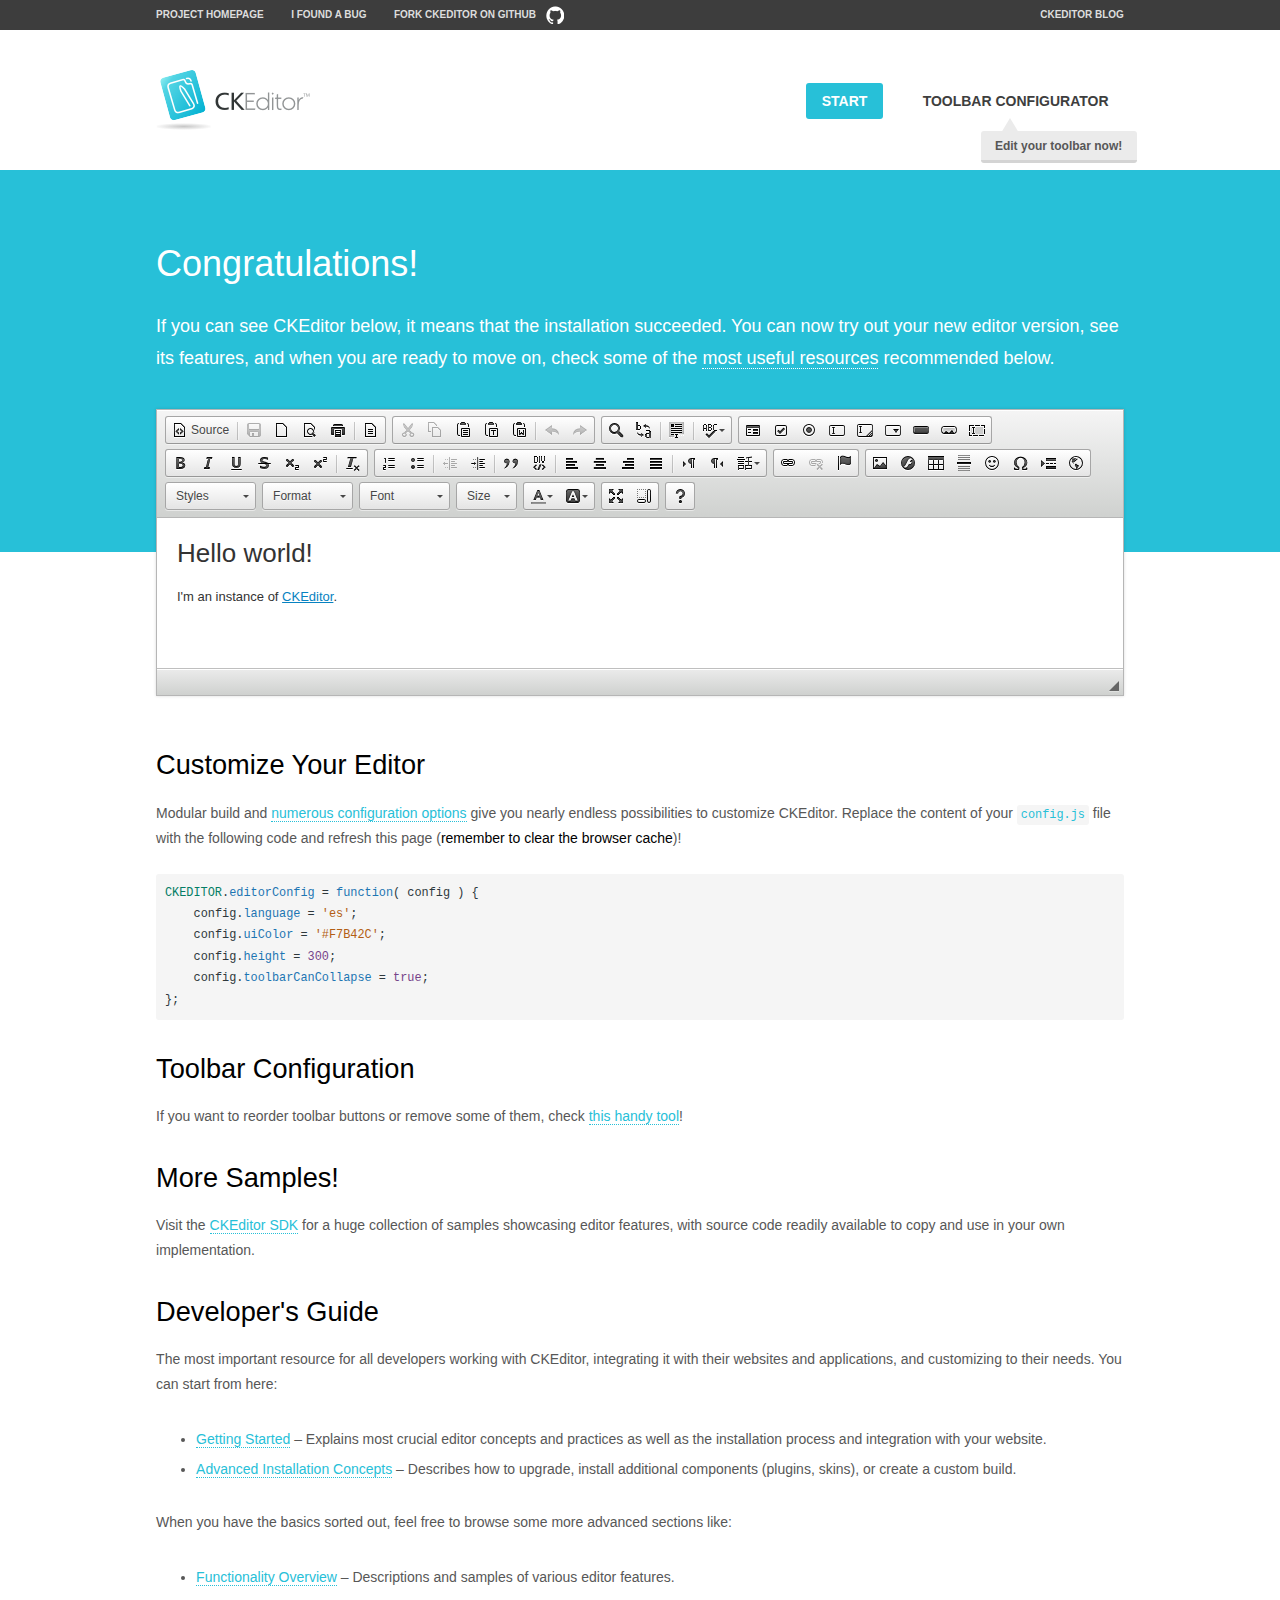
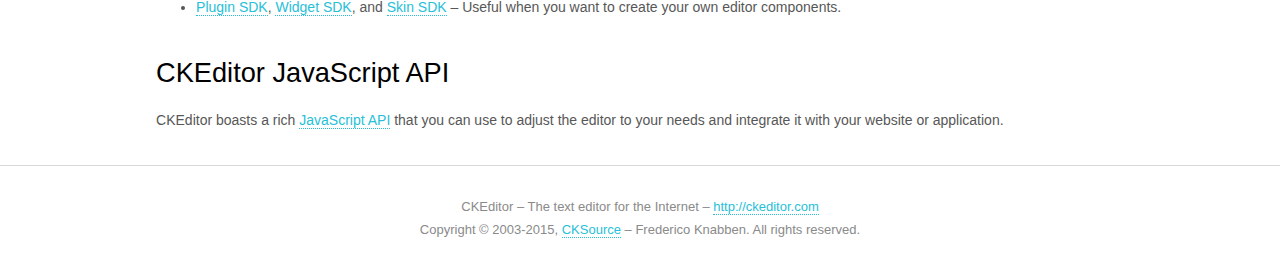
<file: ckeditor/samples/index.html>
<!DOCTYPE html>
<!--
Copyright (c) 2003-2015, CKSource - Frederico Knabben. All rights reserved.
For licensing, see LICENSE.md or http://ckeditor.com/license
-->
<html>
<head>
	<meta charset="utf-8">
	<title>CKEditor Sample</title>
	<script src="../ckeditor.js"></script>
	<script src="js/sample.js"></script>
	<link rel="stylesheet" href="css/samples.css">
	<link rel="stylesheet" href="toolbarconfigurator/lib/codemirror/neo.css">
</head>
<body id="main">

<nav class="navigation-a">
	<div class="grid-container">
		<ul class="navigation-a-left grid-width-70">
			<li><a href="http://ckeditor.com">Project Homepage</a></li>
			<li><a href="http://dev.ckeditor.com/">I found a bug</a></li>
			<li><a href="http://github.com/ckeditor/ckeditor-dev" class="icon-pos-right icon-navigation-a-github">Fork CKEditor on GitHub</a></li>
		</ul>
		<ul class="navigation-a-right grid-width-30">
			<li><a href="http://ckeditor.com/blog-list">CKEditor Blog</a></li>
		</ul>
	</div>
</nav>

<header class="header-a">
	<div class="grid-container">
		<h1 class="header-a-logo grid-width-30">
			<a href="index.html"><img src="img/logo.png" alt="CKEditor Sample"></a>
		</h1>

		<nav class="navigation-b grid-width-70">
			<ul>
				<li><a href="index.html" class="button-a button-a-background">Start</a></li>
				<li><a href="toolbarconfigurator/index.html" class="button-a">Toolbar configurator <span class="balloon-a balloon-a-nw">Edit your toolbar now!</span></a></li>
			</ul>
		</nav>
	</div>
</header>

<main>
	<div class="adjoined-top">
		<div class="grid-container">
			<div class="content grid-width-100">
				<h1>Congratulations!</h1>
				<p>
					If you can see CKEditor below, it means that the installation succeeded.
					You can now try out your new editor version, see its features, and when you are ready to move on, check some of the <a href="#sample-customize">most useful resources</a> recommended below.
				</p>
			</div>
		</div>
	</div>
	<div class="adjoined-bottom">
		<div class="grid-container">
			<div class="grid-width-100">
				<div id="editor">
					<h1>Hello world!</h1>
					<p>I'm an instance of <a href="http://ckeditor.com">CKEditor</a>.</p>
				</div>
			</div>
		</div>
	</div>

	<div class="grid-container">
		<div class="content grid-width-100">
			<section id="sample-customize">
				<h2>Customize Your Editor</h2>
				<p>Modular build and <a href="http://docs.ckeditor.com/#!/guide/dev_configuration">numerous configuration options</a> give you nearly endless possibilities to customize CKEditor. Replace the content of your <code><a href="../config.js">config.js</a></code> file with the following code and refresh this page (<strong>remember to clear the browser cache</strong>)!</p>
		<pre class="cm-s-neo CodeMirror"><code><span style="padding-right: 0.1px;"><span class="cm-variable">CKEDITOR</span>.<span class="cm-property">editorConfig</span> <span class="cm-operator">=</span> <span class="cm-keyword">function</span>( <span class="cm-def">config</span> ) {</span>
<span style="padding-right: 0.1px;"><span class="cm-tab">	</span><span class="cm-variable-2">config</span>.<span class="cm-property">language</span> <span class="cm-operator">=</span> <span class="cm-string">'es'</span>;</span>
<span style="padding-right: 0.1px;"><span class="cm-tab">	</span><span class="cm-variable-2">config</span>.<span class="cm-property">uiColor</span> <span class="cm-operator">=</span> <span class="cm-string">'#F7B42C'</span>;</span>
<span style="padding-right: 0.1px;"><span class="cm-tab">	</span><span class="cm-variable-2">config</span>.<span class="cm-property">height</span> <span class="cm-operator">=</span> <span class="cm-number">300</span>;</span>
<span style="padding-right: 0.1px;"><span class="cm-tab">	</span><span class="cm-variable-2">config</span>.<span class="cm-property">toolbarCanCollapse</span> <span class="cm-operator">=</span> <span class="cm-atom">true</span>;</span>
<span style="padding-right: 0.1px;">};</span></code></pre>
			</section>

			<section>
				<h2>Toolbar Configuration</h2>
				<p>If you want to reorder toolbar buttons or remove some of them, check <a href="toolbarconfigurator/index.html">this handy tool</a>!</p>
			</section>

			<section>
				<h2>More Samples!</h2>
				<p>Visit the <a href="http://sdk.ckeditor.com">CKEditor SDK</a> for a huge collection of samples showcasing editor features, with source code readily available to copy and use in your own implementation.</p>
			</section>

			<section>
				<h2>Developer's Guide</h2>
				<p>The most important resource for all developers working with CKEditor, integrating it with their websites and applications, and customizing to their needs. You can start from here:</p>
				<ul>
					<li><a href="http://docs.ckeditor.com/#!/guide/dev_installation">Getting Started</a> &ndash; Explains most crucial editor concepts and practices as well as the installation process and integration with your website.</li>
					<li><a href="http://docs.ckeditor.com/#!/guide/dev_advanced_installation">Advanced Installation Concepts</a> &ndash; Describes how to upgrade, install additional components (plugins, skins), or create a custom build.</li>
				</ul>
					<p>When you have the basics sorted out, feel free to browse some more advanced sections like:</p>
				<ul>
					<li><a href="http://docs.ckeditor.com/#!/guide/dev_features">Functionality Overview</a> &ndash; Descriptions and samples of various editor features.</li>
					<li><a href="http://docs.ckeditor.com/#!/guide/plugin_sdk_intro">Plugin SDK</a>, <a href="http://docs.ckeditor.com/#!/guide/widget_sdk_intro">Widget SDK</a>, and <a href="http://docs.ckeditor.com/#!/guide/skin_sdk_intro">Skin SDK</a> &ndash; Useful when you want to create your own editor components.</li>
				</ul>
			</section>

			<section>
				<h2>CKEditor JavaScript API</h2>
				<p>CKEditor boasts a rich <a href="http://docs.ckeditor.com/#!/api">JavaScript API</a> that you can use to adjust the editor to your needs and integrate it with your website or application.</p>
			</section>
		</div>
	</div>
</main>

<footer class="footer-a grid-container">
	<div class="grid-container">
		<p class="grid-width-100">
			CKEditor &ndash; The text editor for the Internet &ndash; <a class="samples" href="http://ckeditor.com/">http://ckeditor.com</a>
		</p>
		<p class="grid-width-100" id="copy">
			Copyright &copy; 2003-2015, <a class="samples" href="http://cksource.com/">CKSource</a> &ndash; Frederico Knabben. All rights reserved.
		</p>
	</div>
</footer>
<script>
	initSample();
</script>

</body>
</html>
</file>
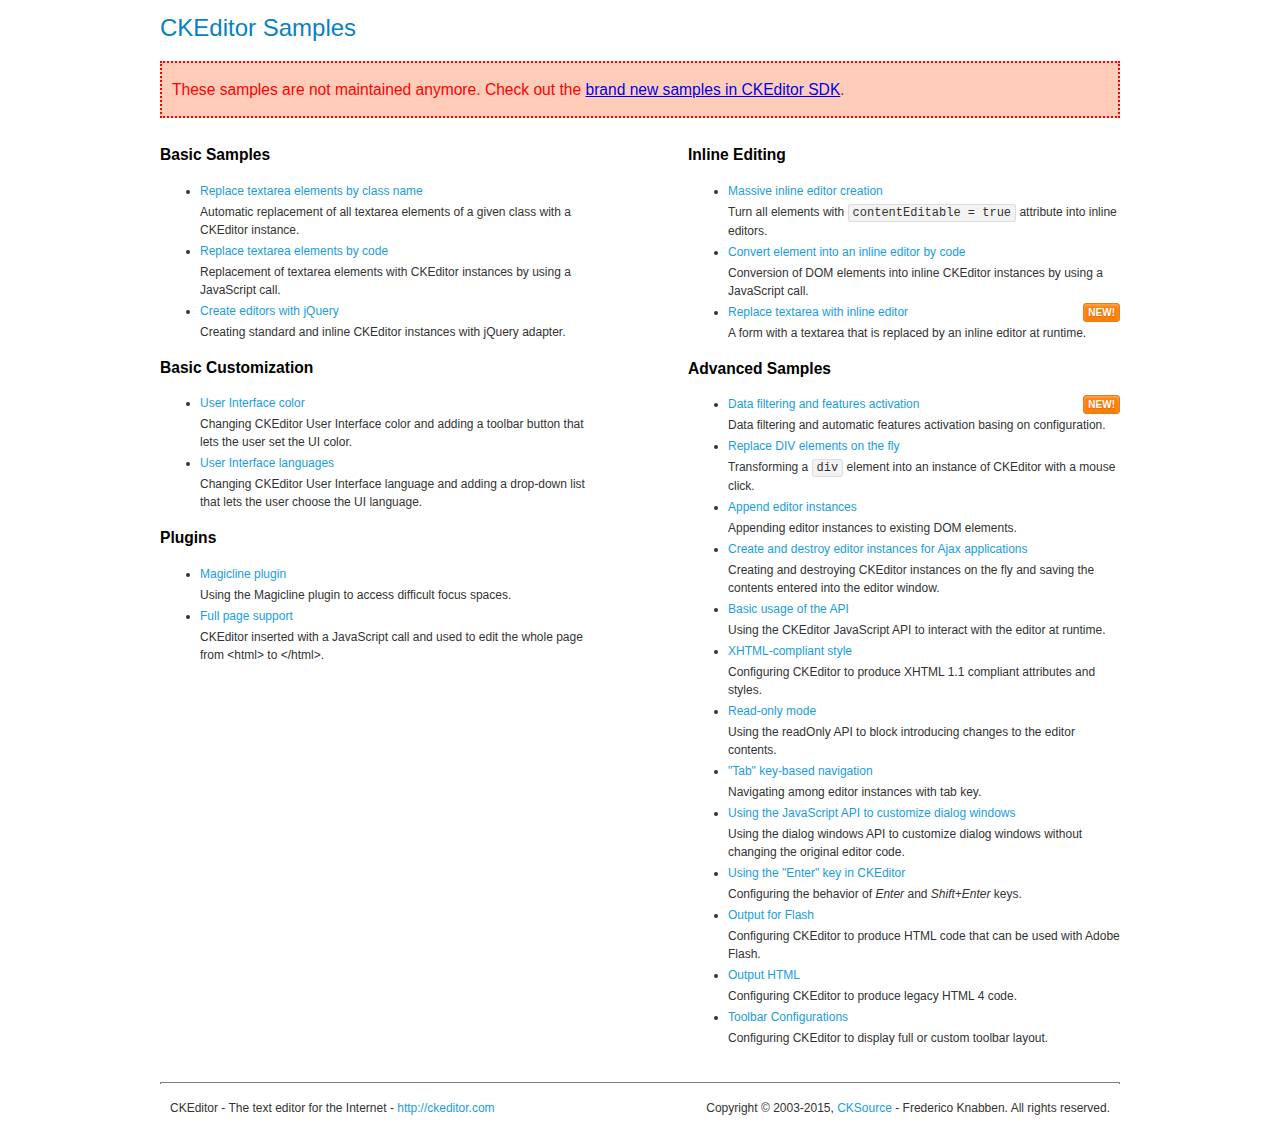
<file: ckeditor/samples/old/index.html>
<!DOCTYPE html>
<!--
Copyright (c) 2003-2015, CKSource - Frederico Knabben. All rights reserved.
For licensing, see LICENSE.md or http://ckeditor.com/license
-->
<html>
<head>
	<meta charset="utf-8">
	<title>CKEditor Samples</title>
	<link rel="stylesheet" href="sample.css">
</head>
<body>
	<h1 class="samples">
		CKEditor Samples
	</h1>
	<div class="warning deprecated">
		These samples are not maintained anymore. Check out the <a href="http://sdk.ckeditor.com/">brand new samples in CKEditor SDK</a>.
	</div>
	<div class="twoColumns">
		<div class="twoColumnsLeft">
			<h2 class="samples">
				Basic Samples
			</h2>
			<dl class="samples">
				<dt><a class="samples" href="replacebyclass.html">Replace textarea elements by class name</a></dt>
				<dd>Automatic replacement of all textarea elements of a given class with a CKEditor instance.</dd>

				<dt><a class="samples" href="replacebycode.html">Replace textarea elements by code</a></dt>
				<dd>Replacement of textarea elements with CKEditor instances by using a JavaScript call.</dd>

				<dt><a class="samples" href="jquery.html">Create editors with jQuery</a></dt>
				<dd>Creating standard and inline CKEditor instances with jQuery adapter.</dd>
			</dl>

			<h2 class="samples">
				Basic Customization
			</h2>
			<dl class="samples">
				<dt><a class="samples" href="uicolor.html">User Interface color</a></dt>
				<dd>Changing CKEditor User Interface color and adding a toolbar button that lets the user set the UI color.</dd>

				<dt><a class="samples" href="uilanguages.html">User Interface languages</a></dt>
				<dd>Changing CKEditor User Interface language and adding a drop-down list that lets the user choose the UI language.</dd>
			</dl>


			<h2 class="samples">Plugins</h2>
<dl class="samples">
<dt><a class="samples" href="magicline/magicline.html">Magicline plugin</a></dt>
<dd>Using the Magicline plugin to access difficult focus spaces.</dd>

<dt><a class="samples" href="wysiwygarea/fullpage.html">Full page support</a></dt>
<dd>CKEditor inserted with a JavaScript call and used to edit the whole page from &lt;html&gt; to &lt;/html&gt;.</dd>
</dl>
		</div>
		<div class="twoColumnsRight">
			<h2 class="samples">
				Inline Editing
			</h2>
			<dl class="samples">
				<dt><a class="samples" href="inlineall.html">Massive inline editor creation</a></dt>
				<dd>Turn all elements with <code>contentEditable = true</code> attribute into inline editors.</dd>

				<dt><a class="samples" href="inlinebycode.html">Convert element into an inline editor by code</a></dt>
				<dd>Conversion of DOM elements into inline CKEditor instances by using a JavaScript call.</dd>

				<dt><a class="samples" href="inlinetextarea.html">Replace textarea with inline editor</a> <span class="new">New!</span></dt>
				<dd>A form with a textarea that is replaced by an inline editor at runtime.</dd>

				
			</dl>

			<h2 class="samples">
				Advanced Samples
			</h2>
			<dl class="samples">
				<dt><a class="samples" href="datafiltering.html">Data filtering and features activation</a> <span class="new">New!</span></dt>
				<dd>Data filtering and automatic features activation basing on configuration.</dd>

				<dt><a class="samples" href="divreplace.html">Replace DIV elements on the fly</a></dt>
				<dd>Transforming a <code>div</code> element into an instance of CKEditor with a mouse click.</dd>

				<dt><a class="samples" href="appendto.html">Append editor instances</a></dt>
				<dd>Appending editor instances to existing DOM elements.</dd>

				<dt><a class="samples" href="ajax.html">Create and destroy editor instances for Ajax applications</a></dt>
				<dd>Creating and destroying CKEditor instances on the fly and saving the contents entered into the editor window.</dd>

				<dt><a class="samples" href="api.html">Basic usage of the API</a></dt>
				<dd>Using the CKEditor JavaScript API to interact with the editor at runtime.</dd>

				<dt><a class="samples" href="xhtmlstyle.html">XHTML-compliant style</a></dt>
				<dd>Configuring CKEditor to produce XHTML 1.1 compliant attributes and styles.</dd>

				<dt><a class="samples" href="readonly.html">Read-only mode</a></dt>
				<dd>Using the readOnly API to block introducing changes to the editor contents.</dd>

				<dt><a class="samples" href="tabindex.html">"Tab" key-based navigation</a></dt>
				<dd>Navigating among editor instances with tab key.</dd>


				
<dt><a class="samples" href="dialog/dialog.html">Using the JavaScript API to customize dialog windows</a></dt>
<dd>Using the dialog windows API to customize dialog windows without changing the original editor code.</dd>

<dt><a class="samples" href="enterkey/enterkey.html">Using the &quot;Enter&quot; key in CKEditor</a></dt>
<dd>Configuring the behavior of <em>Enter</em> and <em>Shift+Enter</em> keys.</dd>

<dt><a class="samples" href="htmlwriter/outputforflash.html">Output for Flash</a></dt>
<dd>Configuring CKEditor to produce HTML code that can be used with Adobe Flash.</dd>

<dt><a class="samples" href="htmlwriter/outputhtml.html">Output HTML</a></dt>
<dd>Configuring CKEditor to produce legacy HTML 4 code.</dd>

<dt><a class="samples" href="toolbar/toolbar.html">Toolbar Configurations</a></dt>
<dd>Configuring CKEditor to display full or custom toolbar layout.</dd>

			</dl>
		</div>
	</div>
	<div id="footer">
		<hr>
		<p>
			CKEditor - The text editor for the Internet - <a class="samples" href="http://ckeditor.com/">http://ckeditor.com</a>
		</p>
		<p id="copy">
			Copyright &copy; 2003-2015, <a class="samples" href="http://cksource.com/">CKSource</a> - Frederico Knabben. All rights reserved.
		</p>
	</div>
</body>
</html>
</file>
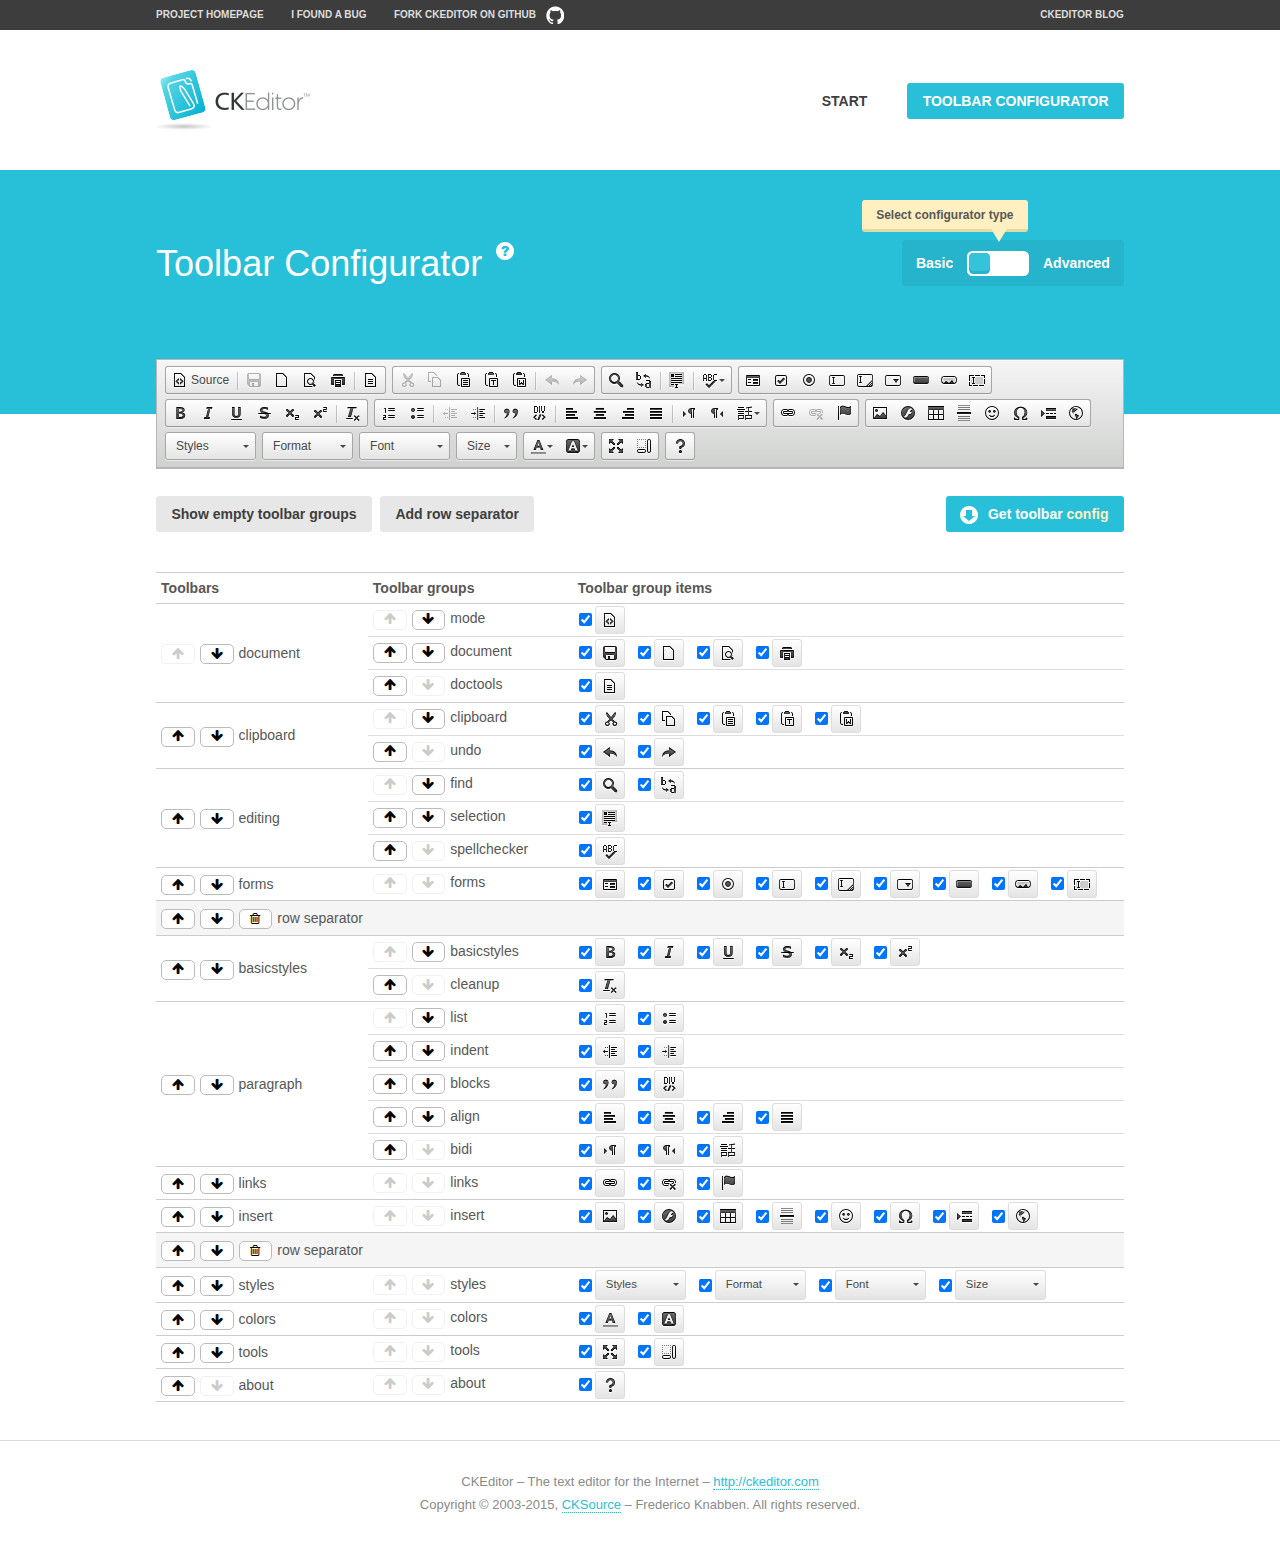
<file: ckeditor/samples/toolbarconfigurator/index.html>
<!DOCTYPE html>
<!--
Copyright (c) 2003-2015, CKSource - Frederico Knabben. All rights reserved.
For licensing, see LICENSE.md or http://ckeditor.com/license
-->
<!--[if IE 8]><html class="ie8"><![endif]-->
<!--[if gt IE 8]><html><![endif]-->
<!--[if !IE]><!--><html><!--<![endif]-->
<head>
	<meta charset="utf-8">
	<title>Toolbar Configurator</title>
	<script src="../../ckeditor.js"></script>
	<script>
		if ( CKEDITOR.env.ie && CKEDITOR.env.version < 9 )
			CKEDITOR.tools.enableHtml5Elements( document );
	</script>
	<link rel="stylesheet" href="lib/codemirror/codemirror.css">
	<link rel="stylesheet" href="lib/codemirror/show-hint.css">
	<link rel="stylesheet" href="lib/codemirror/neo.css">
	<link rel="stylesheet" href="css/fontello.css">
	<link rel="stylesheet" href="../css/samples.css">
</head>
<body id="toolbar">

<nav class="navigation-a">
	<div class="grid-container">
		<ul class="navigation-a-left grid-width-70">
			<li><a href="http://ckeditor.com">Project Homepage</a></li>
			<li><a href="http://dev.ckeditor.com/">I found a bug</a></li>
			<li><a href="http://github.com/ckeditor/ckeditor-dev" class="icon-pos-right icon-navigation-a-github">Fork CKEditor on GitHub</a></li>
		</ul>
		<ul class="navigation-a-right grid-width-30">
			<li><a href="http://ckeditor.com/blog-list">CKEditor Blog</a></li>
		</ul>
	</div>
</nav>

<header class="header-a">
	<div class="grid-container">
		<h1 class="header-a-logo grid-width-30">
			<a href="../index.html"><img src="../img/logo.png" alt="CKEditor Logo"></a>
		</h1>
		<nav class="navigation-b grid-width-70">
			<ul>
				<li><a href="../index.html"  class="button-a">Start</a></li>
				<li><a href="index.html"  class="button-a button-a-background">Toolbar configurator</a></li>
			</ul>
		</nav>
	</div>
</header>

<main>
	<div class="adjoined-top">
		<div class="grid-container">
			<div class="content grid-width-100">
				<div class="grid-container-nested">
					<h1 class="grid-width-60">
						Toolbar Configurator
						<a href="#help-content" type="button" title="Configurator help" id="help" class="button-a button-a-background button-a-no-text icon-pos-left icon-question-mark">Help</a>
					</h1>

					<div class="grid-width-40 grid-switch-magic">
						<div class="switch">
							<span class="balloon-a balloon-a-se">Select configurator type</span>
							<input type="radio" name="radio" data-num="1" id="radio-basic" />
							<input type="radio" name="radio" data-num="2" id="radio-advanced" />
							<label data-for="1" for="radio-basic">Basic</label>
							<span class="switch-inner">
								<span class="handler"></span>
							</span>
							<label data-for="2" for="radio-advanced">Advanced</label>
						</div>
					</div>
				</div>
			</div>
		</div>
	</div>
	<div class="adjoined-bottom">
		<div class="grid-container">
			<div class="grid-width-100">
				<div class="editors-container">
					<div id="editor-basic"></div>
					<div id="editor-advanced"></div>
				</div>
			</div>
		</div>
	</div>

	<div class="grid-container configurator">
		<div class="content grid-width-100">
			<div class="configurator">
				<div>
					<div id="toolbarModifierWrapper"></div>
				</div>
			</div>
		</div>
	</div>

	<div id="help-content">
		<div class="grid-container">
			<div class="grid-width-100">
				<h2>What Am I Doing Here?</h2>

				<div class="grid-container grid-container-nested">
					<div class="basic">
						<div class="grid-width-50">
							<p>Arrange <a href="http://docs.ckeditor.com/#!/api/CKEDITOR.config-cfg-toolbarGroups">toolbar groups</a>, toggle <a href="http://docs.ckeditor.com/#!/api/CKEDITOR.config-cfg-removeButtons">button visibility</a> according to your needs and get your toolbar configuration.</p>
							<p>You can replace the content of the <a href="../../config.js"><code>config.js</code></a> file with the generated configuration. If you already set some configuration options you will need to merge both configurations.</p>
						</div>
						<div class="grid-width-50">
							<p>Read more about different ways of <a href="http://docs.ckeditor.com/#!/guide/dev_configuration">setting configuration</a> and do not forget about <strong>clearing browser cache</strong>.</p>
							<p>Arranging toolbar groups is the recommended way of configuring the toolbar, but if you need more freedom you can use the <a href="#advanced">advanced configurator</a>.</p>
						</div>
					</div>
					<div class="advanced" style="display: none;">
						<div class="grid-width-50">
							<p>With this code editor you can edit your <a href="http://docs.ckeditor.com/#!/api/CKEDITOR.config-cfg-toolbar">toolbar configuration</a> live.</p>
							<p>You can replace the content of the <a href="../../config.js"><code>config.js</code></a> file with the generated configuration. If you already set some configuration options you will need to merge both configurations.</p>
						</div>
						<div class="grid-width-50">
							<p>Read more about different ways of <a href="http://docs.ckeditor.com/#!/guide/dev_configuration">setting configuration</a> and do not forget about <strong>clearing browser cache</strong>.</p>
						</div>
					</div>
				</div>

				<p class="grid-container grid-container-nested">
					<button type="button" class="help-content-close grid-width-100 button-a button-a-background">Got it. Let's play!</button>
				</p>
			</div>
		</div>
	</div>
</main>

<footer class="footer-a grid-container">
	<p class="grid-width-100">
		CKEditor &ndash; The text editor for the Internet &ndash; <a class="samples" href="http://ckeditor.com/">http://ckeditor.com</a>
	</p>
	<p class="grid-width-100" id="copy">
		Copyright &copy; 2003-2015, <a class="samples" href="http://cksource.com/">CKSource</a> &ndash; Frederico Knabben. All rights reserved.
	</p>
</footer>

<script src="lib/codemirror/codemirror.js"></script>
<script src="lib/codemirror/javascript.js"></script>
<script src="lib/codemirror/show-hint.js"></script>

<script src="js/fulltoolbareditor.js"></script>
<script src="js/abstracttoolbarmodifier.js"></script>
<script src="js/toolbarmodifier.js"></script>
<script src="js/toolbartextmodifier.js"></script>
<script src="../js/sf.js"></script>

<script>
	( function() {
		'use strict';

		var mode = ( window.location.hash.substr( 1 ) === 'advanced' ) ? 'advanced' : 'basic',
			configuratorSection = CKEDITOR.document.findOne( 'main > .grid-container.configurator' ),
			basicInstruction = CKEDITOR.document.findOne( '#help-content .basic' ),
			advancedInstruction = CKEDITOR.document.findOne( '#help-content .advanced' ),

			// Configurator mode switcher.
			modeSwitchBasic = CKEDITOR.document.getById( 'radio-basic' ),
			modeSwitchAdvanced = CKEDITOR.document.getById( 'radio-advanced' );

		// Initial setup
		function updateSwitcher() {
			if ( mode === 'advanced' ) {
				modeSwitchAdvanced.$.checked = true;
			} else {
				modeSwitchBasic.$.checked = true;
			}
		}

		updateSwitcher();

		CKEDITOR.document.getWindow().on( 'hashchange', function( e ) {
			var hash = window.location.hash.substr( 1 );
			if ( !( hash === 'advanced' || hash === 'basic' ) ) {
				return;
			}
			mode = hash;
			onToolbarsDone( mode );
		} );

		CKEDITOR.document.getWindow().on( 'resize', function() {
			updateToolbar( ( mode === 'basic' ? toolbarModifier : toolbarTextModifier )[ 'editorInstance' ] );
		} );

		function onRefresh( modifier ) {
			modifier = modifier || this;

			if ( mode === 'basic' && modifier instanceof ToolbarConfigurator.ToolbarTextModifier ) {
				return;
			}

			// CodeMirror container becomes visible, so we need to refresh and to avoid rendering problems.
			if ( mode === 'advanced' && modifier instanceof ToolbarConfigurator.ToolbarTextModifier ) {
				modifier.codeContainer.refresh();
			}

			updateToolbar( modifier.editorInstance );
		}

		function updateToolbar( editor ) {
			var editorContainer = editor.container;

			// Not always editor is loaded.
			if ( !editorContainer ) {
				return;
			}

			var displayStyle = editorContainer.getStyle( 'display' );

			editorContainer.setStyle( 'display', 'block' );

			var newHeight = editorContainer.getSize( 'height' );

			var newMarginTop = parseInt( editorContainer.getComputedStyle( 'margin-top' ), 10 );
			newMarginTop = ( isNaN( newMarginTop ) ? 0 : Number( newMarginTop ) );

			var newMarginBottom = parseInt( editorContainer.getComputedStyle( 'margin-bottom' ), 10 );
			newMarginBottom = ( isNaN( newMarginBottom ) ? 0 : Number( newMarginBottom ) );

			var result = newHeight + newMarginTop + newMarginBottom;

			editorContainer.setStyle( 'display', displayStyle );

			editor.container.getAscendant( 'div' ).setStyle( 'height', result + 'px' );
		}

		var toolbarModifier = new ToolbarConfigurator.ToolbarModifier( 'editor-basic' );

		var done = 0;
		toolbarModifier.init( onToolbarInit );
		toolbarModifier.onRefresh = onRefresh;

		CKEDITOR.document.getById( 'toolbarModifierWrapper' ).append( toolbarModifier.mainContainer );

		var toolbarTextModifier = new ToolbarConfigurator.ToolbarTextModifier( 'editor-advanced' );
		toolbarTextModifier.init( onToolbarInit );
		toolbarTextModifier.onRefresh = onRefresh;

		function onToolbarInit() {
			if ( ++done === 2 ) {
				onToolbarsDone();

				positionSticky.watch( CKEDITOR.document.findOne( '.toolbar' ), function() {
					return mode === 'advanced';
				} );
			}
		}

		function onToolbarsDone() {
			if ( mode === 'basic' ) {
				toggleModeBasic( false );
			} else {
				toggleModeAdvanced( false );
			}

			updateSwitcher();

			setTimeout( function() {
				CKEDITOR.document.findOne( '.editors-container' ).addClass( 'active' );
				CKEDITOR.document.findOne( '#toolbarModifierWrapper' ).addClass( 'active' );
			}, 200 );
		}

		CKEDITOR.document.getById( 'toolbarModifierWrapper' ).append( toolbarTextModifier.mainContainer );

		function toogleModeSwitch( onElement, offElement, onModifier, offModifier ) {
			onElement.addClass( 'fancy-button-active' );
			offElement.removeClass( 'fancy-button-active' );

			onModifier.showUI();
			offModifier.hideUI();
		}

		function toggleModeBasic( callOnRefresh ) {
			callOnRefresh = ( callOnRefresh !== false );
			mode = 'basic';
			window.location.hash = '#basic';
			toogleModeSwitch( modeSwitchBasic, modeSwitchAdvanced, toolbarModifier, toolbarTextModifier );

			configuratorSection.removeClass( 'freed-width' );
			basicInstruction.show();
			advancedInstruction.hide();

			callOnRefresh && onRefresh( toolbarModifier );
		}

		function toggleModeAdvanced( callOnRefresh ) {
			callOnRefresh = ( callOnRefresh !== false );
			mode = 'advanced';
			window.location.hash = '#advanced';
			toogleModeSwitch( modeSwitchAdvanced, modeSwitchBasic, toolbarTextModifier, toolbarModifier );

			configuratorSection.addClass( 'freed-width' );
			advancedInstruction.show();
			basicInstruction.hide();

			callOnRefresh && onRefresh( toolbarTextModifier );
		}

		modeSwitchBasic.on( 'click', toggleModeBasic );
		modeSwitchAdvanced.on( 'click', toggleModeAdvanced );

		//
		// Position:sticky for the toolbar.
		//

		// Will make elements behave like they were styled with position:sticky.
		var positionSticky = {
			// Store object: {
			// 		element: CKEDITOR.dom.element, // Element which will float.
			// 		placeholder: CKEDITOR.dom.element, // Placeholder which is place to prevent page bounce.
			// 		isFixed: boolean // Whether element float now.
			// }
			watched: [],

			active: [],

			staticContainer: null,

			init: function() {
				var element = CKEDITOR.dom.element.createFromHtml(
					'<div class="staticContainer">' +
						'<div class="grid-container" >' +
							'<div class="grid-width-100">' +
								'<div class="inner"></div>' +
							'</div>' +
						'</div>' +
					'</div>' );

				this.staticContainer = element.findOne( '.inner' );

				CKEDITOR.document.getBody().append( element );
			},

			watch: function( element, preventFunc ) {
				this.watched.push( {
					element: element,
					placeholder: new CKEDITOR.dom.element( 'div' ),
					isFixed: false,
					preventFunc: preventFunc
				} );
			},

			checkAll: function() {
				for ( var i = 0; i < this.watched.length; i++ ) {
					this.check( this.watched[ i ] );
				}
			},

			check: function( element ) {
				var isFixed = element.isFixed;
				var shouldBeFixed = this.shouldBeFixed( element );

				// Nothing to be done.
				if ( isFixed === shouldBeFixed ) {
					return;
				}

				var placeholder = element.placeholder;

				if ( isFixed ) {
					// Unfixing.

					element.element.insertBefore( placeholder );
					placeholder.remove();

					element.element.removeStyle( 'margin' );

					this.active.splice( CKEDITOR.tools.indexOf( this.active, element ), 1 );

				} else {
					// Fixing.
					placeholder.setStyle( 'width', element.element.getSize( 'width' ) + 'px' );
					placeholder.setStyle( 'height', element.element.getSize( 'height' ) + 'px' );
					placeholder.setStyle( 'margin-bottom', element.element.getComputedStyle( 'margin-bottom' ) );
					placeholder.setStyle( 'display', element.element.getComputedStyle( 'display' ) );
					placeholder.insertAfter( element.element );

					this.staticContainer.append( element.element );

					this.active.push( element );
				}

				element.isFixed = !element.isFixed;
			},

			shouldBeFixed: function( element ) {
				if ( element.preventFunc && element.preventFunc() ) {
					return false;
				}

				// If element is already fixed we are checking it's placeholder.
				var related = ( element.isFixed ? element.placeholder : element.element ),
					clientRect = related.$.getBoundingClientRect(),
					staticHeight = this.staticContainer.getSize('height' ),
					elemHeight = element.element.getSize( 'height' );

				if ( element.isFixed ) {
					return ( clientRect.top + elemHeight < staticHeight );
				} else {
					return ( clientRect.top < staticHeight );
				}
			}
		};

		positionSticky.init();

		CKEDITOR.document.getWindow().on( 'scroll',
			new CKEDITOR.tools.eventsBuffer( 100, positionSticky.checkAll, positionSticky ).input
		);

		// Make the toolbar sticky.
		positionSticky.watch( CKEDITOR.document.findOne( '.editors-container' ) );

		// Help button and help-content.
		( function() {
			var helpButton = CKEDITOR.document.getById( 'help' ),
				helpContent = CKEDITOR.document.getById( 'help-content' );

			// Don't show help button on IE8 because it's unsupported by Pico Modal.
			if ( CKEDITOR.env.ie && CKEDITOR.env.version == 8 ) {
				helpButton.hide();
			} else {
				// Display help modal when the button is clicked.
				helpButton.on( 'click', function( evt ) {
					SF.modal( {
						// Clone modal content from DOM.
						content: helpContent.getHtml(),

						afterCreate: function( modal ) {
							// Enable modal content button to close the modal.
							new CKEDITOR.dom.element( modal.modalElem() ).findOne( '.help-content-close' ).once( 'click', modal.close );
						}
					} ).show();
				} );
			}
		} )();
	} )();
</script>
</body>
</html>
</file>
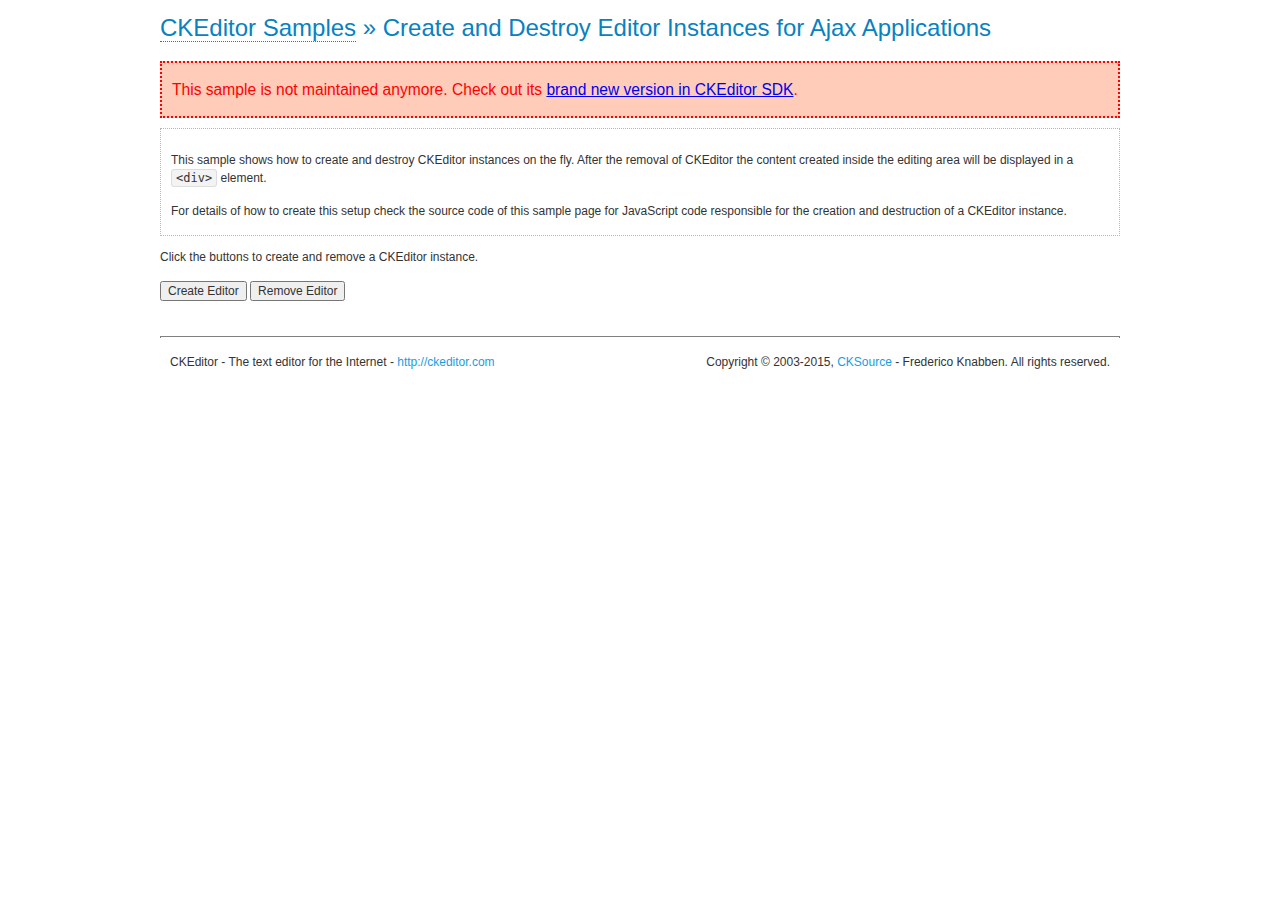
<file: ckeditor/samples/old/ajax.html>
<!DOCTYPE html>
<!--
Copyright (c) 2003-2015, CKSource - Frederico Knabben. All rights reserved.
For licensing, see LICENSE.md or http://ckeditor.com/license
-->
<html>
<head>
	<meta charset="utf-8">
	<title>Ajax &mdash; CKEditor Sample</title>
	<script src="../../ckeditor.js"></script>
	<link rel="stylesheet" href="sample.css">
	<script>

		var editor, html = '';

		function createEditor() {
			if ( editor )
				return;

			// Create a new editor inside the <div id="editor">, setting its value to html
			var config = {};
			editor = CKEDITOR.appendTo( 'editor', config, html );
		}

		function removeEditor() {
			if ( !editor )
				return;

			// Retrieve the editor contents. In an Ajax application, this data would be
			// sent to the server or used in any other way.
			document.getElementById( 'editorcontents' ).innerHTML = html = editor.getData();
			document.getElementById( 'contents' ).style.display = '';

			// Destroy the editor.
			editor.destroy();
			editor = null;
		}

	</script>
</head>
<body>
	<h1 class="samples">
		<a href="index.html">CKEditor Samples</a> &raquo; Create and Destroy Editor Instances for Ajax Applications
	</h1>
	<div class="warning deprecated">
		This sample is not maintained anymore. Check out its <a href="http://sdk.ckeditor.com/samples/saveajax.html">brand new version in CKEditor SDK</a>.
	</div>
	<div class="description">
		<p>
			This sample shows how to create and destroy CKEditor instances on the fly. After the removal of CKEditor the content created inside the editing
			area will be displayed in a <code>&lt;div&gt;</code> element.
		</p>
		<p>
			For details of how to create this setup check the source code of this sample page
			for JavaScript code responsible for the creation and destruction of a CKEditor instance.
		</p>
	</div>
	<p>Click the buttons to create and remove a CKEditor instance.</p>
	<p>
		<input onclick="createEditor();" type="button" value="Create Editor">
		<input onclick="removeEditor();" type="button" value="Remove Editor">
	</p>
	<!-- This div will hold the editor. -->
	<div id="editor">
	</div>
	<div id="contents" style="display: none">
		<p>
			Edited Contents:
		</p>
		<!-- This div will be used to display the editor contents. -->
		<div id="editorcontents">
		</div>
	</div>
	<div id="footer">
		<hr>
		<p>
			CKEditor - The text editor for the Internet - <a class="samples" href="http://ckeditor.com/">http://ckeditor.com</a>
		</p>
		<p id="copy">
			Copyright &copy; 2003-2015, <a class="samples" href="http://cksource.com/">CKSource</a> - Frederico
			Knabben. All rights reserved.
		</p>
	</div>
</body>
</html>
</file>
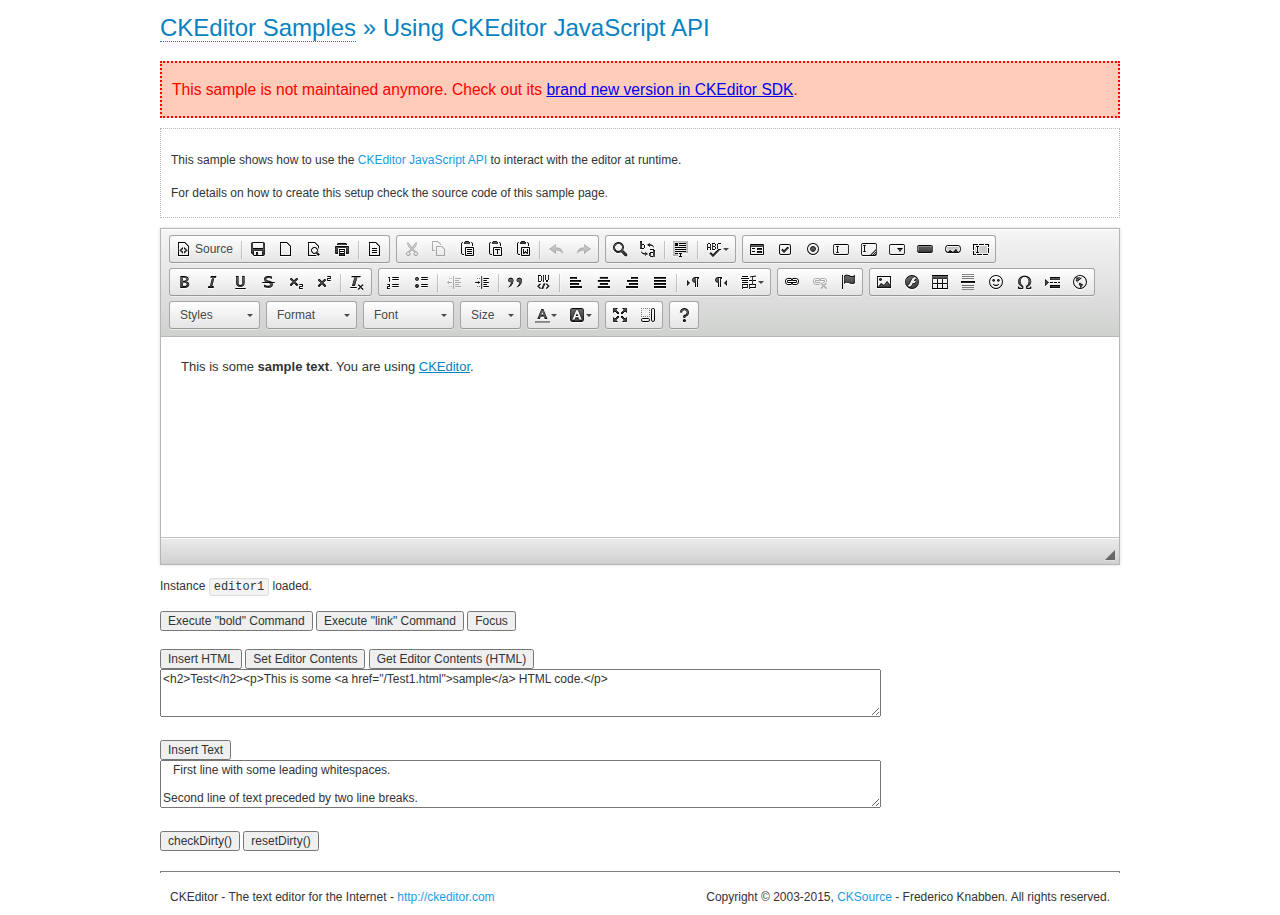
<file: ckeditor/samples/old/api.html>
<!DOCTYPE html>
<!--
Copyright (c) 2003-2015, CKSource - Frederico Knabben. All rights reserved.
For licensing, see LICENSE.md or http://ckeditor.com/license
-->
<html>
<head>
	<meta charset="utf-8">
	<title>API Usage &mdash; CKEditor Sample</title>
	<script src="../../ckeditor.js"></script>
	<link href="sample.css" rel="stylesheet">
	<script>

// The instanceReady event is fired, when an instance of CKEditor has finished
// its initialization.
CKEDITOR.on( 'instanceReady', function( ev ) {
	// Show the editor name and description in the browser status bar.
	document.getElementById( 'eMessage' ).innerHTML = 'Instance <code>' + ev.editor.name + '<\/code> loaded.';

	// Show this sample buttons.
	document.getElementById( 'eButtons' ).style.display = 'block';
});

function InsertHTML() {
	// Get the editor instance that we want to interact with.
	var editor = CKEDITOR.instances.editor1;
	var value = document.getElementById( 'htmlArea' ).value;

	// Check the active editing mode.
	if ( editor.mode == 'wysiwyg' )
	{
		// Insert HTML code.
		// http://docs.ckeditor.com/#!/api/CKEDITOR.editor-method-insertHtml
		editor.insertHtml( value );
	}
	else
		alert( 'You must be in WYSIWYG mode!' );
}

function InsertText() {
	// Get the editor instance that we want to interact with.
	var editor = CKEDITOR.instances.editor1;
	var value = document.getElementById( 'txtArea' ).value;

	// Check the active editing mode.
	if ( editor.mode == 'wysiwyg' )
	{
		// Insert as plain text.
		// http://docs.ckeditor.com/#!/api/CKEDITOR.editor-method-insertText
		editor.insertText( value );
	}
	else
		alert( 'You must be in WYSIWYG mode!' );
}

function SetContents() {
	// Get the editor instance that we want to interact with.
	var editor = CKEDITOR.instances.editor1;
	var value = document.getElementById( 'htmlArea' ).value;

	// Set editor contents (replace current contents).
	// http://docs.ckeditor.com/#!/api/CKEDITOR.editor-method-setData
	editor.setData( value );
}

function GetContents() {
	// Get the editor instance that you want to interact with.
	var editor = CKEDITOR.instances.editor1;

	// Get editor contents
	// http://docs.ckeditor.com/#!/api/CKEDITOR.editor-method-getData
	alert( editor.getData() );
}

function ExecuteCommand( commandName ) {
	// Get the editor instance that we want to interact with.
	var editor = CKEDITOR.instances.editor1;

	// Check the active editing mode.
	if ( editor.mode == 'wysiwyg' )
	{
		// Execute the command.
		// http://docs.ckeditor.com/#!/api/CKEDITOR.editor-method-execCommand
		editor.execCommand( commandName );
	}
	else
		alert( 'You must be in WYSIWYG mode!' );
}

function CheckDirty() {
	// Get the editor instance that we want to interact with.
	var editor = CKEDITOR.instances.editor1;
	// Checks whether the current editor contents present changes when compared
	// to the contents loaded into the editor at startup
	// http://docs.ckeditor.com/#!/api/CKEDITOR.editor-method-checkDirty
	alert( editor.checkDirty() );
}

function ResetDirty() {
	// Get the editor instance that we want to interact with.
	var editor = CKEDITOR.instances.editor1;
	// Resets the "dirty state" of the editor (see CheckDirty())
	// http://docs.ckeditor.com/#!/api/CKEDITOR.editor-method-resetDirty
	editor.resetDirty();
	alert( 'The "IsDirty" status has been reset' );
}

function Focus() {
	CKEDITOR.instances.editor1.focus();
}

function onFocus() {
	document.getElementById( 'eMessage' ).innerHTML = '<b>' + this.name + ' is focused </b>';
}

function onBlur() {
	document.getElementById( 'eMessage' ).innerHTML = this.name + ' lost focus';
}

	</script>

</head>
<body>
	<h1 class="samples">
		<a href="index.html">CKEditor Samples</a> &raquo; Using CKEditor JavaScript API
	</h1>
	<div class="warning deprecated">
		This sample is not maintained anymore. Check out its <a href="http://sdk.ckeditor.com/samples/api.html">brand new version in CKEditor SDK</a>.
	</div>
	<div class="description">
	<p>
		This sample shows how to use the
		<a class="samples" href="http://docs.ckeditor.com/#!/api/CKEDITOR.editor">CKEditor JavaScript API</a>
		to interact with the editor at runtime.
	</p>
	<p>
		For details on how to create this setup check the source code of this sample page.
	</p>
	</div>

	<!-- This <div> holds alert messages to be display in the sample page. -->
	<div id="alerts">
		<noscript>
			<p>
				<strong>CKEditor requires JavaScript to run</strong>. In a browser with no JavaScript
				support, like yours, you should still see the contents (HTML data) and you should
				be able to edit it normally, without a rich editor interface.
			</p>
		</noscript>
	</div>
	<form action="../../../samples/sample_posteddata.php" method="post">
		<textarea cols="100" id="editor1" name="editor1" rows="10">&lt;p&gt;This is some &lt;strong&gt;sample text&lt;/strong&gt;. You are using &lt;a href="http://ckeditor.com/"&gt;CKEditor&lt;/a&gt;.&lt;/p&gt;</textarea>

		<script>
			// Replace the <textarea id="editor1"> with an CKEditor instance.
			CKEDITOR.replace( 'editor1', {
				on: {
					focus: onFocus,
					blur: onBlur,

					// Check for availability of corresponding plugins.
					pluginsLoaded: function( evt ) {
						var doc = CKEDITOR.document, ed = evt.editor;
						if ( !ed.getCommand( 'bold' ) )
							doc.getById( 'exec-bold' ).hide();
						if ( !ed.getCommand( 'link' ) )
							doc.getById( 'exec-link' ).hide();
					}
				}
			});
		</script>

		<p id="eMessage">
		</p>

		<div id="eButtons" style="display: none">
			<input id="exec-bold" onclick="ExecuteCommand('bold');" type="button" value="Execute &quot;bold&quot; Command">
			<input id="exec-link" onclick="ExecuteCommand('link');" type="button" value="Execute &quot;link&quot; Command">
			<input onclick="Focus();" type="button" value="Focus">
			<br><br>
			<input onclick="InsertHTML();" type="button" value="Insert HTML">
			<input onclick="SetContents();" type="button" value="Set Editor Contents">
			<input onclick="GetContents();" type="button" value="Get Editor Contents (HTML)">
			<br>
			<textarea cols="100" id="htmlArea" rows="3">&lt;h2&gt;Test&lt;/h2&gt;&lt;p&gt;This is some &lt;a href="/Test1.html"&gt;sample&lt;/a&gt; HTML code.&lt;/p&gt;</textarea>
			<br>
			<br>
			<input onclick="InsertText();" type="button" value="Insert Text">
			<br>
			<textarea cols="100" id="txtArea" rows="3">   First line with some leading whitespaces.

Second line of text preceded by two line breaks.</textarea>
			<br>
			<br>
			<input onclick="CheckDirty();" type="button" value="checkDirty()">
			<input onclick="ResetDirty();" type="button" value="resetDirty()">
		</div>
	</form>
	<div id="footer">
		<hr>
		<p>
			CKEditor - The text editor for the Internet - <a class="samples" href="http://ckeditor.com/">http://ckeditor.com</a>
		</p>
		<p id="copy">
			Copyright &copy; 2003-2015, <a class="samples" href="http://cksource.com/">CKSource</a> - Frederico
			Knabben. All rights reserved.
		</p>
	</div>
</body>
</html>
</file>
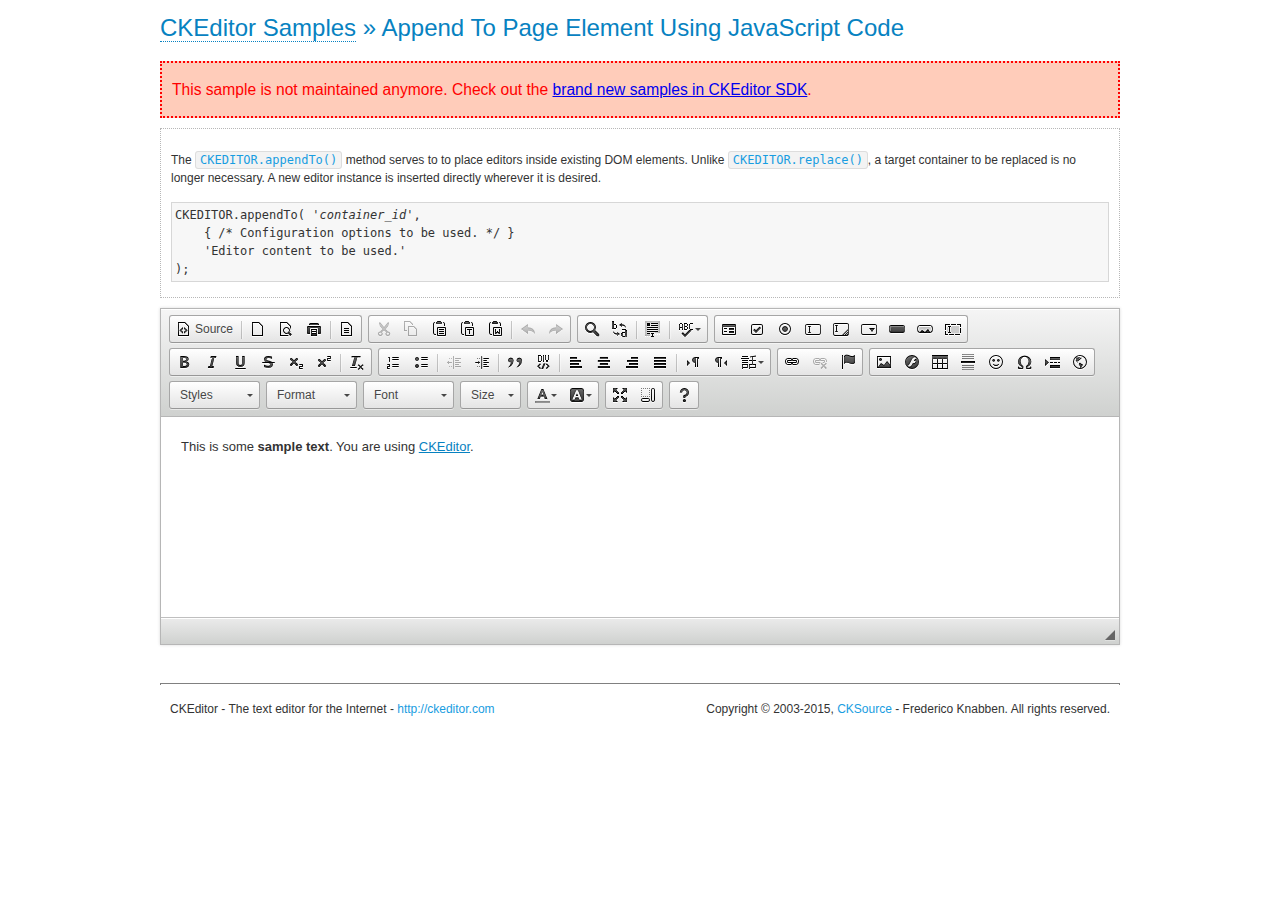
<file: ckeditor/samples/old/appendto.html>
<!DOCTYPE html>
<!--
Copyright (c) 2003-2015, CKSource - Frederico Knabben. All rights reserved.
For licensing, see LICENSE.md or http://ckeditor.com/license
-->
<html>
<head>
	<meta charset="utf-8">
	<title>Append To Page Element Using JavaScript Code &mdash; CKEditor Sample</title>
	<script src="../../ckeditor.js"></script>
	<link rel="stylesheet" href="sample.css">
</head>
<body>
	<h1 class="samples">
		<a href="index.html">CKEditor Samples</a> &raquo; Append To Page Element Using JavaScript Code
	</h1>
	<div class="warning deprecated">
		This sample is not maintained anymore. Check out the <a href="http://sdk.ckeditor.com/">brand new samples in CKEditor SDK</a>.
	</div>
	<div id="section1">
		<div class="description">
			<p>
				The <code><a class="samples" href="http://docs.ckeditor.com/#!/api/CKEDITOR-method-appendTo">CKEDITOR.appendTo()</a></code> method serves to to place editors inside existing DOM elements. Unlike <code><a class="samples" href="http://docs.ckeditor.com/#!/api/CKEDITOR-method-replace">CKEDITOR.replace()</a></code>,
				a target container to be replaced is no longer necessary. A new editor
				instance is inserted directly wherever it is desired.
			</p>
<pre class="samples">CKEDITOR.appendTo( '<em>container_id</em>',
	{ /* Configuration options to be used. */ }
	'Editor content to be used.'
);</pre>
		</div>
		<script>

			// This call can be placed at any point after the
			// DOM element to append CKEditor to or inside the <head><script>
			// in a window.onload event handler.

			// Append a CKEditor instance using the default configuration and the
			// provided content to the <div> element of ID "section1".
			CKEDITOR.appendTo( 'section1',
				null,
				'<p>This is some <strong>sample text</strong>. You are using <a href="http://ckeditor.com/">CKEditor</a>.</p>'
			);

		</script>
	</div>
	<br>
	<div id="footer">
		<hr>
		<p>
			CKEditor - The text editor for the Internet - <a class="samples" href="http://ckeditor.com/">http://ckeditor.com</a>
		</p>
		<p id="copy">
			Copyright &copy; 2003-2015, <a class="samples" href="http://cksource.com/">CKSource</a> - Frederico
			Knabben. All rights reserved.
		</p>
	</div>
</body>
</html>
</file>
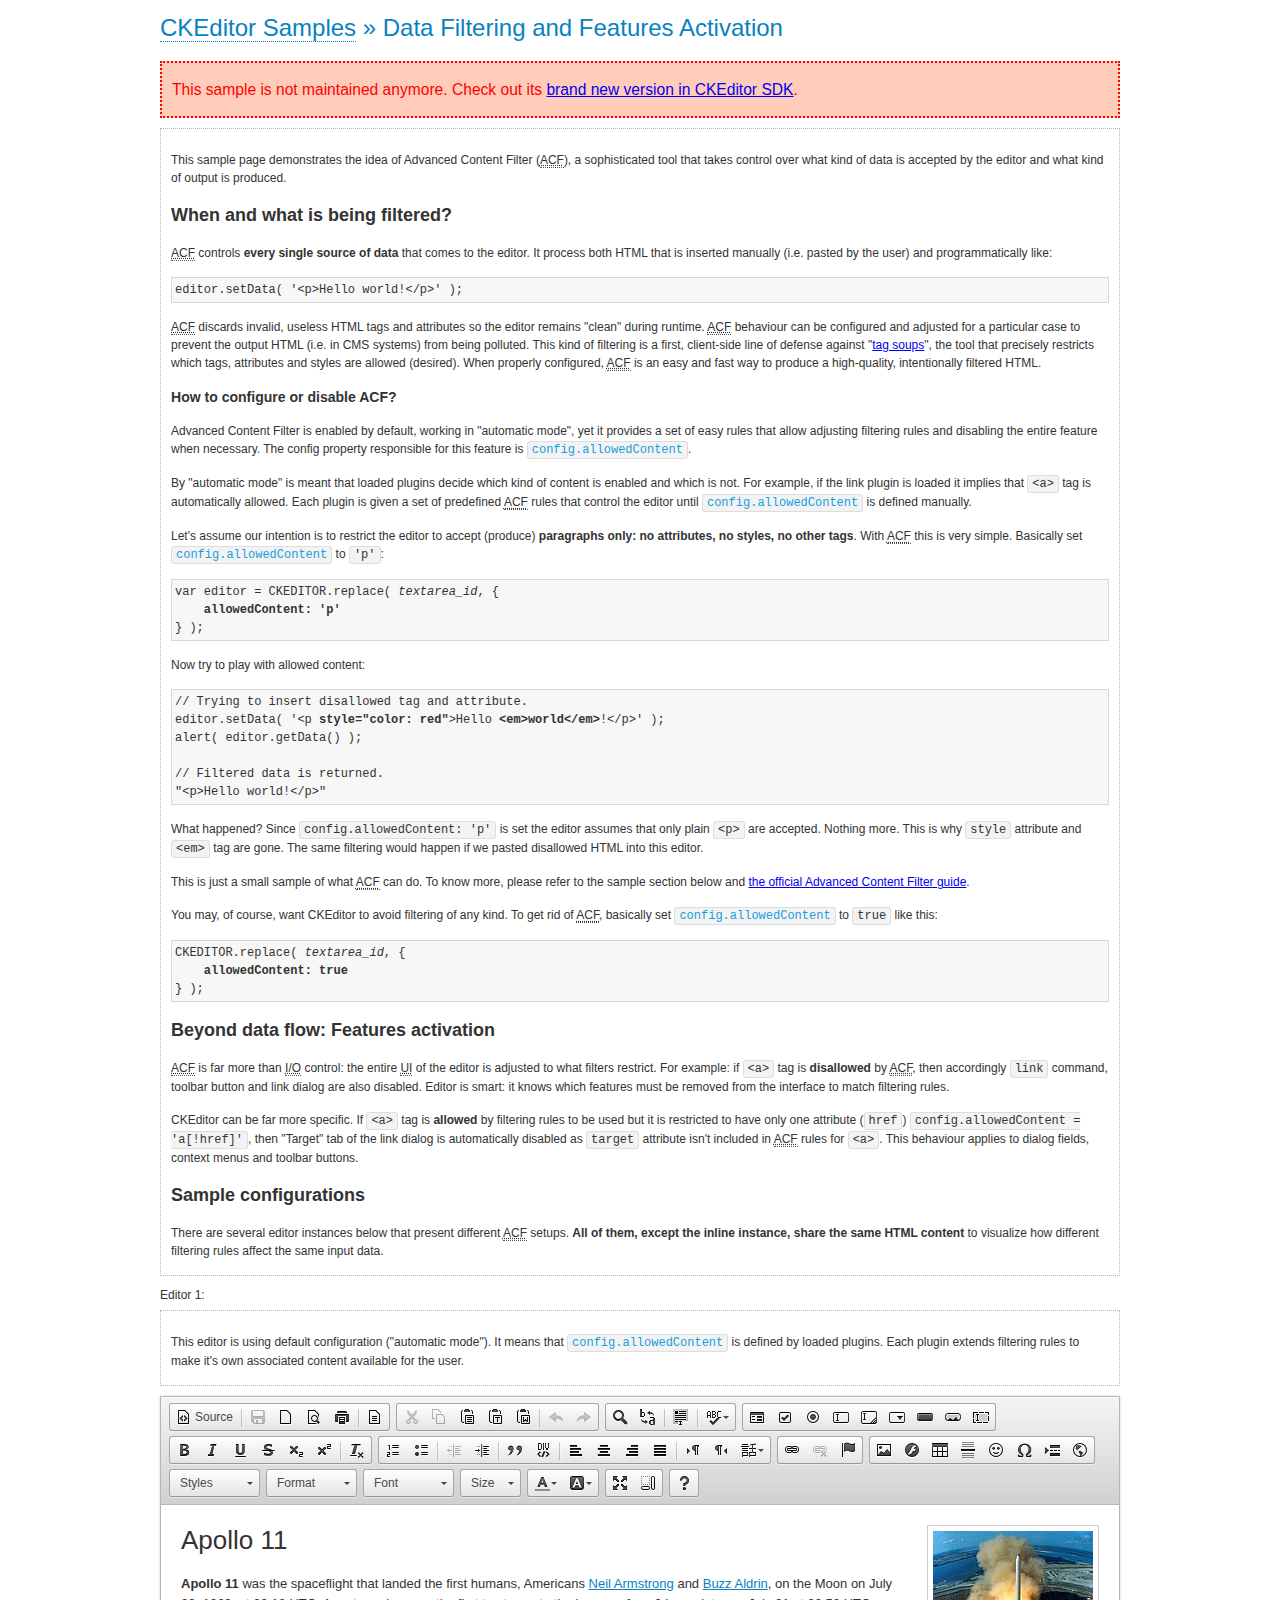
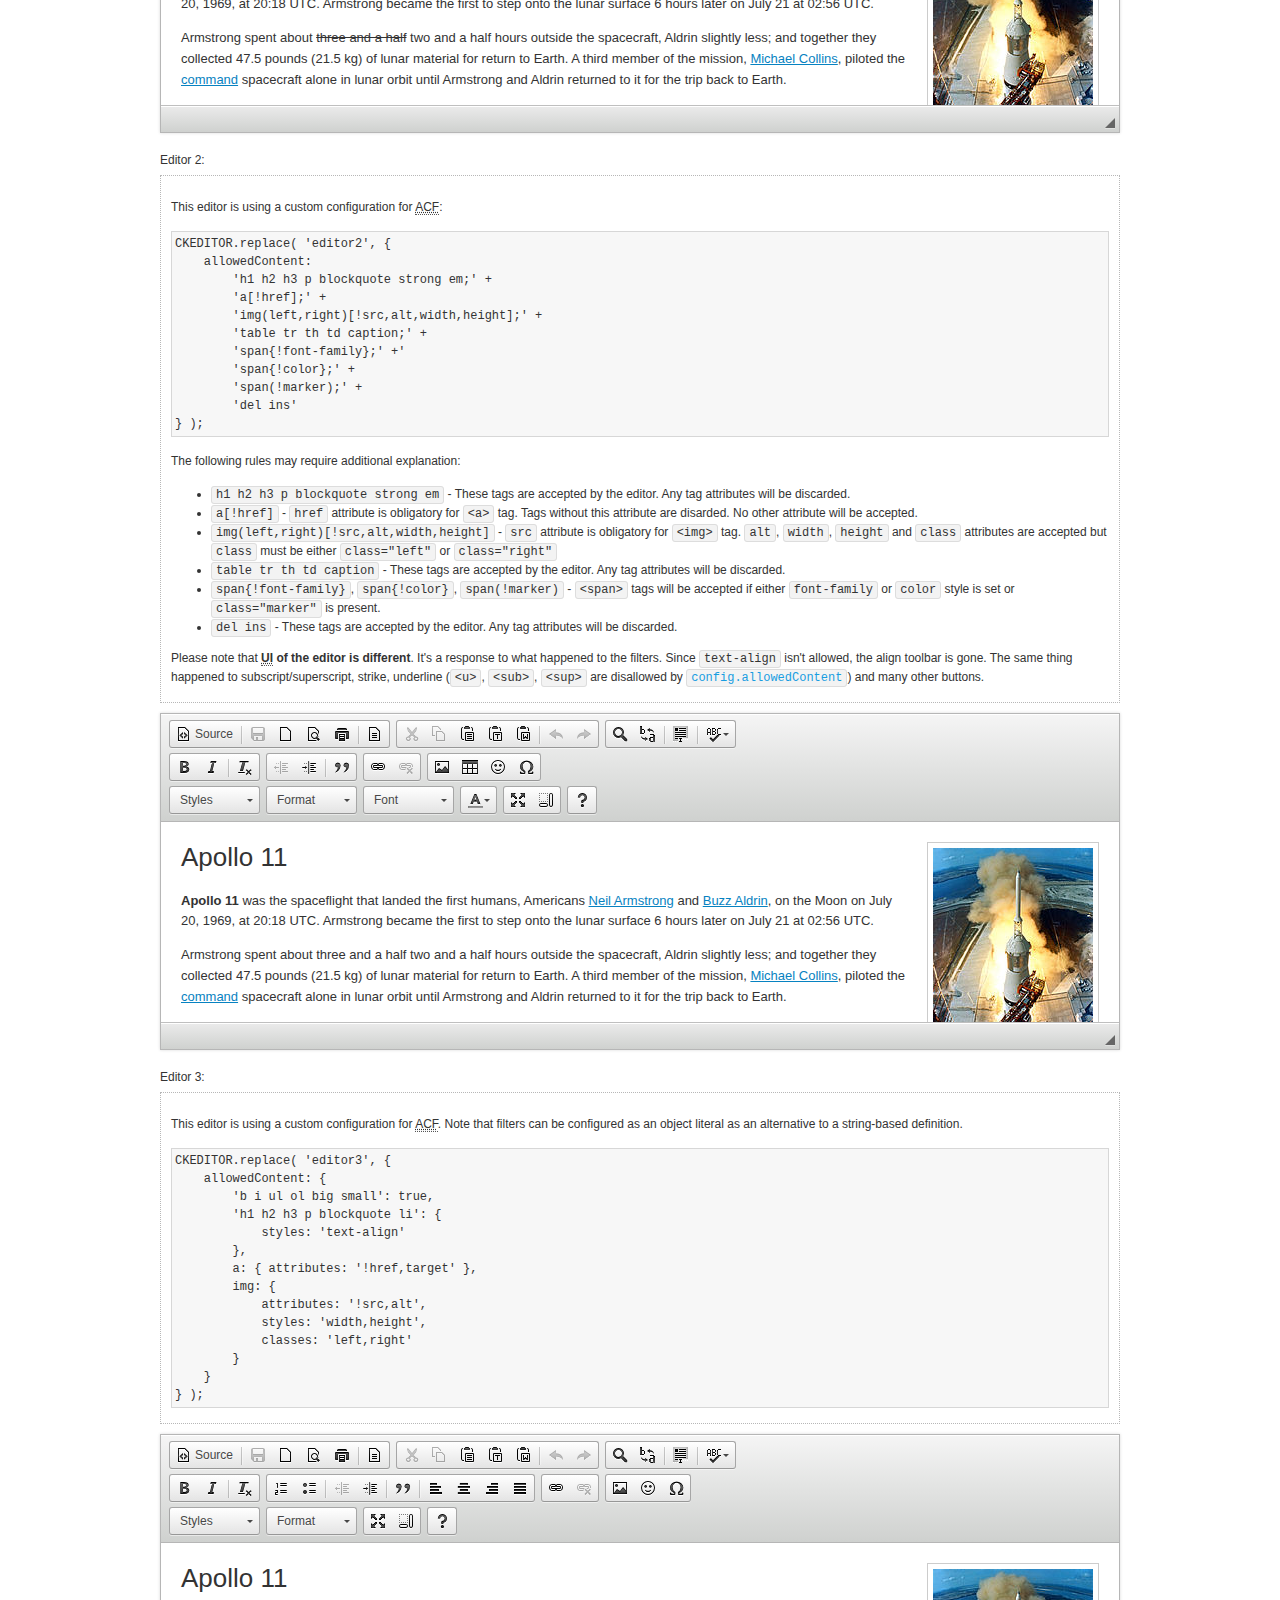
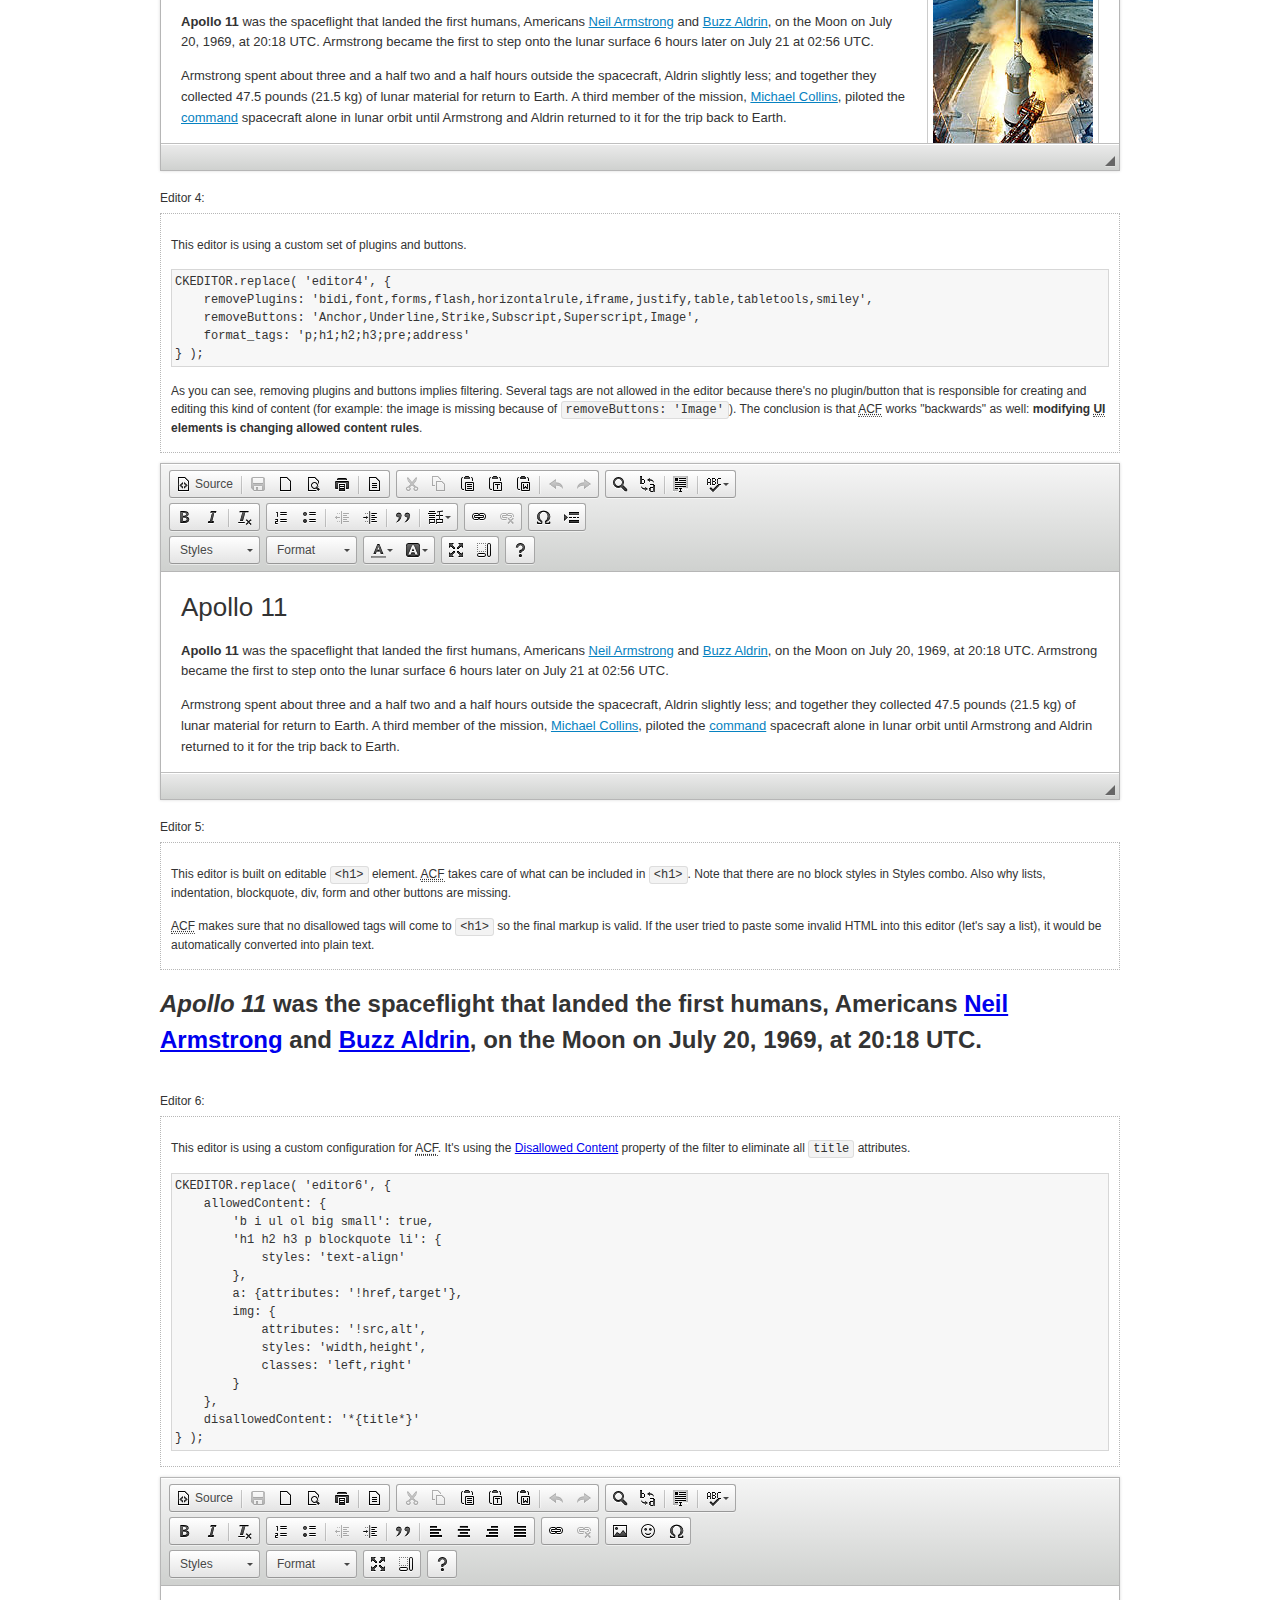
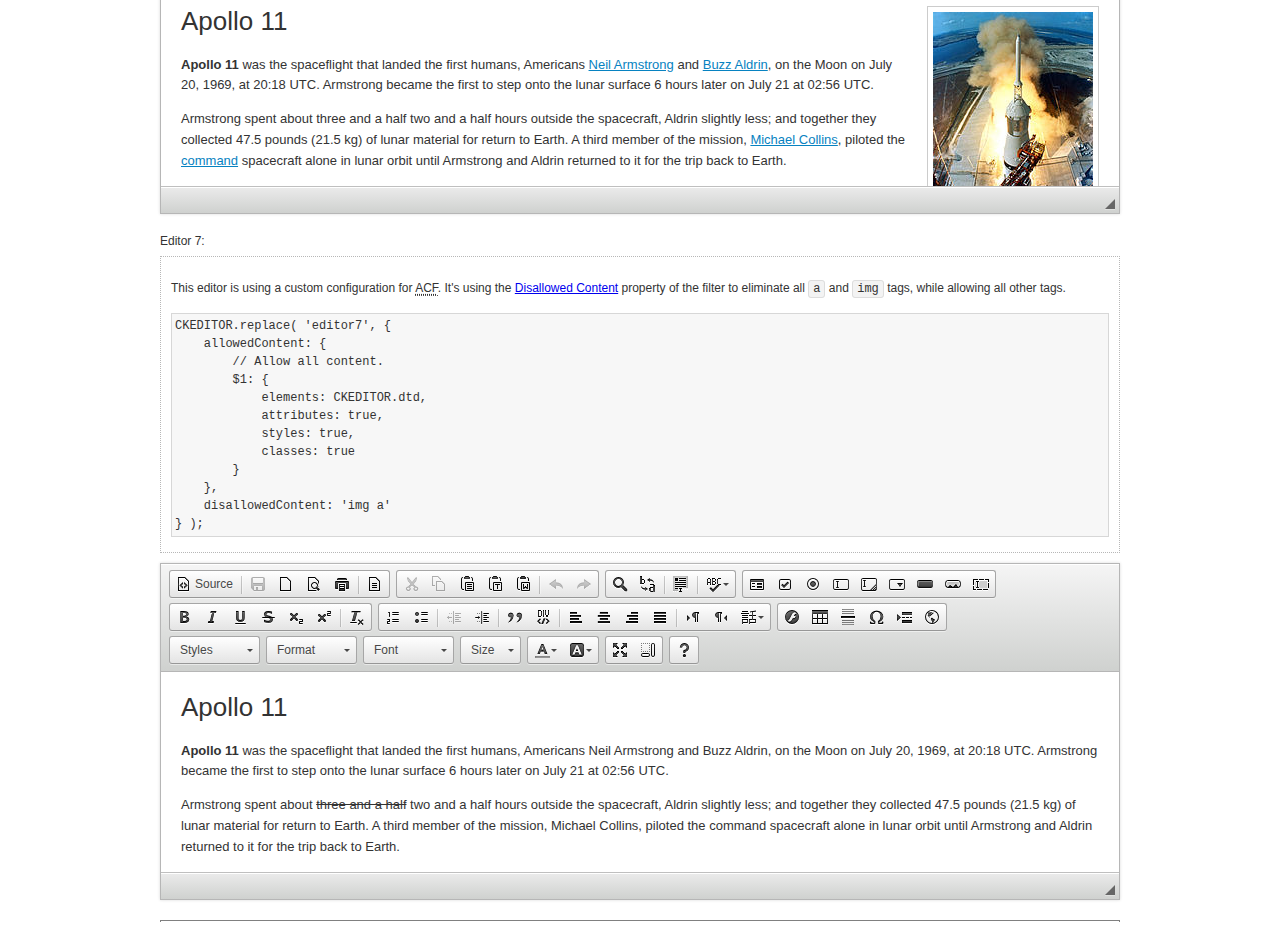
<file: ckeditor/samples/old/datafiltering.html>
<!DOCTYPE html>
<!--
Copyright (c) 2003-2015, CKSource - Frederico Knabben. All rights reserved.
For licensing, see LICENSE.md or http://ckeditor.com/license
-->
<html>
<head>
	<meta charset="utf-8">
	<title>Data Filtering &mdash; CKEditor Sample</title>
	<script src="../../ckeditor.js"></script>
	<link rel="stylesheet" href="sample.css">
	<script>
		// Remove advanced tabs for all editors.
		CKEDITOR.config.removeDialogTabs = 'image:advanced;link:advanced;flash:advanced;creatediv:advanced;editdiv:advanced';
	</script>
</head>
<body>
	<h1 class="samples">
		<a href="index.html">CKEditor Samples</a> &raquo; Data Filtering and Features Activation
	</h1>
	<div class="warning deprecated">
		This sample is not maintained anymore. Check out its <a href="http://sdk.ckeditor.com/samples/acf.html">brand new version in CKEditor SDK</a>.
	</div>
	<div class="description">
		<p>
			This sample page demonstrates the idea of Advanced Content Filter
			(<abbr title="Advanced Content Filter">ACF</abbr>), a sophisticated
			tool that takes control over what kind of data is accepted by the editor and what
			kind of output is produced.
		</p>
		<h2>When and what is being filtered?</h2>
		<p>
			<abbr title="Advanced Content Filter">ACF</abbr> controls
			<strong>every single source of data</strong> that comes to the editor.
			It process both HTML that is inserted manually (i.e. pasted by the user)
			and programmatically like:
		</p>
<pre class="samples">
editor.setData( '&lt;p&gt;Hello world!&lt;/p&gt;' );
</pre>
		<p>
			<abbr title="Advanced Content Filter">ACF</abbr> discards invalid,
			useless HTML tags and attributes so the editor remains "clean" during
			runtime. <abbr title="Advanced Content Filter">ACF</abbr> behaviour
			can be configured and adjusted for a particular case to prevent the
			output HTML (i.e. in CMS systems) from being polluted.

			This kind of filtering is a first, client-side line of defense
			against "<a href="http://en.wikipedia.org/wiki/Tag_soup">tag soups</a>",
			the tool that precisely restricts which tags, attributes and styles
			are allowed (desired). When properly configured, <abbr title="Advanced Content Filter">ACF</abbr>
			is an easy and fast way to produce a high-quality, intentionally filtered HTML.
		</p>

		<h3>How to configure or disable ACF?</h3>
		<p>
			Advanced Content Filter is enabled by default, working in "automatic mode", yet
			it provides a set of easy rules that allow adjusting filtering rules
			and disabling the entire feature when necessary. The config property
			responsible for this feature is <code><a class="samples"
			href="http://docs.ckeditor.com/#!/api/CKEDITOR.config-cfg-allowedContent">config.allowedContent</a></code>.
		</p>
		<p>
			By "automatic mode" is meant that loaded plugins decide which kind
			of content is enabled and which is not. For example, if the link
			plugin is loaded it implies that <code>&lt;a&gt;</code> tag is
			automatically allowed. Each plugin is given a set
			of predefined <abbr title="Advanced Content Filter">ACF</abbr> rules
			that control the editor until <code><a class="samples"
			href="http://docs.ckeditor.com/#!/api/CKEDITOR.config-cfg-allowedContent">
			config.allowedContent</a></code>
			is defined manually.
		</p>
		<p>
			Let's assume our intention is to restrict the editor to accept (produce) <strong>paragraphs
			only: no attributes, no styles, no other tags</strong>.
			With <abbr title="Advanced Content Filter">ACF</abbr>
			this is very simple. Basically set <code><a class="samples"
			href="http://docs.ckeditor.com/#!/api/CKEDITOR.config-cfg-allowedContent">
			config.allowedContent</a></code> to <code>'p'</code>:
		</p>
<pre class="samples">
var editor = CKEDITOR.replace( <em>textarea_id</em>, {
	<strong>allowedContent: 'p'</strong>
} );
</pre>
		<p>
			Now try to play with allowed content:
		</p>
<pre class="samples">
// Trying to insert disallowed tag and attribute.
editor.setData( '&lt;p <strong>style="color: red"</strong>&gt;Hello <strong>&lt;em&gt;world&lt;/em&gt;</strong>!&lt;/p&gt;' );
alert( editor.getData() );

// Filtered data is returned.
"&lt;p&gt;Hello world!&lt;/p&gt;"
</pre>
		<p>
			What happened? Since <code>config.allowedContent: 'p'</code> is set the editor assumes
			that only plain <code>&lt;p&gt;</code> are accepted. Nothing more. This is why
			<code>style</code> attribute and <code>&lt;em&gt;</code> tag are gone. The same
			filtering would happen if we pasted disallowed HTML into this editor.
		</p>
		<p>
			This is just a small sample of what <abbr title="Advanced Content Filter">ACF</abbr>
			can do. To know more, please refer to the sample section below and
			<a href="http://docs.ckeditor.com/#!/guide/dev_advanced_content_filter">the official Advanced Content Filter guide</a>.
		</p>
		<p>
			You may, of course, want CKEditor to avoid filtering of any kind.
			To get rid of <abbr title="Advanced Content Filter">ACF</abbr>,
			basically set <code><a class="samples"
			href="http://docs.ckeditor.com/#!/api/CKEDITOR.config-cfg-allowedContent">
			config.allowedContent</a></code> to <code>true</code> like this:
		</p>
<pre class="samples">
CKEDITOR.replace( <em>textarea_id</em>, {
	<strong>allowedContent: true</strong>
} );
</pre>

		<h2>Beyond data flow: Features activation</h2>
		<p>
			<abbr title="Advanced Content Filter">ACF</abbr> is far more than
			<abbr title="Input/Output">I/O</abbr> control: the entire
			<abbr title="User Interface">UI</abbr> of the editor is adjusted to what
			filters restrict. For example: if <code>&lt;a&gt;</code> tag is
			<strong>disallowed</strong>
			by <abbr title="Advanced Content Filter">ACF</abbr>,
			then accordingly <code>link</code> command, toolbar button and link dialog
			are also disabled. Editor is smart: it knows which features must be
			removed from the interface to match filtering rules.
		</p>
		<p>
			CKEditor can be far more specific. If <code>&lt;a&gt;</code> tag is
			<strong>allowed</strong> by filtering rules to be used but it is restricted
			to have only one attribute (<code>href</code>)
			<code>config.allowedContent = 'a[!href]'</code>, then
			"Target" tab of the link dialog is automatically disabled as <code>target</code>
			attribute isn't included in <abbr title="Advanced Content Filter">ACF</abbr> rules
			for <code>&lt;a&gt;</code>. This behaviour applies to dialog fields, context
			menus and toolbar buttons.
		</p>

		<h2>Sample configurations</h2>
		<p>
			There are several editor instances below that present different
			<abbr title="Advanced Content Filter">ACF</abbr> setups. <strong>All of them,
			except the inline instance, share the same HTML content</strong> to visualize
			how different filtering rules affect the same input data.
		</p>
	</div>

	<div>
		<label for="editor1">
			Editor 1:
		</label>
		<div class="description">
			<p>
				This editor is using default configuration ("automatic mode"). It means that
				<code><a class="samples"
				href="http://docs.ckeditor.com/#!/api/CKEDITOR.config-cfg-allowedContent">
				config.allowedContent</a></code> is defined by loaded plugins.
				Each plugin extends filtering rules to make it's own associated content
				available for the user.
			</p>
		</div>
		<textarea cols="80" id="editor1" name="editor1" rows="10">
			&lt;h1&gt;&lt;img alt=&quot;Saturn V carrying Apollo 11&quot; class=&quot;right&quot; src=&quot;assets/sample.jpg&quot;/&gt; Apollo 11&lt;/h1&gt; &lt;p&gt;&lt;b&gt;Apollo 11&lt;/b&gt; was the spaceflight that landed the first humans, Americans &lt;a href=&quot;http://en.wikipedia.org/wiki/Neil_Armstrong&quot; title=&quot;Neil Armstrong&quot;&gt;Neil Armstrong&lt;/a&gt; and &lt;a href=&quot;http://en.wikipedia.org/wiki/Buzz_Aldrin&quot; title=&quot;Buzz Aldrin&quot;&gt;Buzz Aldrin&lt;/a&gt;, on the Moon on July 20, 1969, at 20:18 UTC. Armstrong became the first to step onto the lunar surface 6 hours later on July 21 at 02:56 UTC.&lt;/p&gt; &lt;p&gt;Armstrong spent about &lt;s&gt;three and a half&lt;/s&gt; two and a half hours outside the spacecraft, Aldrin slightly less; and together they collected 47.5 pounds (21.5&amp;nbsp;kg) of lunar material for return to Earth. A third member of the mission, &lt;a href=&quot;http://en.wikipedia.org/wiki/Michael_Collins_(astronaut)&quot; title=&quot;Michael Collins (astronaut)&quot;&gt;Michael Collins&lt;/a&gt;, piloted the &lt;a href=&quot;http://en.wikipedia.org/wiki/Apollo_Command/Service_Module&quot; title=&quot;Apollo Command/Service Module&quot;&gt;command&lt;/a&gt; spacecraft alone in lunar orbit until Armstrong and Aldrin returned to it for the trip back to Earth.&lt;/p&gt; &lt;h2&gt;Broadcasting and &lt;em&gt;quotes&lt;/em&gt; &lt;a id=&quot;quotes&quot; name=&quot;quotes&quot;&gt;&lt;/a&gt;&lt;/h2&gt; &lt;p&gt;Broadcast on live TV to a world-wide audience, Armstrong stepped onto the lunar surface and described the event as:&lt;/p&gt; &lt;blockquote&gt;&lt;p&gt;One small step for [a] man, one giant leap for mankind.&lt;/p&gt;&lt;/blockquote&gt; &lt;p&gt;Apollo 11 effectively ended the &lt;a href=&quot;http://en.wikipedia.org/wiki/Space_Race&quot; title=&quot;Space Race&quot;&gt;Space Race&lt;/a&gt; and fulfilled a national goal proposed in 1961 by the late U.S. President &lt;a href=&quot;http://en.wikipedia.org/wiki/John_F._Kennedy&quot; title=&quot;John F. Kennedy&quot;&gt;John F. Kennedy&lt;/a&gt; in a speech before the United States Congress:&lt;/p&gt; &lt;blockquote&gt;&lt;p&gt;[...] before this decade is out, of landing a man on the Moon and returning him safely to the Earth.&lt;/p&gt;&lt;/blockquote&gt; &lt;h2&gt;Technical details &lt;a id=&quot;tech-details&quot; name=&quot;tech-details&quot;&gt;&lt;/a&gt;&lt;/h2&gt; &lt;table align=&quot;right&quot; border=&quot;1&quot; bordercolor=&quot;#ccc&quot; cellpadding=&quot;5&quot; cellspacing=&quot;0&quot; style=&quot;border-collapse:collapse;margin:10px 0 10px 15px;&quot;&gt; &lt;caption&gt;&lt;strong&gt;Mission crew&lt;/strong&gt;&lt;/caption&gt; &lt;thead&gt; &lt;tr&gt; &lt;th scope=&quot;col&quot;&gt;Position&lt;/th&gt; &lt;th scope=&quot;col&quot;&gt;Astronaut&lt;/th&gt; &lt;/tr&gt; &lt;/thead&gt; &lt;tbody&gt; &lt;tr&gt; &lt;td&gt;Commander&lt;/td&gt; &lt;td&gt;Neil A. Armstrong&lt;/td&gt; &lt;/tr&gt; &lt;tr&gt; &lt;td&gt;Command Module Pilot&lt;/td&gt; &lt;td&gt;Michael Collins&lt;/td&gt; &lt;/tr&gt; &lt;tr&gt; &lt;td&gt;Lunar Module Pilot&lt;/td&gt; &lt;td&gt;Edwin &amp;quot;Buzz&amp;quot; E. Aldrin, Jr.&lt;/td&gt; &lt;/tr&gt; &lt;/tbody&gt; &lt;/table&gt; &lt;p&gt;Launched by a &lt;strong&gt;Saturn V&lt;/strong&gt; rocket from &lt;a href=&quot;http://en.wikipedia.org/wiki/Kennedy_Space_Center&quot; title=&quot;Kennedy Space Center&quot;&gt;Kennedy Space Center&lt;/a&gt; in Merritt Island, Florida on July 16, Apollo 11 was the fifth manned mission of &lt;a href=&quot;http://en.wikipedia.org/wiki/NASA&quot; title=&quot;NASA&quot;&gt;NASA&lt;/a&gt;&amp;#39;s Apollo program. The Apollo spacecraft had three parts:&lt;/p&gt; &lt;ol&gt; &lt;li&gt;&lt;strong&gt;Command Module&lt;/strong&gt; with a cabin for the three astronauts which was the only part which landed back on Earth&lt;/li&gt; &lt;li&gt;&lt;strong&gt;Service Module&lt;/strong&gt; which supported the Command Module with propulsion, electrical power, oxygen and water&lt;/li&gt; &lt;li&gt;&lt;strong&gt;Lunar Module&lt;/strong&gt; for landing on the Moon.&lt;/li&gt; &lt;/ol&gt; &lt;p&gt;After being sent to the Moon by the Saturn V&amp;#39;s upper stage, the astronauts separated the spacecraft from it and travelled for three days until they entered into lunar orbit. Armstrong and Aldrin then moved into the Lunar Module and landed in the &lt;a href=&quot;http://en.wikipedia.org/wiki/Mare_Tranquillitatis&quot; title=&quot;Mare Tranquillitatis&quot;&gt;Sea of Tranquility&lt;/a&gt;. They stayed a total of about 21 and a half hours on the lunar surface. After lifting off in the upper part of the Lunar Module and rejoining Collins in the Command Module, they returned to Earth and landed in the &lt;a href=&quot;http://en.wikipedia.org/wiki/Pacific_Ocean&quot; title=&quot;Pacific Ocean&quot;&gt;Pacific Ocean&lt;/a&gt; on July 24.&lt;/p&gt; &lt;hr/&gt; &lt;p style=&quot;text-align: right;&quot;&gt;&lt;small&gt;Source: &lt;a href=&quot;http://en.wikipedia.org/wiki/Apollo_11&quot;&gt;Wikipedia.org&lt;/a&gt;&lt;/small&gt;&lt;/p&gt;
		</textarea>

		<script>

			CKEDITOR.replace( 'editor1' );

		</script>
	</div>

	<br>

	<div>
		<label for="editor2">
			Editor 2:
		</label>
		<div class="description">
			<p>
				This editor is using a custom configuration for
				<abbr title="Advanced Content Filter">ACF</abbr>:
			</p>
<pre class="samples">
CKEDITOR.replace( 'editor2', {
	allowedContent:
		'h1 h2 h3 p blockquote strong em;' +
		'a[!href];' +
		'img(left,right)[!src,alt,width,height];' +
		'table tr th td caption;' +
		'span{!font-family};' +'
		'span{!color};' +
		'span(!marker);' +
		'del ins'
} );
</pre>
			<p>
				The following rules may require additional explanation:
			</p>
			<ul>
				<li>
					<code>h1 h2 h3 p blockquote strong em</code> - These tags
					are accepted by the editor. Any tag attributes will be discarded.
				</li>
				<li>
					<code>a[!href]</code> - <code>href</code> attribute is obligatory
					for <code>&lt;a&gt;</code> tag. Tags without this attribute
					are disarded. No other attribute will be accepted.
				</li>
				<li>
					<code>img(left,right)[!src,alt,width,height]</code> - <code>src</code>
					attribute is obligatory for <code>&lt;img&gt;</code> tag.
					<code>alt</code>, <code>width</code>, <code>height</code>
					and <code>class</code> attributes are accepted but
					<code>class</code> must be either <code>class="left"</code>
					or <code>class="right"</code>
				</li>
				<li>
					<code>table tr th td caption</code> - These tags
					are accepted by the editor. Any tag attributes will be discarded.
				</li>
				<li>
					<code>span{!font-family}</code>, <code>span{!color}</code>,
					<code>span(!marker)</code> - <code>&lt;span&gt;</code> tags
					will be accepted if either <code>font-family</code> or
					<code>color</code> style is set or <code>class="marker"</code>
					is present.
				</li>
				<li>
					<code>del ins</code> - These tags
					are accepted by the editor. Any tag attributes will be discarded.
				</li>
			</ul>
			<p>
				Please note that <strong><abbr title="User Interface">UI</abbr> of the
				editor is different</strong>. It's a response to what happened to the filters.
				Since <code>text-align</code> isn't allowed, the align toolbar is gone.
				The same thing happened to subscript/superscript, strike, underline
				(<code>&lt;u&gt;</code>, <code>&lt;sub&gt;</code>, <code>&lt;sup&gt;</code>
				are disallowed by <code><a class="samples"
				href="http://docs.ckeditor.com/#!/api/CKEDITOR.config-cfg-allowedContent">
				config.allowedContent</a></code>) and many other buttons.
			</p>
		</div>
		<textarea cols="80" id="editor2" name="editor2" rows="10">
			&lt;h1&gt;&lt;img alt=&quot;Saturn V carrying Apollo 11&quot; class=&quot;right&quot; src=&quot;assets/sample.jpg&quot;/&gt; Apollo 11&lt;/h1&gt; &lt;p&gt;&lt;b&gt;Apollo 11&lt;/b&gt; was the spaceflight that landed the first humans, Americans &lt;a href=&quot;http://en.wikipedia.org/wiki/Neil_Armstrong&quot; title=&quot;Neil Armstrong&quot;&gt;Neil Armstrong&lt;/a&gt; and &lt;a href=&quot;http://en.wikipedia.org/wiki/Buzz_Aldrin&quot; title=&quot;Buzz Aldrin&quot;&gt;Buzz Aldrin&lt;/a&gt;, on the Moon on July 20, 1969, at 20:18 UTC. Armstrong became the first to step onto the lunar surface 6 hours later on July 21 at 02:56 UTC.&lt;/p&gt; &lt;p&gt;Armstrong spent about &lt;s&gt;three and a half&lt;/s&gt; two and a half hours outside the spacecraft, Aldrin slightly less; and together they collected 47.5 pounds (21.5&amp;nbsp;kg) of lunar material for return to Earth. A third member of the mission, &lt;a href=&quot;http://en.wikipedia.org/wiki/Michael_Collins_(astronaut)&quot; title=&quot;Michael Collins (astronaut)&quot;&gt;Michael Collins&lt;/a&gt;, piloted the &lt;a href=&quot;http://en.wikipedia.org/wiki/Apollo_Command/Service_Module&quot; title=&quot;Apollo Command/Service Module&quot;&gt;command&lt;/a&gt; spacecraft alone in lunar orbit until Armstrong and Aldrin returned to it for the trip back to Earth.&lt;/p&gt; &lt;h2&gt;Broadcasting and &lt;em&gt;quotes&lt;/em&gt; &lt;a id=&quot;quotes&quot; name=&quot;quotes&quot;&gt;&lt;/a&gt;&lt;/h2&gt; &lt;p&gt;Broadcast on live TV to a world-wide audience, Armstrong stepped onto the lunar surface and described the event as:&lt;/p&gt; &lt;blockquote&gt;&lt;p&gt;One small step for [a] man, one giant leap for mankind.&lt;/p&gt;&lt;/blockquote&gt; &lt;p&gt;Apollo 11 effectively ended the &lt;a href=&quot;http://en.wikipedia.org/wiki/Space_Race&quot; title=&quot;Space Race&quot;&gt;Space Race&lt;/a&gt; and fulfilled a national goal proposed in 1961 by the late U.S. President &lt;a href=&quot;http://en.wikipedia.org/wiki/John_F._Kennedy&quot; title=&quot;John F. Kennedy&quot;&gt;John F. Kennedy&lt;/a&gt; in a speech before the United States Congress:&lt;/p&gt; &lt;blockquote&gt;&lt;p&gt;[...] before this decade is out, of landing a man on the Moon and returning him safely to the Earth.&lt;/p&gt;&lt;/blockquote&gt; &lt;h2&gt;Technical details &lt;a id=&quot;tech-details&quot; name=&quot;tech-details&quot;&gt;&lt;/a&gt;&lt;/h2&gt; &lt;table align=&quot;right&quot; border=&quot;1&quot; bordercolor=&quot;#ccc&quot; cellpadding=&quot;5&quot; cellspacing=&quot;0&quot; style=&quot;border-collapse:collapse;margin:10px 0 10px 15px;&quot;&gt; &lt;caption&gt;&lt;strong&gt;Mission crew&lt;/strong&gt;&lt;/caption&gt; &lt;thead&gt; &lt;tr&gt; &lt;th scope=&quot;col&quot;&gt;Position&lt;/th&gt; &lt;th scope=&quot;col&quot;&gt;Astronaut&lt;/th&gt; &lt;/tr&gt; &lt;/thead&gt; &lt;tbody&gt; &lt;tr&gt; &lt;td&gt;Commander&lt;/td&gt; &lt;td&gt;Neil A. Armstrong&lt;/td&gt; &lt;/tr&gt; &lt;tr&gt; &lt;td&gt;Command Module Pilot&lt;/td&gt; &lt;td&gt;Michael Collins&lt;/td&gt; &lt;/tr&gt; &lt;tr&gt; &lt;td&gt;Lunar Module Pilot&lt;/td&gt; &lt;td&gt;Edwin &amp;quot;Buzz&amp;quot; E. Aldrin, Jr.&lt;/td&gt; &lt;/tr&gt; &lt;/tbody&gt; &lt;/table&gt; &lt;p&gt;Launched by a &lt;strong&gt;Saturn V&lt;/strong&gt; rocket from &lt;a href=&quot;http://en.wikipedia.org/wiki/Kennedy_Space_Center&quot; title=&quot;Kennedy Space Center&quot;&gt;Kennedy Space Center&lt;/a&gt; in Merritt Island, Florida on July 16, Apollo 11 was the fifth manned mission of &lt;a href=&quot;http://en.wikipedia.org/wiki/NASA&quot; title=&quot;NASA&quot;&gt;NASA&lt;/a&gt;&amp;#39;s Apollo program. The Apollo spacecraft had three parts:&lt;/p&gt; &lt;ol&gt; &lt;li&gt;&lt;strong&gt;Command Module&lt;/strong&gt; with a cabin for the three astronauts which was the only part which landed back on Earth&lt;/li&gt; &lt;li&gt;&lt;strong&gt;Service Module&lt;/strong&gt; which supported the Command Module with propulsion, electrical power, oxygen and water&lt;/li&gt; &lt;li&gt;&lt;strong&gt;Lunar Module&lt;/strong&gt; for landing on the Moon.&lt;/li&gt; &lt;/ol&gt; &lt;p&gt;After being sent to the Moon by the Saturn V&amp;#39;s upper stage, the astronauts separated the spacecraft from it and travelled for three days until they entered into lunar orbit. Armstrong and Aldrin then moved into the Lunar Module and landed in the &lt;a href=&quot;http://en.wikipedia.org/wiki/Mare_Tranquillitatis&quot; title=&quot;Mare Tranquillitatis&quot;&gt;Sea of Tranquility&lt;/a&gt;. They stayed a total of about 21 and a half hours on the lunar surface. After lifting off in the upper part of the Lunar Module and rejoining Collins in the Command Module, they returned to Earth and landed in the &lt;a href=&quot;http://en.wikipedia.org/wiki/Pacific_Ocean&quot; title=&quot;Pacific Ocean&quot;&gt;Pacific Ocean&lt;/a&gt; on July 24.&lt;/p&gt; &lt;hr/&gt; &lt;p style=&quot;text-align: right;&quot;&gt;&lt;small&gt;Source: &lt;a href=&quot;http://en.wikipedia.org/wiki/Apollo_11&quot;&gt;Wikipedia.org&lt;/a&gt;&lt;/small&gt;&lt;/p&gt;
		</textarea>
		<script>

			CKEDITOR.replace( 'editor2', {
				allowedContent:
					'h1 h2 h3 p blockquote strong em;' +
					'a[!href];' +
					'img(left,right)[!src,alt,width,height];' +
					'table tr th td caption;' +
					'span{!font-family};' +
					'span{!color};' +
					'span(!marker);' +
					'del ins'
			} );

		</script>
	</div>

	<br>

	<div>
		<label for="editor3">
			Editor 3:
		</label>
		<div class="description">
			<p>
				This editor is using a custom configuration for
				<abbr title="Advanced Content Filter">ACF</abbr>.
				Note that filters can be configured as an object literal
				as an alternative to a string-based definition.
			</p>
<pre class="samples">
CKEDITOR.replace( 'editor3', {
	allowedContent: {
		'b i ul ol big small': true,
		'h1 h2 h3 p blockquote li': {
			styles: 'text-align'
		},
		a: { attributes: '!href,target' },
		img: {
			attributes: '!src,alt',
			styles: 'width,height',
			classes: 'left,right'
		}
	}
} );
</pre>
		</div>
		<textarea cols="80" id="editor3" name="editor3" rows="10">
			&lt;h1&gt;&lt;img alt=&quot;Saturn V carrying Apollo 11&quot; class=&quot;right&quot; src=&quot;assets/sample.jpg&quot;/&gt; Apollo 11&lt;/h1&gt; &lt;p&gt;&lt;b&gt;Apollo 11&lt;/b&gt; was the spaceflight that landed the first humans, Americans &lt;a href=&quot;http://en.wikipedia.org/wiki/Neil_Armstrong&quot; title=&quot;Neil Armstrong&quot;&gt;Neil Armstrong&lt;/a&gt; and &lt;a href=&quot;http://en.wikipedia.org/wiki/Buzz_Aldrin&quot; title=&quot;Buzz Aldrin&quot;&gt;Buzz Aldrin&lt;/a&gt;, on the Moon on July 20, 1969, at 20:18 UTC. Armstrong became the first to step onto the lunar surface 6 hours later on July 21 at 02:56 UTC.&lt;/p&gt; &lt;p&gt;Armstrong spent about &lt;s&gt;three and a half&lt;/s&gt; two and a half hours outside the spacecraft, Aldrin slightly less; and together they collected 47.5 pounds (21.5&amp;nbsp;kg) of lunar material for return to Earth. A third member of the mission, &lt;a href=&quot;http://en.wikipedia.org/wiki/Michael_Collins_(astronaut)&quot; title=&quot;Michael Collins (astronaut)&quot;&gt;Michael Collins&lt;/a&gt;, piloted the &lt;a href=&quot;http://en.wikipedia.org/wiki/Apollo_Command/Service_Module&quot; title=&quot;Apollo Command/Service Module&quot;&gt;command&lt;/a&gt; spacecraft alone in lunar orbit until Armstrong and Aldrin returned to it for the trip back to Earth.&lt;/p&gt; &lt;h2&gt;Broadcasting and &lt;em&gt;quotes&lt;/em&gt; &lt;a id=&quot;quotes&quot; name=&quot;quotes&quot;&gt;&lt;/a&gt;&lt;/h2&gt; &lt;p&gt;Broadcast on live TV to a world-wide audience, Armstrong stepped onto the lunar surface and described the event as:&lt;/p&gt; &lt;blockquote&gt;&lt;p&gt;One small step for [a] man, one giant leap for mankind.&lt;/p&gt;&lt;/blockquote&gt; &lt;p&gt;Apollo 11 effectively ended the &lt;a href=&quot;http://en.wikipedia.org/wiki/Space_Race&quot; title=&quot;Space Race&quot;&gt;Space Race&lt;/a&gt; and fulfilled a national goal proposed in 1961 by the late U.S. President &lt;a href=&quot;http://en.wikipedia.org/wiki/John_F._Kennedy&quot; title=&quot;John F. Kennedy&quot;&gt;John F. Kennedy&lt;/a&gt; in a speech before the United States Congress:&lt;/p&gt; &lt;blockquote&gt;&lt;p&gt;[...] before this decade is out, of landing a man on the Moon and returning him safely to the Earth.&lt;/p&gt;&lt;/blockquote&gt; &lt;h2&gt;Technical details &lt;a id=&quot;tech-details&quot; name=&quot;tech-details&quot;&gt;&lt;/a&gt;&lt;/h2&gt; &lt;table align=&quot;right&quot; border=&quot;1&quot; bordercolor=&quot;#ccc&quot; cellpadding=&quot;5&quot; cellspacing=&quot;0&quot; style=&quot;border-collapse:collapse;margin:10px 0 10px 15px;&quot;&gt; &lt;caption&gt;&lt;strong&gt;Mission crew&lt;/strong&gt;&lt;/caption&gt; &lt;thead&gt; &lt;tr&gt; &lt;th scope=&quot;col&quot;&gt;Position&lt;/th&gt; &lt;th scope=&quot;col&quot;&gt;Astronaut&lt;/th&gt; &lt;/tr&gt; &lt;/thead&gt; &lt;tbody&gt; &lt;tr&gt; &lt;td&gt;Commander&lt;/td&gt; &lt;td&gt;Neil A. Armstrong&lt;/td&gt; &lt;/tr&gt; &lt;tr&gt; &lt;td&gt;Command Module Pilot&lt;/td&gt; &lt;td&gt;Michael Collins&lt;/td&gt; &lt;/tr&gt; &lt;tr&gt; &lt;td&gt;Lunar Module Pilot&lt;/td&gt; &lt;td&gt;Edwin &amp;quot;Buzz&amp;quot; E. Aldrin, Jr.&lt;/td&gt; &lt;/tr&gt; &lt;/tbody&gt; &lt;/table&gt; &lt;p&gt;Launched by a &lt;strong&gt;Saturn V&lt;/strong&gt; rocket from &lt;a href=&quot;http://en.wikipedia.org/wiki/Kennedy_Space_Center&quot; title=&quot;Kennedy Space Center&quot;&gt;Kennedy Space Center&lt;/a&gt; in Merritt Island, Florida on July 16, Apollo 11 was the fifth manned mission of &lt;a href=&quot;http://en.wikipedia.org/wiki/NASA&quot; title=&quot;NASA&quot;&gt;NASA&lt;/a&gt;&amp;#39;s Apollo program. The Apollo spacecraft had three parts:&lt;/p&gt; &lt;ol&gt; &lt;li&gt;&lt;strong&gt;Command Module&lt;/strong&gt; with a cabin for the three astronauts which was the only part which landed back on Earth&lt;/li&gt; &lt;li&gt;&lt;strong&gt;Service Module&lt;/strong&gt; which supported the Command Module with propulsion, electrical power, oxygen and water&lt;/li&gt; &lt;li&gt;&lt;strong&gt;Lunar Module&lt;/strong&gt; for landing on the Moon.&lt;/li&gt; &lt;/ol&gt; &lt;p&gt;After being sent to the Moon by the Saturn V&amp;#39;s upper stage, the astronauts separated the spacecraft from it and travelled for three days until they entered into lunar orbit. Armstrong and Aldrin then moved into the Lunar Module and landed in the &lt;a href=&quot;http://en.wikipedia.org/wiki/Mare_Tranquillitatis&quot; title=&quot;Mare Tranquillitatis&quot;&gt;Sea of Tranquility&lt;/a&gt;. They stayed a total of about 21 and a half hours on the lunar surface. After lifting off in the upper part of the Lunar Module and rejoining Collins in the Command Module, they returned to Earth and landed in the &lt;a href=&quot;http://en.wikipedia.org/wiki/Pacific_Ocean&quot; title=&quot;Pacific Ocean&quot;&gt;Pacific Ocean&lt;/a&gt; on July 24.&lt;/p&gt; &lt;hr/&gt; &lt;p style=&quot;text-align: right;&quot;&gt;&lt;small&gt;Source: &lt;a href=&quot;http://en.wikipedia.org/wiki/Apollo_11&quot;&gt;Wikipedia.org&lt;/a&gt;&lt;/small&gt;&lt;/p&gt;
		</textarea>
		<script>

			CKEDITOR.replace( 'editor3', {
				allowedContent: {
					'b i ul ol big small': true,
					'h1 h2 h3 p blockquote li': {
						styles: 'text-align'
					},
					a: { attributes: '!href,target' },
					img: {
						attributes: '!src,alt',
						styles: 'width,height',
						classes: 'left,right'
					}
				}
			} );

		</script>
	</div>

	<br>

	<div>
		<label for="editor4">
			Editor 4:
		</label>
		<div class="description">
			<p>
				This editor is using a custom set of plugins and buttons.
			</p>
<pre class="samples">
CKEDITOR.replace( 'editor4', {
	removePlugins: 'bidi,font,forms,flash,horizontalrule,iframe,justify,table,tabletools,smiley',
	removeButtons: 'Anchor,Underline,Strike,Subscript,Superscript,Image',
	format_tags: 'p;h1;h2;h3;pre;address'
} );
</pre>
			<p>
				As you can see, removing plugins and buttons implies filtering.
				Several tags are not allowed in the editor because there's no
				plugin/button that is responsible for creating and editing this
				kind of content (for example: the image is missing because
				of <code>removeButtons: 'Image'</code>). The conclusion is that
				<abbr title="Advanced Content Filter">ACF</abbr> works "backwards"
				as well: <strong>modifying <abbr title="User Interface">UI</abbr>
				elements is changing allowed content rules</strong>.
			</p>
		</div>
		<textarea cols="80" id="editor4" name="editor4" rows="10">
			&lt;h1&gt;&lt;img alt=&quot;Saturn V carrying Apollo 11&quot; class=&quot;right&quot; src=&quot;assets/sample.jpg&quot;/&gt; Apollo 11&lt;/h1&gt; &lt;p&gt;&lt;b&gt;Apollo 11&lt;/b&gt; was the spaceflight that landed the first humans, Americans &lt;a href=&quot;http://en.wikipedia.org/wiki/Neil_Armstrong&quot; title=&quot;Neil Armstrong&quot;&gt;Neil Armstrong&lt;/a&gt; and &lt;a href=&quot;http://en.wikipedia.org/wiki/Buzz_Aldrin&quot; title=&quot;Buzz Aldrin&quot;&gt;Buzz Aldrin&lt;/a&gt;, on the Moon on July 20, 1969, at 20:18 UTC. Armstrong became the first to step onto the lunar surface 6 hours later on July 21 at 02:56 UTC.&lt;/p&gt; &lt;p&gt;Armstrong spent about &lt;s&gt;three and a half&lt;/s&gt; two and a half hours outside the spacecraft, Aldrin slightly less; and together they collected 47.5 pounds (21.5&amp;nbsp;kg) of lunar material for return to Earth. A third member of the mission, &lt;a href=&quot;http://en.wikipedia.org/wiki/Michael_Collins_(astronaut)&quot; title=&quot;Michael Collins (astronaut)&quot;&gt;Michael Collins&lt;/a&gt;, piloted the &lt;a href=&quot;http://en.wikipedia.org/wiki/Apollo_Command/Service_Module&quot; title=&quot;Apollo Command/Service Module&quot;&gt;command&lt;/a&gt; spacecraft alone in lunar orbit until Armstrong and Aldrin returned to it for the trip back to Earth.&lt;/p&gt; &lt;h2&gt;Broadcasting and &lt;em&gt;quotes&lt;/em&gt; &lt;a id=&quot;quotes&quot; name=&quot;quotes&quot;&gt;&lt;/a&gt;&lt;/h2&gt; &lt;p&gt;Broadcast on live TV to a world-wide audience, Armstrong stepped onto the lunar surface and described the event as:&lt;/p&gt; &lt;blockquote&gt;&lt;p&gt;One small step for [a] man, one giant leap for mankind.&lt;/p&gt;&lt;/blockquote&gt; &lt;p&gt;Apollo 11 effectively ended the &lt;a href=&quot;http://en.wikipedia.org/wiki/Space_Race&quot; title=&quot;Space Race&quot;&gt;Space Race&lt;/a&gt; and fulfilled a national goal proposed in 1961 by the late U.S. President &lt;a href=&quot;http://en.wikipedia.org/wiki/John_F._Kennedy&quot; title=&quot;John F. Kennedy&quot;&gt;John F. Kennedy&lt;/a&gt; in a speech before the United States Congress:&lt;/p&gt; &lt;blockquote&gt;&lt;p&gt;[...] before this decade is out, of landing a man on the Moon and returning him safely to the Earth.&lt;/p&gt;&lt;/blockquote&gt; &lt;h2&gt;Technical details &lt;a id=&quot;tech-details&quot; name=&quot;tech-details&quot;&gt;&lt;/a&gt;&lt;/h2&gt; &lt;table align=&quot;right&quot; border=&quot;1&quot; bordercolor=&quot;#ccc&quot; cellpadding=&quot;5&quot; cellspacing=&quot;0&quot; style=&quot;border-collapse:collapse;margin:10px 0 10px 15px;&quot;&gt; &lt;caption&gt;&lt;strong&gt;Mission crew&lt;/strong&gt;&lt;/caption&gt; &lt;thead&gt; &lt;tr&gt; &lt;th scope=&quot;col&quot;&gt;Position&lt;/th&gt; &lt;th scope=&quot;col&quot;&gt;Astronaut&lt;/th&gt; &lt;/tr&gt; &lt;/thead&gt; &lt;tbody&gt; &lt;tr&gt; &lt;td&gt;Commander&lt;/td&gt; &lt;td&gt;Neil A. Armstrong&lt;/td&gt; &lt;/tr&gt; &lt;tr&gt; &lt;td&gt;Command Module Pilot&lt;/td&gt; &lt;td&gt;Michael Collins&lt;/td&gt; &lt;/tr&gt; &lt;tr&gt; &lt;td&gt;Lunar Module Pilot&lt;/td&gt; &lt;td&gt;Edwin &amp;quot;Buzz&amp;quot; E. Aldrin, Jr.&lt;/td&gt; &lt;/tr&gt; &lt;/tbody&gt; &lt;/table&gt; &lt;p&gt;Launched by a &lt;strong&gt;Saturn V&lt;/strong&gt; rocket from &lt;a href=&quot;http://en.wikipedia.org/wiki/Kennedy_Space_Center&quot; title=&quot;Kennedy Space Center&quot;&gt;Kennedy Space Center&lt;/a&gt; in Merritt Island, Florida on July 16, Apollo 11 was the fifth manned mission of &lt;a href=&quot;http://en.wikipedia.org/wiki/NASA&quot; title=&quot;NASA&quot;&gt;NASA&lt;/a&gt;&amp;#39;s Apollo program. The Apollo spacecraft had three parts:&lt;/p&gt; &lt;ol&gt; &lt;li&gt;&lt;strong&gt;Command Module&lt;/strong&gt; with a cabin for the three astronauts which was the only part which landed back on Earth&lt;/li&gt; &lt;li&gt;&lt;strong&gt;Service Module&lt;/strong&gt; which supported the Command Module with propulsion, electrical power, oxygen and water&lt;/li&gt; &lt;li&gt;&lt;strong&gt;Lunar Module&lt;/strong&gt; for landing on the Moon.&lt;/li&gt; &lt;/ol&gt; &lt;p&gt;After being sent to the Moon by the Saturn V&amp;#39;s upper stage, the astronauts separated the spacecraft from it and travelled for three days until they entered into lunar orbit. Armstrong and Aldrin then moved into the Lunar Module and landed in the &lt;a href=&quot;http://en.wikipedia.org/wiki/Mare_Tranquillitatis&quot; title=&quot;Mare Tranquillitatis&quot;&gt;Sea of Tranquility&lt;/a&gt;. They stayed a total of about 21 and a half hours on the lunar surface. After lifting off in the upper part of the Lunar Module and rejoining Collins in the Command Module, they returned to Earth and landed in the &lt;a href=&quot;http://en.wikipedia.org/wiki/Pacific_Ocean&quot; title=&quot;Pacific Ocean&quot;&gt;Pacific Ocean&lt;/a&gt; on July 24.&lt;/p&gt; &lt;hr/&gt; &lt;p style=&quot;text-align: right;&quot;&gt;&lt;small&gt;Source: &lt;a href=&quot;http://en.wikipedia.org/wiki/Apollo_11&quot;&gt;Wikipedia.org&lt;/a&gt;&lt;/small&gt;&lt;/p&gt;
		</textarea>
		<script>

			CKEDITOR.replace( 'editor4', {
				removePlugins: 'bidi,div,font,forms,flash,horizontalrule,iframe,justify,table,tabletools,smiley',
				removeButtons: 'Anchor,Underline,Strike,Subscript,Superscript,Image',
				format_tags: 'p;h1;h2;h3;pre;address'
			} );

		</script>
	</div>

	<br>

	<div>
		<label for="editor5">
			Editor 5:
		</label>
		<div class="description">
			<p>
				This editor is built on editable <code>&lt;h1&gt;</code> element.
				<abbr title="Advanced Content Filter">ACF</abbr> takes care of
				what can be included in <code>&lt;h1&gt;</code>. Note that there
				are no block styles in Styles combo. Also why lists, indentation,
				blockquote, div, form and other buttons are missing.
			</p>
			<p>
				<abbr title="Advanced Content Filter">ACF</abbr> makes sure that
				no disallowed tags will come to <code>&lt;h1&gt;</code> so the final
				markup is valid. If the user tried to paste some invalid HTML
				into this editor (let's say a list), it would be automatically
				converted into plain text.
			</p>
		</div>
		<h1 id="editor5" contenteditable="true">
			<em>Apollo 11</em> was the spaceflight that landed the first humans, Americans <a href="http://en.wikipedia.org/wiki/Neil_Armstrong" title="Neil Armstrong">Neil Armstrong</a> and <a href="http://en.wikipedia.org/wiki/Buzz_Aldrin" title="Buzz Aldrin">Buzz Aldrin</a>, on the Moon on July 20, 1969, at 20:18 UTC.
		</h1>
	</div>

	<br>

	<div>
		<label for="editor3">
			Editor 6:
		</label>
		<div class="description">
			<p>
				This editor is using a custom configuration for <abbr title="Advanced Content Filter">ACF</abbr>.
				It's using the <a href="http://docs.ckeditor.com/#!/guide/dev_disallowed_content" target="_blank">
				Disallowed Content</a> property of the filter to eliminate all <code>title</code> attributes.
			</p>

<pre class="samples">
CKEDITOR.replace( 'editor6', {
	allowedContent: {
		'b i ul ol big small': true,
		'h1 h2 h3 p blockquote li': {
			styles: 'text-align'
		},
		a: {attributes: '!href,target'},
		img: {
			attributes: '!src,alt',
			styles: 'width,height',
			classes: 'left,right'
		}
	},
	disallowedContent: '*{title*}'
} );
</pre>
		</div>
		<textarea cols="80" id="editor6" name="editor6" rows="10">
			&lt;h1&gt;&lt;img alt=&quot;Saturn V carrying Apollo 11&quot; class=&quot;right&quot; src=&quot;assets/sample.jpg&quot;/&gt; Apollo 11&lt;/h1&gt; &lt;p&gt;&lt;b&gt;Apollo 11&lt;/b&gt; was the spaceflight that landed the first humans, Americans &lt;a href=&quot;http://en.wikipedia.org/wiki/Neil_Armstrong&quot; title=&quot;Neil Armstrong&quot;&gt;Neil Armstrong&lt;/a&gt; and &lt;a href=&quot;http://en.wikipedia.org/wiki/Buzz_Aldrin&quot; title=&quot;Buzz Aldrin&quot;&gt;Buzz Aldrin&lt;/a&gt;, on the Moon on July 20, 1969, at 20:18 UTC. Armstrong became the first to step onto the lunar surface 6 hours later on July 21 at 02:56 UTC.&lt;/p&gt; &lt;p&gt;Armstrong spent about &lt;s&gt;three and a half&lt;/s&gt; two and a half hours outside the spacecraft, Aldrin slightly less; and together they collected 47.5 pounds (21.5&amp;nbsp;kg) of lunar material for return to Earth. A third member of the mission, &lt;a href=&quot;http://en.wikipedia.org/wiki/Michael_Collins_(astronaut)&quot; title=&quot;Michael Collins (astronaut)&quot;&gt;Michael Collins&lt;/a&gt;, piloted the &lt;a href=&quot;http://en.wikipedia.org/wiki/Apollo_Command/Service_Module&quot; title=&quot;Apollo Command/Service Module&quot;&gt;command&lt;/a&gt; spacecraft alone in lunar orbit until Armstrong and Aldrin returned to it for the trip back to Earth.&lt;/p&gt; &lt;h2&gt;Broadcasting and &lt;em&gt;quotes&lt;/em&gt; &lt;a id=&quot;quotes&quot; name=&quot;quotes&quot;&gt;&lt;/a&gt;&lt;/h2&gt; &lt;p&gt;Broadcast on live TV to a world-wide audience, Armstrong stepped onto the lunar surface and described the event as:&lt;/p&gt; &lt;blockquote&gt;&lt;p&gt;One small step for [a] man, one giant leap for mankind.&lt;/p&gt;&lt;/blockquote&gt; &lt;p&gt;Apollo 11 effectively ended the &lt;a href=&quot;http://en.wikipedia.org/wiki/Space_Race&quot; title=&quot;Space Race&quot;&gt;Space Race&lt;/a&gt; and fulfilled a national goal proposed in 1961 by the late U.S. President &lt;a href=&quot;http://en.wikipedia.org/wiki/John_F._Kennedy&quot; title=&quot;John F. Kennedy&quot;&gt;John F. Kennedy&lt;/a&gt; in a speech before the United States Congress:&lt;/p&gt; &lt;blockquote&gt;&lt;p&gt;[...] before this decade is out, of landing a man on the Moon and returning him safely to the Earth.&lt;/p&gt;&lt;/blockquote&gt; &lt;h2&gt;Technical details &lt;a id=&quot;tech-details&quot; name=&quot;tech-details&quot;&gt;&lt;/a&gt;&lt;/h2&gt; &lt;table align=&quot;right&quot; border=&quot;1&quot; bordercolor=&quot;#ccc&quot; cellpadding=&quot;5&quot; cellspacing=&quot;0&quot; style=&quot;border-collapse:collapse;margin:10px 0 10px 15px;&quot;&gt; &lt;caption&gt;&lt;strong&gt;Mission crew&lt;/strong&gt;&lt;/caption&gt; &lt;thead&gt; &lt;tr&gt; &lt;th scope=&quot;col&quot;&gt;Position&lt;/th&gt; &lt;th scope=&quot;col&quot;&gt;Astronaut&lt;/th&gt; &lt;/tr&gt; &lt;/thead&gt; &lt;tbody&gt; &lt;tr&gt; &lt;td&gt;Commander&lt;/td&gt; &lt;td&gt;Neil A. Armstrong&lt;/td&gt; &lt;/tr&gt; &lt;tr&gt; &lt;td&gt;Command Module Pilot&lt;/td&gt; &lt;td&gt;Michael Collins&lt;/td&gt; &lt;/tr&gt; &lt;tr&gt; &lt;td&gt;Lunar Module Pilot&lt;/td&gt; &lt;td&gt;Edwin &amp;quot;Buzz&amp;quot; E. Aldrin, Jr.&lt;/td&gt; &lt;/tr&gt; &lt;/tbody&gt; &lt;/table&gt; &lt;p&gt;Launched by a &lt;strong&gt;Saturn V&lt;/strong&gt; rocket from &lt;a href=&quot;http://en.wikipedia.org/wiki/Kennedy_Space_Center&quot; title=&quot;Kennedy Space Center&quot;&gt;Kennedy Space Center&lt;/a&gt; in Merritt Island, Florida on July 16, Apollo 11 was the fifth manned mission of &lt;a href=&quot;http://en.wikipedia.org/wiki/NASA&quot; title=&quot;NASA&quot;&gt;NASA&lt;/a&gt;&amp;#39;s Apollo program. The Apollo spacecraft had three parts:&lt;/p&gt; &lt;ol&gt; &lt;li&gt;&lt;strong&gt;Command Module&lt;/strong&gt; with a cabin for the three astronauts which was the only part which landed back on Earth&lt;/li&gt; &lt;li&gt;&lt;strong&gt;Service Module&lt;/strong&gt; which supported the Command Module with propulsion, electrical power, oxygen and water&lt;/li&gt; &lt;li&gt;&lt;strong&gt;Lunar Module&lt;/strong&gt; for landing on the Moon.&lt;/li&gt; &lt;/ol&gt; &lt;p&gt;After being sent to the Moon by the Saturn V&amp;#39;s upper stage, the astronauts separated the spacecraft from it and travelled for three days until they entered into lunar orbit. Armstrong and Aldrin then moved into the Lunar Module and landed in the &lt;a href=&quot;http://en.wikipedia.org/wiki/Mare_Tranquillitatis&quot; title=&quot;Mare Tranquillitatis&quot;&gt;Sea of Tranquility&lt;/a&gt;. They stayed a total of about 21 and a half hours on the lunar surface. After lifting off in the upper part of the Lunar Module and rejoining Collins in the Command Module, they returned to Earth and landed in the &lt;a href=&quot;http://en.wikipedia.org/wiki/Pacific_Ocean&quot; title=&quot;Pacific Ocean&quot;&gt;Pacific Ocean&lt;/a&gt; on July 24.&lt;/p&gt; &lt;hr/&gt; &lt;p style=&quot;text-align: right;&quot;&gt;&lt;small&gt;Source: &lt;a href=&quot;http://en.wikipedia.org/wiki/Apollo_11&quot;&gt;Wikipedia.org&lt;/a&gt;&lt;/small&gt;&lt;/p&gt;
		</textarea>
		<script>

			CKEDITOR.replace( 'editor6', {
				allowedContent: {
					'b i ul ol big small': true,
					'h1 h2 h3 p blockquote li': {
						styles: 'text-align'
					},
					a: {attributes: '!href,target'},
					img: {
						attributes: '!src,alt',
						styles: 'width,height',
						classes: 'left,right'
					}
				},
				disallowedContent: '*{title*}'
			} );

		</script>
	</div>

	<br>

	<div>
		<label for="editor7">
			Editor 7:
		</label>
		<div class="description">
			<p>
				This editor is using a custom configuration for <abbr title="Advanced Content Filter">ACF</abbr>.
				It's using the <a href="http://docs.ckeditor.com/#!/guide/dev_disallowed_content" target="_blank">
				Disallowed Content</a> property of the filter to eliminate all <code>a</code> and <code>img</code> tags,
				while allowing all other tags.
			</p>
<pre class="samples">
CKEDITOR.replace( 'editor7', {
	allowedContent: {
		// Allow all content.
		$1: {
			elements: CKEDITOR.dtd,
			attributes: true,
			styles: true,
			classes: true
		}
	},
	disallowedContent: 'img a'
} );
</pre>
		</div>
		<textarea cols="80" id="editor7" name="editor7" rows="10">
			&lt;h1&gt;&lt;img alt=&quot;Saturn V carrying Apollo 11&quot; class=&quot;right&quot; src=&quot;assets/sample.jpg&quot;/&gt; Apollo 11&lt;/h1&gt; &lt;p&gt;&lt;b&gt;Apollo 11&lt;/b&gt; was the spaceflight that landed the first humans, Americans &lt;a href=&quot;http://en.wikipedia.org/wiki/Neil_Armstrong&quot; title=&quot;Neil Armstrong&quot;&gt;Neil Armstrong&lt;/a&gt; and &lt;a href=&quot;http://en.wikipedia.org/wiki/Buzz_Aldrin&quot; title=&quot;Buzz Aldrin&quot;&gt;Buzz Aldrin&lt;/a&gt;, on the Moon on July 20, 1969, at 20:18 UTC. Armstrong became the first to step onto the lunar surface 6 hours later on July 21 at 02:56 UTC.&lt;/p&gt; &lt;p&gt;Armstrong spent about &lt;s&gt;three and a half&lt;/s&gt; two and a half hours outside the spacecraft, Aldrin slightly less; and together they collected 47.5 pounds (21.5&amp;nbsp;kg) of lunar material for return to Earth. A third member of the mission, &lt;a href=&quot;http://en.wikipedia.org/wiki/Michael_Collins_(astronaut)&quot; title=&quot;Michael Collins (astronaut)&quot;&gt;Michael Collins&lt;/a&gt;, piloted the &lt;a href=&quot;http://en.wikipedia.org/wiki/Apollo_Command/Service_Module&quot; title=&quot;Apollo Command/Service Module&quot;&gt;command&lt;/a&gt; spacecraft alone in lunar orbit until Armstrong and Aldrin returned to it for the trip back to Earth.&lt;/p&gt; &lt;h2&gt;Broadcasting and &lt;em&gt;quotes&lt;/em&gt; &lt;a id=&quot;quotes&quot; name=&quot;quotes&quot;&gt;&lt;/a&gt;&lt;/h2&gt; &lt;p&gt;Broadcast on live TV to a world-wide audience, Armstrong stepped onto the lunar surface and described the event as:&lt;/p&gt; &lt;blockquote&gt;&lt;p&gt;One small step for [a] man, one giant leap for mankind.&lt;/p&gt;&lt;/blockquote&gt; &lt;p&gt;Apollo 11 effectively ended the &lt;a href=&quot;http://en.wikipedia.org/wiki/Space_Race&quot; title=&quot;Space Race&quot;&gt;Space Race&lt;/a&gt; and fulfilled a national goal proposed in 1961 by the late U.S. President &lt;a href=&quot;http://en.wikipedia.org/wiki/John_F._Kennedy&quot; title=&quot;John F. Kennedy&quot;&gt;John F. Kennedy&lt;/a&gt; in a speech before the United States Congress:&lt;/p&gt; &lt;blockquote&gt;&lt;p&gt;[...] before this decade is out, of landing a man on the Moon and returning him safely to the Earth.&lt;/p&gt;&lt;/blockquote&gt; &lt;h2&gt;Technical details &lt;a id=&quot;tech-details&quot; name=&quot;tech-details&quot;&gt;&lt;/a&gt;&lt;/h2&gt; &lt;table align=&quot;right&quot; border=&quot;1&quot; bordercolor=&quot;#ccc&quot; cellpadding=&quot;5&quot; cellspacing=&quot;0&quot; style=&quot;border-collapse:collapse;margin:10px 0 10px 15px;&quot;&gt; &lt;caption&gt;&lt;strong&gt;Mission crew&lt;/strong&gt;&lt;/caption&gt; &lt;thead&gt; &lt;tr&gt; &lt;th scope=&quot;col&quot;&gt;Position&lt;/th&gt; &lt;th scope=&quot;col&quot;&gt;Astronaut&lt;/th&gt; &lt;/tr&gt; &lt;/thead&gt; &lt;tbody&gt; &lt;tr&gt; &lt;td&gt;Commander&lt;/td&gt; &lt;td&gt;Neil A. Armstrong&lt;/td&gt; &lt;/tr&gt; &lt;tr&gt; &lt;td&gt;Command Module Pilot&lt;/td&gt; &lt;td&gt;Michael Collins&lt;/td&gt; &lt;/tr&gt; &lt;tr&gt; &lt;td&gt;Lunar Module Pilot&lt;/td&gt; &lt;td&gt;Edwin &amp;quot;Buzz&amp;quot; E. Aldrin, Jr.&lt;/td&gt; &lt;/tr&gt; &lt;/tbody&gt; &lt;/table&gt; &lt;p&gt;Launched by a &lt;strong&gt;Saturn V&lt;/strong&gt; rocket from &lt;a href=&quot;http://en.wikipedia.org/wiki/Kennedy_Space_Center&quot; title=&quot;Kennedy Space Center&quot;&gt;Kennedy Space Center&lt;/a&gt; in Merritt Island, Florida on July 16, Apollo 11 was the fifth manned mission of &lt;a href=&quot;http://en.wikipedia.org/wiki/NASA&quot; title=&quot;NASA&quot;&gt;NASA&lt;/a&gt;&amp;#39;s Apollo program. The Apollo spacecraft had three parts:&lt;/p&gt; &lt;ol&gt; &lt;li&gt;&lt;strong&gt;Command Module&lt;/strong&gt; with a cabin for the three astronauts which was the only part which landed back on Earth&lt;/li&gt; &lt;li&gt;&lt;strong&gt;Service Module&lt;/strong&gt; which supported the Command Module with propulsion, electrical power, oxygen and water&lt;/li&gt; &lt;li&gt;&lt;strong&gt;Lunar Module&lt;/strong&gt; for landing on the Moon.&lt;/li&gt; &lt;/ol&gt; &lt;p&gt;After being sent to the Moon by the Saturn V&amp;#39;s upper stage, the astronauts separated the spacecraft from it and travelled for three days until they entered into lunar orbit. Armstrong and Aldrin then moved into the Lunar Module and landed in the &lt;a href=&quot;http://en.wikipedia.org/wiki/Mare_Tranquillitatis&quot; title=&quot;Mare Tranquillitatis&quot;&gt;Sea of Tranquility&lt;/a&gt;. They stayed a total of about 21 and a half hours on the lunar surface. After lifting off in the upper part of the Lunar Module and rejoining Collins in the Command Module, they returned to Earth and landed in the &lt;a href=&quot;http://en.wikipedia.org/wiki/Pacific_Ocean&quot; title=&quot;Pacific Ocean&quot;&gt;Pacific Ocean&lt;/a&gt; on July 24.&lt;/p&gt; &lt;hr/&gt; &lt;p style=&quot;text-align: right;&quot;&gt;&lt;small&gt;Source: &lt;a href=&quot;http://en.wikipedia.org/wiki/Apollo_11&quot;&gt;Wikipedia.org&lt;/a&gt;&lt;/small&gt;&lt;/p&gt;
		</textarea>
		<script>

			CKEDITOR.replace( 'editor7', {
				allowedContent: {
					// allow all content
					$1: {
						elements: CKEDITOR.dtd,
						attributes: true,
						styles: true,
						classes: true
					}
				},
				disallowedContent: 'img a'
			} );

		</script>
	</div>

	<div id="footer">
		<hr>
		<p>
			CKEditor - The text editor for the Internet - <a class="samples" href="http://ckeditor.com/">http://ckeditor.com</a>
		</p>
		<p id="copy">
			Copyright &copy; 2003-2015, <a class="samples" href="http://cksource.com/">CKSource</a> - Frederico
			Knabben. All rights reserved.
		</p>
	</div>
</body>
</html>
</file>
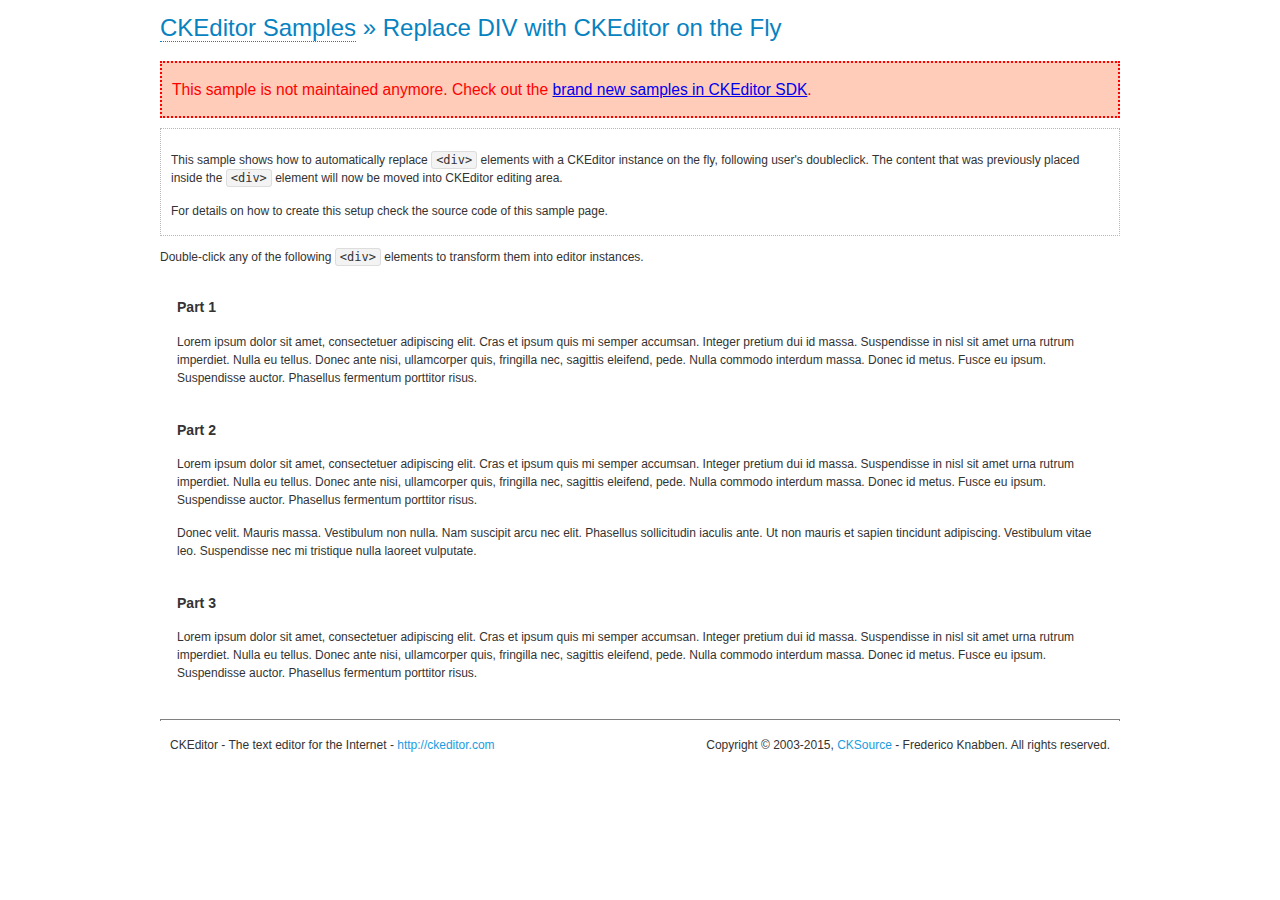
<file: ckeditor/samples/old/divreplace.html>
<!DOCTYPE html>
<!--
Copyright (c) 2003-2015, CKSource - Frederico Knabben. All rights reserved.
For licensing, see LICENSE.md or http://ckeditor.com/license
-->
<html>
<head>
	<meta charset="utf-8">
	<title>Replace DIV &mdash; CKEditor Sample</title>
	<script src="../../ckeditor.js"></script>
	<link href="sample.css" rel="stylesheet">
	<style>

		div.editable
		{
			border: solid 2px transparent;
			padding-left: 15px;
			padding-right: 15px;
		}

		div.editable:hover
		{
			border-color: black;
		}

	</style>
	<script>

		// Uncomment the following code to test the "Timeout Loading Method".
		// CKEDITOR.loadFullCoreTimeout = 5;

		window.onload = function() {
			// Listen to the double click event.
			if ( window.addEventListener )
				document.body.addEventListener( 'dblclick', onDoubleClick, false );
			else if ( window.attachEvent )
				document.body.attachEvent( 'ondblclick', onDoubleClick );

		};

		function onDoubleClick( ev ) {
			// Get the element which fired the event. This is not necessarily the
			// element to which the event has been attached.
			var element = ev.target || ev.srcElement;

			// Find out the div that holds this element.
			var name;

			do {
				element = element.parentNode;
			}
			while ( element && ( name = element.nodeName.toLowerCase() ) &&
				( name != 'div' || element.className.indexOf( 'editable' ) == -1 ) && name != 'body' );

			if ( name == 'div' && element.className.indexOf( 'editable' ) != -1 )
				replaceDiv( element );
		}

		var editor;

		function replaceDiv( div ) {
			if ( editor )
				editor.destroy();

			editor = CKEDITOR.replace( div );
		}

	</script>
</head>
<body>
	<h1 class="samples">
		<a href="index.html">CKEditor Samples</a> &raquo; Replace DIV with CKEditor on the Fly
	</h1>
	<div class="warning deprecated">
		This sample is not maintained anymore. Check out the <a href="http://sdk.ckeditor.com/">brand new samples in CKEditor SDK</a>.
	</div>
	<div class="description">
		<p>
			This sample shows how to automatically replace <code>&lt;div&gt;</code> elements
			with a CKEditor instance on the fly, following user's doubleclick. The content
			that was previously placed inside the <code>&lt;div&gt;</code> element will now
			be moved into CKEditor editing area.
		</p>
		<p>
			For details on how to create this setup check the source code of this sample page.
		</p>
	</div>
	<p>
		Double-click any of the following <code>&lt;div&gt;</code> elements to transform them into
		editor instances.
	</p>
	<div class="editable">
		<h3>
			Part 1
		</h3>
		<p>
			Lorem ipsum dolor sit amet, consectetuer adipiscing elit. Cras et ipsum quis mi
			semper accumsan. Integer pretium dui id massa. Suspendisse in nisl sit amet urna
			rutrum imperdiet. Nulla eu tellus. Donec ante nisi, ullamcorper quis, fringilla
			nec, sagittis eleifend, pede. Nulla commodo interdum massa. Donec id metus. Fusce
			eu ipsum. Suspendisse auctor. Phasellus fermentum porttitor risus.
		</p>
	</div>
	<div class="editable">
		<h3>
			Part 2
		</h3>
		<p>
			Lorem ipsum dolor sit amet, consectetuer adipiscing elit. Cras et ipsum quis mi
			semper accumsan. Integer pretium dui id massa. Suspendisse in nisl sit amet urna
			rutrum imperdiet. Nulla eu tellus. Donec ante nisi, ullamcorper quis, fringilla
			nec, sagittis eleifend, pede. Nulla commodo interdum massa. Donec id metus. Fusce
			eu ipsum. Suspendisse auctor. Phasellus fermentum porttitor risus.
		</p>
		<p>
			Donec velit. Mauris massa. Vestibulum non nulla. Nam suscipit arcu nec elit. Phasellus
			sollicitudin iaculis ante. Ut non mauris et sapien tincidunt adipiscing. Vestibulum
			vitae leo. Suspendisse nec mi tristique nulla laoreet vulputate.
		</p>
	</div>
	<div class="editable">
		<h3>
			Part 3
		</h3>
		<p>
			Lorem ipsum dolor sit amet, consectetuer adipiscing elit. Cras et ipsum quis mi
			semper accumsan. Integer pretium dui id massa. Suspendisse in nisl sit amet urna
			rutrum imperdiet. Nulla eu tellus. Donec ante nisi, ullamcorper quis, fringilla
			nec, sagittis eleifend, pede. Nulla commodo interdum massa. Donec id metus. Fusce
			eu ipsum. Suspendisse auctor. Phasellus fermentum porttitor risus.
		</p>
	</div>
	<div id="footer">
		<hr>
		<p>
			CKEditor - The text editor for the Internet - <a class="samples" href="http://ckeditor.com/">http://ckeditor.com</a>
		</p>
		<p id="copy">
			Copyright &copy; 2003-2015, <a class="samples" href="http://cksource.com/">CKSource</a> - Frederico
			Knabben. All rights reserved.
		</p>
	</div>
</body>
</html>
</file>
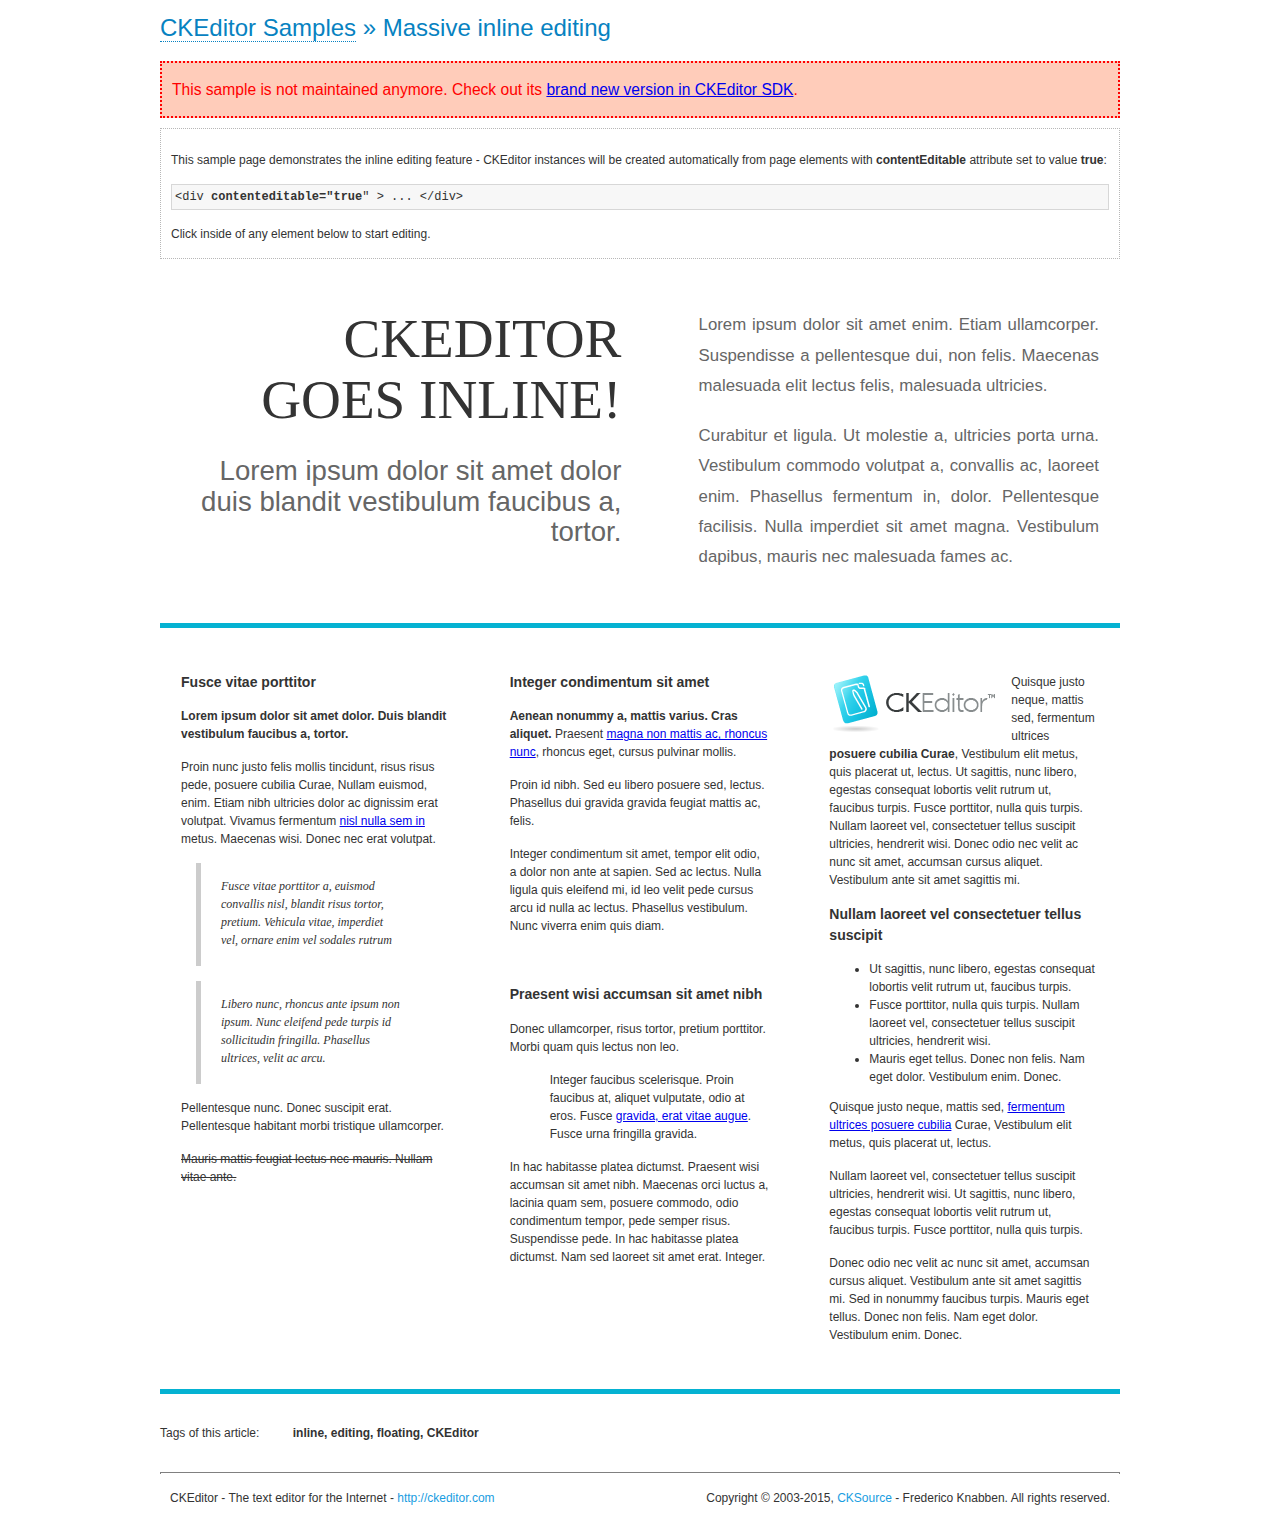
<file: ckeditor/samples/old/inlineall.html>
<!DOCTYPE html>
<!--
Copyright (c) 2003-2015, CKSource - Frederico Knabben. All rights reserved.
For licensing, see LICENSE.md or http://ckeditor.com/license
-->
<html>
<head>
	<meta charset="utf-8">
	<title>Massive inline editing &mdash; CKEditor Sample</title>
	<script src="../../ckeditor.js"></script>
	<script>

		// This code is generally not necessary, but it is here to demonstrate
		// how to customize specific editor instances on the fly. This fits well
		// this demo because we have editable elements (like headers) that
		// require less features.

		// The "instanceCreated" event is fired for every editor instance created.
		CKEDITOR.on( 'instanceCreated', function( event ) {
			var editor = event.editor,
				element = editor.element;

			// Customize editors for headers and tag list.
			// These editors don't need features like smileys, templates, iframes etc.
			if ( element.is( 'h1', 'h2', 'h3' ) || element.getAttribute( 'id' ) == 'taglist' ) {
				// Customize the editor configurations on "configLoaded" event,
				// which is fired after the configuration file loading and
				// execution. This makes it possible to change the
				// configurations before the editor initialization takes place.
				editor.on( 'configLoaded', function() {

					// Remove unnecessary plugins to make the editor simpler.
					editor.config.removePlugins = 'colorbutton,find,flash,font,' +
						'forms,iframe,image,newpage,removeformat,' +
						'smiley,specialchar,stylescombo,templates';

					// Rearrange the layout of the toolbar.
					editor.config.toolbarGroups = [
						{ name: 'editing',		groups: [ 'basicstyles', 'links' ] },
						{ name: 'undo' },
						{ name: 'clipboard',	groups: [ 'selection', 'clipboard' ] },
						{ name: 'about' }
					];
				});
			}
		});

	</script>
	<link href="sample.css" rel="stylesheet">
	<style>

		/* The following styles are just to make the page look nice. */

		/* Workaround to show Arial Black in Firefox. */
		@font-face
		{
			font-family: 'arial-black';
			src: local('Arial Black');
		}

		*[contenteditable="true"]
		{
			padding: 10px;
		}

		#container
		{
			width: 960px;
			margin: 30px auto 0;
		}

		#header
		{
			overflow: hidden;
			padding: 0 0 30px;
			border-bottom: 5px solid #05B2D2;
			position: relative;
		}

		#headerLeft,
		#headerRight
		{
			width: 49%;
			overflow: hidden;
		}

		#headerLeft
		{
			float: left;
			padding: 10px 1px 1px;
		}

		#headerLeft h2,
		#headerLeft h3
		{
			text-align: right;
			margin: 0;
			overflow: hidden;
			font-weight: normal;
		}

		#headerLeft h2
		{
			font-family: "Arial Black",arial-black;
			font-size: 4.6em;
			line-height: 1.1;
			text-transform: uppercase;
		}

		#headerLeft h3
		{
			font-size: 2.3em;
			line-height: 1.1;
			margin: .2em 0 0;
			color: #666;
		}

		#headerRight
		{
			float: right;
			padding: 1px;
		}

		#headerRight p
		{
			line-height: 1.8;
			text-align: justify;
			margin: 0;
		}

		#headerRight p + p
		{
			margin-top: 20px;
		}

		#headerRight > div
		{
			padding: 20px;
			margin: 0 0 0 30px;
			font-size: 1.4em;
			color: #666;
		}

		#columns
		{
			color: #333;
			overflow: hidden;
			padding: 20px 0;
		}

		#columns > div
		{
			float: left;
			width: 33.3%;
		}

		#columns #column1 > div
		{
			margin-left: 1px;
		}

		#columns #column3 > div
		{
			margin-right: 1px;
		}

		#columns > div > div
		{
			margin: 0px 10px;
			padding: 10px 20px;
		}

		#columns blockquote
		{
			margin-left: 15px;
		}

		#tagLine
		{
			border-top: 5px solid #05B2D2;
			padding-top: 20px;
		}

		#taglist {
			display: inline-block;
			margin-left: 20px;
			font-weight: bold;
			margin: 0 0 0 20px;
		}

	</style>
</head>
<body>
<div>
	<h1 class="samples"><a href="index.html">CKEditor Samples</a> &raquo; Massive inline editing</h1>
	<div class="warning deprecated">
		This sample is not maintained anymore. Check out its <a href="http://sdk.ckeditor.com/samples/inline.html">brand new version in CKEditor SDK</a>.
	</div>
	<div class="description">
		<p>This sample page demonstrates the inline editing feature - CKEditor instances will be created automatically from page elements with <strong>contentEditable</strong> attribute set to value <strong>true</strong>:</p>
		<pre class="samples">&lt;div <strong>contenteditable="true</strong>" &gt; ... &lt;/div&gt;</pre>
		<p>Click inside of any element below to start editing.</p>
	</div>
</div>
<div id="container">
	<div id="header">
		<div id="headerLeft">
			<h2 id="sampleTitle" contenteditable="true">
				CKEditor<br> Goes Inline!
			</h2>
			<h3 contenteditable="true">
				Lorem ipsum dolor sit amet dolor duis blandit vestibulum faucibus a, tortor.
			</h3>
		</div>
		<div id="headerRight">
			<div contenteditable="true">
				<p>
					Lorem ipsum dolor sit amet enim. Etiam ullamcorper. Suspendisse a pellentesque dui, non felis. Maecenas malesuada elit lectus felis, malesuada ultricies.
				</p>
				<p>
					Curabitur et ligula. Ut molestie a, ultricies porta urna. Vestibulum commodo volutpat a, convallis ac, laoreet enim. Phasellus fermentum in, dolor. Pellentesque facilisis. Nulla imperdiet sit amet magna. Vestibulum dapibus, mauris nec malesuada fames ac.
				</p>
			</div>
		</div>
	</div>
	<div id="columns">
		<div id="column1">
			<div contenteditable="true">
				<h3>
					Fusce vitae porttitor
				</h3>
				<p>
					<strong>
						Lorem ipsum dolor sit amet dolor. Duis blandit vestibulum faucibus a, tortor.
					</strong>
				</p>
				<p>
					Proin nunc justo felis mollis tincidunt, risus risus pede, posuere cubilia Curae, Nullam euismod, enim. Etiam nibh ultricies dolor ac dignissim erat volutpat. Vivamus fermentum <a href="http://ckeditor.com/">nisl nulla sem in</a> metus. Maecenas wisi. Donec nec erat volutpat.
				</p>
				<blockquote>
					<p>
						Fusce vitae porttitor a, euismod convallis nisl, blandit risus tortor, pretium.
						Vehicula vitae, imperdiet vel, ornare enim vel sodales rutrum
					</p>
				</blockquote>
				<blockquote>
					<p>
						Libero nunc, rhoncus ante ipsum non ipsum. Nunc eleifend pede turpis id sollicitudin fringilla. Phasellus ultrices, velit ac arcu.
					</p>
				</blockquote>
				<p>Pellentesque nunc. Donec suscipit erat. Pellentesque habitant morbi tristique ullamcorper.</p>
				<p><s>Mauris mattis feugiat lectus nec mauris. Nullam vitae ante.</s></p>
			</div>
		</div>
		<div id="column2">
			<div contenteditable="true">
				<h3>
					Integer condimentum sit amet
				</h3>
				<p>
					<strong>Aenean nonummy a, mattis varius. Cras aliquet.</strong>
					Praesent <a href="http://ckeditor.com/">magna non mattis ac, rhoncus nunc</a>, rhoncus eget, cursus pulvinar mollis.</p>
				<p>Proin id nibh. Sed eu libero posuere sed, lectus. Phasellus dui gravida gravida feugiat mattis ac, felis.</p>
				<p>Integer condimentum sit amet, tempor elit odio, a dolor non ante at sapien. Sed ac lectus. Nulla ligula quis eleifend mi, id leo velit pede cursus arcu id nulla ac lectus. Phasellus vestibulum. Nunc viverra enim quis diam.</p>
			</div>
			<div contenteditable="true">
				<h3>
					Praesent wisi accumsan sit amet nibh
				</h3>
				<p>Donec ullamcorper, risus tortor, pretium porttitor. Morbi quam quis lectus non leo.</p>
				<p style="margin-left: 40px; ">Integer faucibus scelerisque. Proin faucibus at, aliquet vulputate, odio at eros. Fusce <a href="http://ckeditor.com/">gravida, erat vitae augue</a>. Fusce urna fringilla gravida.</p>
				<p>In hac habitasse platea dictumst. Praesent wisi accumsan sit amet nibh. Maecenas orci luctus a, lacinia quam sem, posuere commodo, odio condimentum tempor, pede semper risus. Suspendisse pede. In hac habitasse platea dictumst. Nam sed laoreet sit amet erat. Integer.</p>
			</div>
		</div>
		<div id="column3">
			<div contenteditable="true">
				<p>
					<img src="assets/inlineall/logo.png" alt="CKEditor logo" style="float:left">
				</p>
				<p>Quisque justo neque, mattis sed, fermentum ultrices <strong>posuere cubilia Curae</strong>, Vestibulum elit metus, quis placerat ut, lectus. Ut sagittis, nunc libero, egestas consequat lobortis velit rutrum ut, faucibus turpis. Fusce porttitor, nulla quis turpis. Nullam laoreet vel, consectetuer tellus suscipit ultricies, hendrerit wisi. Donec odio nec velit ac nunc sit amet, accumsan cursus aliquet. Vestibulum ante sit amet sagittis mi.</p>
				<h3>
					Nullam laoreet vel consectetuer tellus suscipit
				</h3>
				<ul>
					<li>Ut sagittis, nunc libero, egestas consequat lobortis velit rutrum ut, faucibus turpis.</li>
					<li>Fusce porttitor, nulla quis turpis. Nullam laoreet vel, consectetuer tellus suscipit ultricies, hendrerit wisi.</li>
					<li>Mauris eget tellus. Donec non felis. Nam eget dolor. Vestibulum enim. Donec.</li>
				</ul>
				<p>Quisque justo neque, mattis sed, <a href="http://ckeditor.com/">fermentum ultrices posuere cubilia</a> Curae, Vestibulum elit metus, quis placerat ut, lectus.</p>
				<p>Nullam laoreet vel, consectetuer tellus suscipit ultricies, hendrerit wisi. Ut sagittis, nunc libero, egestas consequat lobortis velit rutrum ut, faucibus turpis. Fusce porttitor, nulla quis turpis.</p>
				<p>Donec odio nec velit ac nunc sit amet, accumsan cursus aliquet. Vestibulum ante sit amet sagittis mi. Sed in nonummy faucibus turpis. Mauris eget tellus. Donec non felis. Nam eget dolor. Vestibulum enim. Donec.</p>
			</div>
		</div>
	</div>
	<div id="tagLine">
		Tags of this article:
		<p id="taglist" contenteditable="true">
			inline, editing, floating, CKEditor
		</p>
	</div>
</div>
<div id="footer">
	<hr>
	<p>
		CKEditor - The text editor for the Internet - <a class="samples" href="http://ckeditor.com/">
			http://ckeditor.com</a>
	</p>
	<p id="copy">
		Copyright &copy; 2003-2015, <a class="samples" href="http://cksource.com/">CKSource</a>
		- Frederico Knabben. All rights reserved.
	</p>
</div>
</body>
</html>
</file>
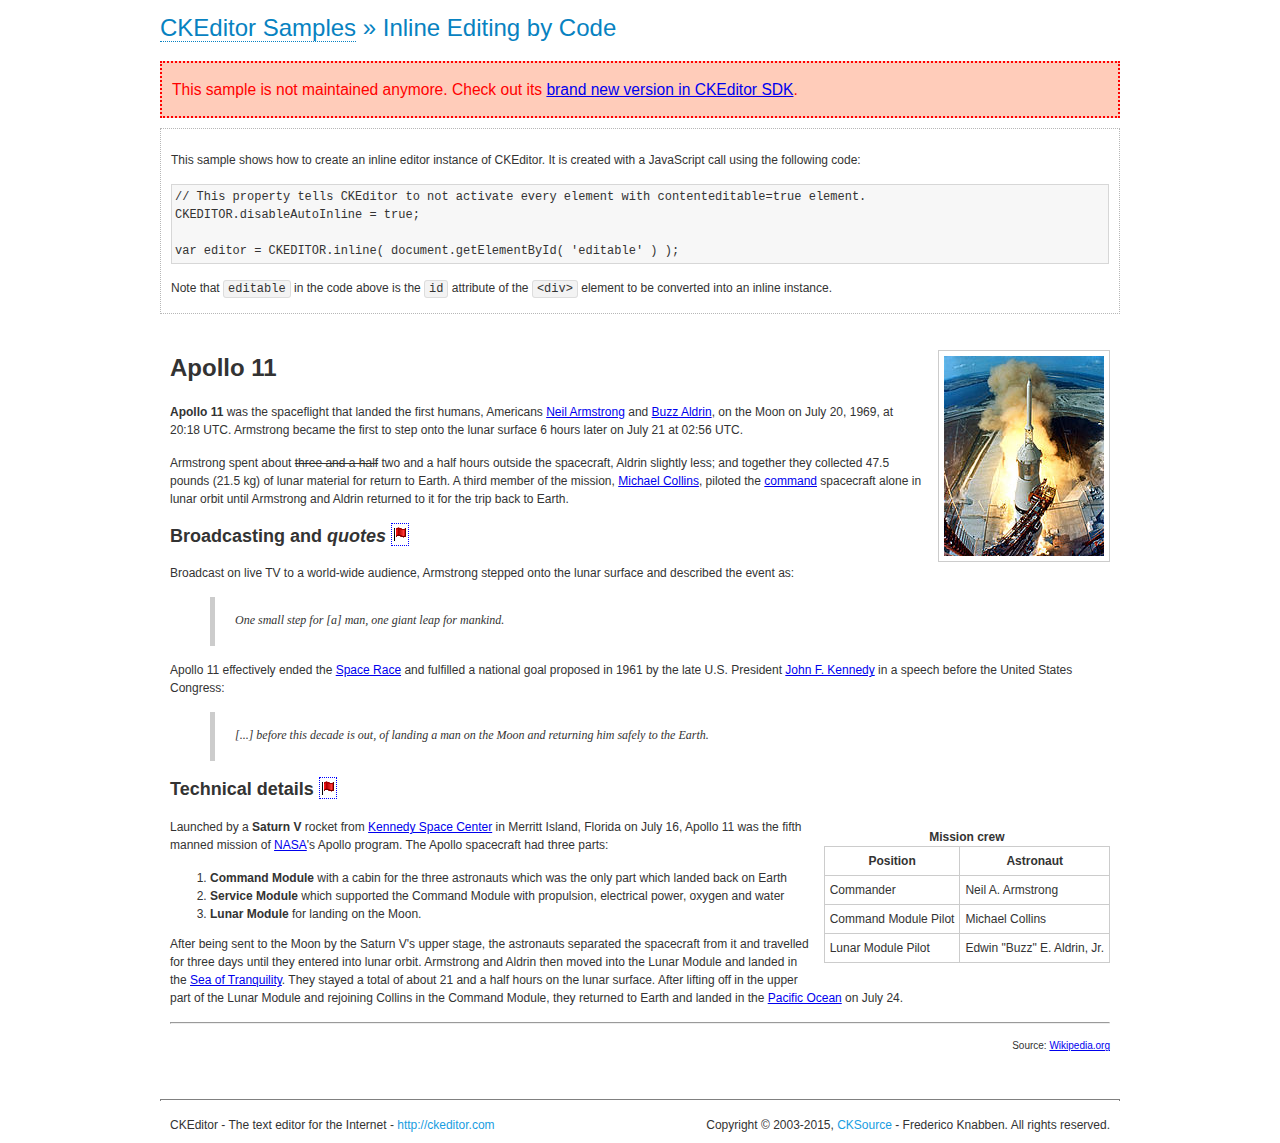
<file: ckeditor/samples/old/inlinebycode.html>
<!DOCTYPE html>
<!--
Copyright (c) 2003-2015, CKSource - Frederico Knabben. All rights reserved.
For licensing, see LICENSE.md or http://ckeditor.com/license
-->
<html>
<head>
	<meta charset="utf-8">
	<title>Inline Editing by Code &mdash; CKEditor Sample</title>
	<script src="../../ckeditor.js"></script>
	<link href="sample.css" rel="stylesheet">
	<style>

		#editable
		{
			padding: 10px;
			float: left;
		}

	</style>
</head>
<body>
	<h1 class="samples">
		<a href="index.html">CKEditor Samples</a> &raquo; Inline Editing by Code
	</h1>
	<div class="warning deprecated">
		This sample is not maintained anymore. Check out its <a href="http://sdk.ckeditor.com/samples/inline.html">brand new version in CKEditor SDK</a>.
	</div>
	<div class="description">
		<p>
			This sample shows how to create an inline editor instance of CKEditor. It is created
			with a JavaScript call using the following code:
		</p>
<pre class="samples">
// This property tells CKEditor to not activate every element with contenteditable=true element.
CKEDITOR.disableAutoInline = true;

var editor = CKEDITOR.inline( document.getElementById( 'editable' ) );
</pre>
		<p>
			Note that <code>editable</code> in the code above is the <code>id</code>
			attribute of the <code>&lt;div&gt;</code> element to be converted into an inline instance.
		</p>
	</div>
	<div id="editable" contenteditable="true">
		<h1><img alt="Saturn V carrying Apollo 11" class="right" src="assets/sample.jpg" /> Apollo 11</h1>

		<p><b>Apollo 11</b> was the spaceflight that landed the first humans, Americans <a href="http://en.wikipedia.org/wiki/Neil_Armstrong" title="Neil Armstrong">Neil Armstrong</a> and <a href="http://en.wikipedia.org/wiki/Buzz_Aldrin" title="Buzz Aldrin">Buzz Aldrin</a>, on the Moon on July 20, 1969, at 20:18 UTC. Armstrong became the first to step onto the lunar surface 6 hours later on July 21 at 02:56 UTC.</p>

		<p>Armstrong spent about <s>three and a half</s> two and a half hours outside the spacecraft, Aldrin slightly less; and together they collected 47.5 pounds (21.5&nbsp;kg) of lunar material for return to Earth. A third member of the mission, <a href="http://en.wikipedia.org/wiki/Michael_Collins_(astronaut)" title="Michael Collins (astronaut)">Michael Collins</a>, piloted the <a href="http://en.wikipedia.org/wiki/Apollo_Command/Service_Module" title="Apollo Command/Service Module">command</a> spacecraft alone in lunar orbit until Armstrong and Aldrin returned to it for the trip back to Earth.</p>

		<h2>Broadcasting and <em>quotes</em> <a id="quotes" name="quotes"></a></h2>

		<p>Broadcast on live TV to a world-wide audience, Armstrong stepped onto the lunar surface and described the event as:</p>

		<blockquote>
			<p>One small step for [a] man, one giant leap for mankind.</p>
		</blockquote>

		<p>Apollo 11 effectively ended the <a href="http://en.wikipedia.org/wiki/Space_Race" title="Space Race">Space Race</a> and fulfilled a national goal proposed in 1961 by the late U.S. President <a href="http://en.wikipedia.org/wiki/John_F._Kennedy" title="John F. Kennedy">John F. Kennedy</a> in a speech before the United States Congress:</p>

		<blockquote>
			<p>[...] before this decade is out, of landing a man on the Moon and returning him safely to the Earth.</p>
		</blockquote>

		<h2>Technical details <a id="tech-details" name="tech-details"></a></h2>

		<table align="right" border="1" bordercolor="#ccc" cellpadding="5" cellspacing="0" style="border-collapse:collapse;margin:10px 0 10px 15px;">
			<caption><strong>Mission crew</strong></caption>
			<thead>
			<tr>
				<th scope="col">Position</th>
				<th scope="col">Astronaut</th>
			</tr>
			</thead>
			<tbody>
			<tr>
				<td>Commander</td>
				<td>Neil A. Armstrong</td>
			</tr>
			<tr>
				<td>Command Module Pilot</td>
				<td>Michael Collins</td>
			</tr>
			<tr>
				<td>Lunar Module Pilot</td>
				<td>Edwin &quot;Buzz&quot; E. Aldrin, Jr.</td>
			</tr>
			</tbody>
		</table>

		<p>Launched by a <strong>Saturn V</strong> rocket from <a href="http://en.wikipedia.org/wiki/Kennedy_Space_Center" title="Kennedy Space Center">Kennedy Space Center</a> in Merritt Island, Florida on July 16, Apollo 11 was the fifth manned mission of <a href="http://en.wikipedia.org/wiki/NASA" title="NASA">NASA</a>&#39;s Apollo program. The Apollo spacecraft had three parts:</p>

		<ol>
			<li><strong>Command Module</strong> with a cabin for the three astronauts which was the only part which landed back on Earth</li>
			<li><strong>Service Module</strong> which supported the Command Module with propulsion, electrical power, oxygen and water</li>
			<li><strong>Lunar Module</strong> for landing on the Moon.</li>
		</ol>

		<p>After being sent to the Moon by the Saturn V&#39;s upper stage, the astronauts separated the spacecraft from it and travelled for three days until they entered into lunar orbit. Armstrong and Aldrin then moved into the Lunar Module and landed in the <a href="http://en.wikipedia.org/wiki/Mare_Tranquillitatis" title="Mare Tranquillitatis">Sea of Tranquility</a>. They stayed a total of about 21 and a half hours on the lunar surface. After lifting off in the upper part of the Lunar Module and rejoining Collins in the Command Module, they returned to Earth and landed in the <a href="http://en.wikipedia.org/wiki/Pacific_Ocean" title="Pacific Ocean">Pacific Ocean</a> on July 24.</p>

		<hr />
		<p style="text-align: right;"><small>Source: <a href="http://en.wikipedia.org/wiki/Apollo_11">Wikipedia.org</a></small></p>
	</div>

	<script>
		// We need to turn off the automatic editor creation first.
		CKEDITOR.disableAutoInline = true;

		var editor = CKEDITOR.inline( 'editable' );
	</script>
	<div id="footer">
		<hr>
		<p contenteditable="true">
			CKEditor - The text editor for the Internet - <a class="samples" href="http://ckeditor.com/">
				http://ckeditor.com</a>
		</p>
		<p id="copy">
			Copyright &copy; 2003-2015, <a class="samples" href="http://cksource.com/">CKSource</a>
			- Frederico Knabben. All rights reserved.
		</p>
	</div>
</body>
</html>
</file>
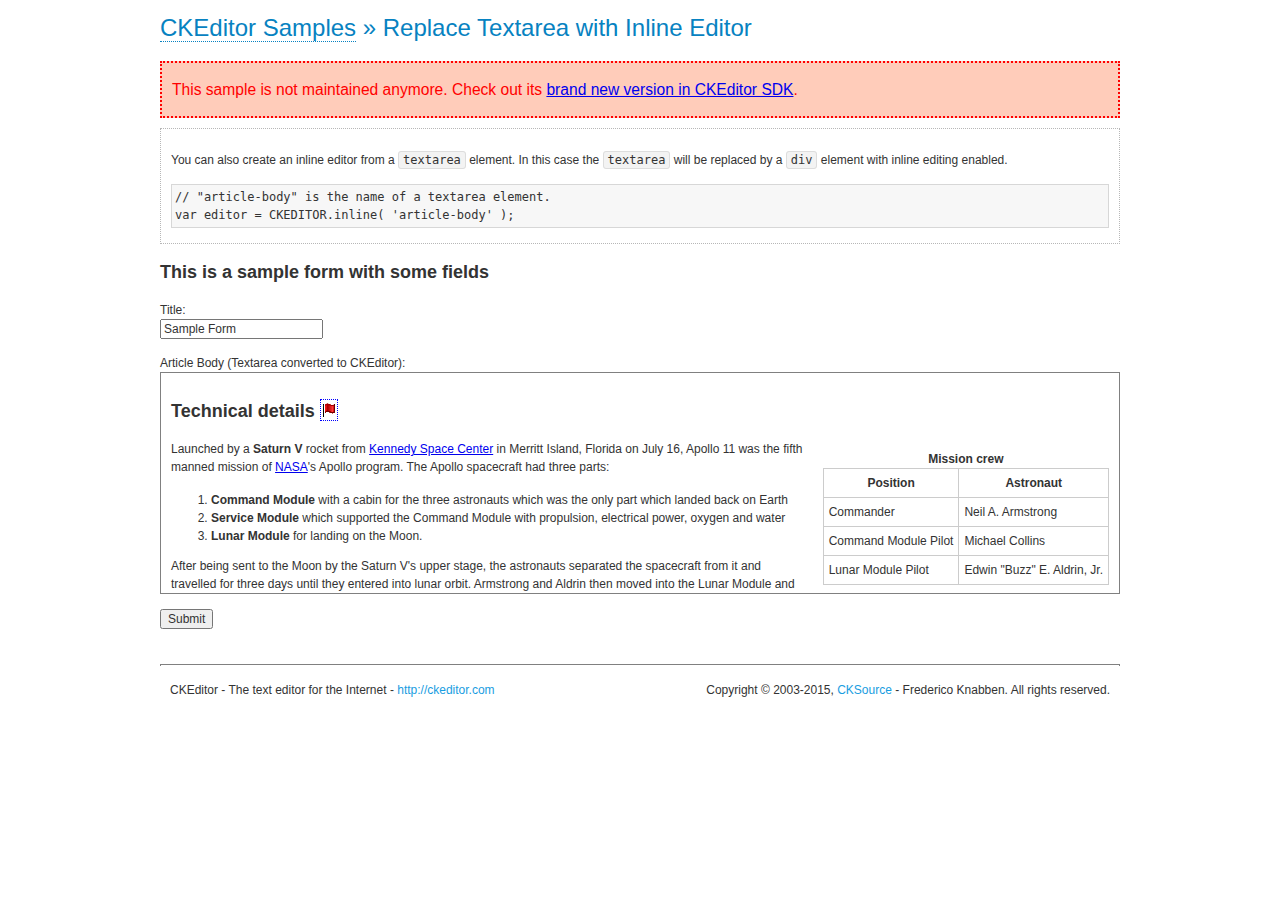
<file: ckeditor/samples/old/inlinetextarea.html>
<!DOCTYPE html>
<!--
Copyright (c) 2003-2015, CKSource - Frederico Knabben. All rights reserved.
For licensing, see LICENSE.md or http://ckeditor.com/license
-->
<html>
<head>
	<meta charset="utf-8">
	<title>Replace Textarea with Inline Editor &mdash; CKEditor Sample</title>
	<script src="../../ckeditor.js"></script>
	<link href="sample.css" rel="stylesheet">
	<style>

		/* Style the CKEditor element to look like a textfield */
		.cke_textarea_inline
		{
			padding: 10px;
			height: 200px;
			overflow: auto;

			border: 1px solid gray;
			-webkit-appearance: textfield;
		}

	</style>
</head>
<body>
	<h1 class="samples">
		<a href="index.html">CKEditor Samples</a> &raquo; Replace Textarea with Inline Editor
	</h1>
	<div class="warning deprecated">
		This sample is not maintained anymore. Check out its <a href="http://sdk.ckeditor.com/samples/inline.html">brand new version in CKEditor SDK</a>.
	</div>
	<div class="description">
		<p>
			You can also create an inline editor from a <code>textarea</code>
			element. In this case the <code>textarea</code> will be replaced
			by a <code>div</code> element with inline editing enabled.
		</p>
<pre class="samples">
// "article-body" is the name of a textarea element.
var editor = CKEDITOR.inline( 'article-body' );
</pre>
	</div>
	<form action="sample_posteddata.php" method="post">
		<h2>This is a sample form with some fields</h2>
		<p>
			Title:<br>
			<input type="text" name="title" value="Sample Form"></p>
		<p>
			Article Body (Textarea converted to CKEditor):<br>
			<textarea name="article-body" style="height: 200px">
				&lt;h2&gt;Technical details &lt;a id="tech-details" name="tech-details"&gt;&lt;/a&gt;&lt;/h2&gt;

				&lt;table align="right" border="1" bordercolor="#ccc" cellpadding="5" cellspacing="0" style="border-collapse:collapse;margin:10px 0 10px 15px;"&gt;
					&lt;caption&gt;&lt;strong&gt;Mission crew&lt;/strong&gt;&lt;/caption&gt;
					&lt;thead&gt;
					&lt;tr&gt;
						&lt;th scope="col"&gt;Position&lt;/th&gt;
						&lt;th scope="col"&gt;Astronaut&lt;/th&gt;
					&lt;/tr&gt;
					&lt;/thead&gt;
					&lt;tbody&gt;
					&lt;tr&gt;
						&lt;td&gt;Commander&lt;/td&gt;
						&lt;td&gt;Neil A. Armstrong&lt;/td&gt;
					&lt;/tr&gt;
					&lt;tr&gt;
						&lt;td&gt;Command Module Pilot&lt;/td&gt;
						&lt;td&gt;Michael Collins&lt;/td&gt;
					&lt;/tr&gt;
					&lt;tr&gt;
						&lt;td&gt;Lunar Module Pilot&lt;/td&gt;
						&lt;td&gt;Edwin &quot;Buzz&quot; E. Aldrin, Jr.&lt;/td&gt;
					&lt;/tr&gt;
					&lt;/tbody&gt;
				&lt;/table&gt;

				&lt;p&gt;Launched by a &lt;strong&gt;Saturn V&lt;/strong&gt; rocket from &lt;a href="http://en.wikipedia.org/wiki/Kennedy_Space_Center" title="Kennedy Space Center"&gt;Kennedy Space Center&lt;/a&gt; in Merritt Island, Florida on July 16, Apollo 11 was the fifth manned mission of &lt;a href="http://en.wikipedia.org/wiki/NASA" title="NASA"&gt;NASA&lt;/a&gt;&#39;s Apollo program. The Apollo spacecraft had three parts:&lt;/p&gt;

				&lt;ol&gt;
					&lt;li&gt;&lt;strong&gt;Command Module&lt;/strong&gt; with a cabin for the three astronauts which was the only part which landed back on Earth&lt;/li&gt;
					&lt;li&gt;&lt;strong&gt;Service Module&lt;/strong&gt; which supported the Command Module with propulsion, electrical power, oxygen and water&lt;/li&gt;
					&lt;li&gt;&lt;strong&gt;Lunar Module&lt;/strong&gt; for landing on the Moon.&lt;/li&gt;
				&lt;/ol&gt;

				&lt;p&gt;After being sent to the Moon by the Saturn V&#39;s upper stage, the astronauts separated the spacecraft from it and travelled for three days until they entered into lunar orbit. Armstrong and Aldrin then moved into the Lunar Module and landed in the &lt;a href="http://en.wikipedia.org/wiki/Mare_Tranquillitatis" title="Mare Tranquillitatis"&gt;Sea of Tranquility&lt;/a&gt;. They stayed a total of about 21 and a half hours on the lunar surface. After lifting off in the upper part of the Lunar Module and rejoining Collins in the Command Module, they returned to Earth and landed in the &lt;a href="http://en.wikipedia.org/wiki/Pacific_Ocean" title="Pacific Ocean"&gt;Pacific Ocean&lt;/a&gt; on July 24.&lt;/p&gt;

				&lt;hr /&gt;
				&lt;p style="text-align: right;"&gt;&lt;small&gt;Source: &lt;a href="http://en.wikipedia.org/wiki/Apollo_11"&gt;Wikipedia.org&lt;/a&gt;&lt;/small&gt;&lt;/p&gt;
			</textarea>
		</p>
		<p>
			<input type="submit" value="Submit">
		</p>
	</form>

	<script>
		CKEDITOR.inline( 'article-body' );
	</script>
	<div id="footer">
		<hr>
		<p>
			CKEditor - The text editor for the Internet - <a class="samples" href="http://ckeditor.com/">
				http://ckeditor.com</a>
		</p>
		<p id="copy">
			Copyright &copy; 2003-2015, <a class="samples" href="http://cksource.com/">CKSource</a>
			- Frederico Knabben. All rights reserved.
		</p>
	</div>
</body>
</html>
</file>
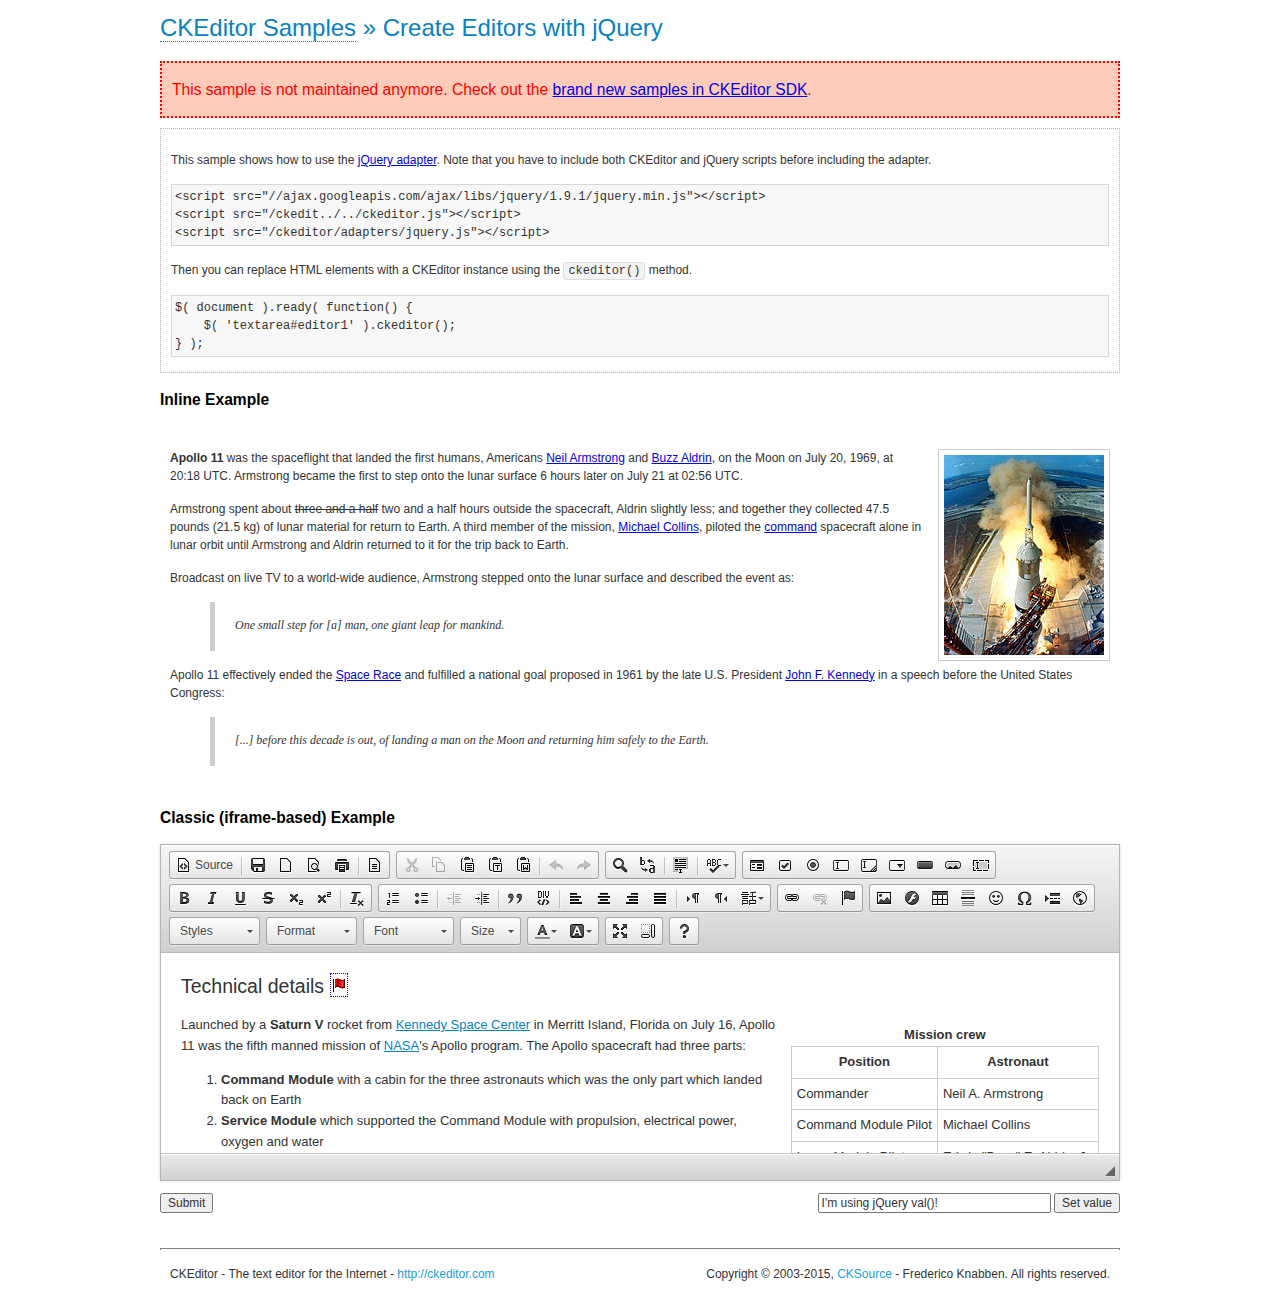
<file: ckeditor/samples/old/jquery.html>
<!DOCTYPE html>
<!--
Copyright (c) 2003-2015, CKSource - Frederico Knabben. All rights reserved.
For licensing, see LICENSE.md or http://ckeditor.com/license
-->
<html>
<head>
	<meta charset="utf-8">
	<title>jQuery Adapter &mdash; CKEditor Sample</title>
	<script src="http://code.jquery.com/jquery-1.11.0.min.js"></script>
	<script src="../../ckeditor.js"></script>
	<script src="../../adapters/jquery.js"></script>
	<link href="sample.css" rel="stylesheet">
	<style>

		#editable
		{
			padding: 10px;
			float: left;
		}

	</style>
	<script>

		CKEDITOR.disableAutoInline = true;

		$( document ).ready( function() {
			$( '#editor1' ).ckeditor(); // Use CKEDITOR.replace() if element is <textarea>.
			$( '#editable' ).ckeditor(); // Use CKEDITOR.inline().
		} );

		function setValue() {
			$( '#editor1' ).val( $( 'input#val' ).val() );
		}

	</script>
</head>
<body>
	<h1 class="samples">
		<a href="index.html" id="a-test">CKEditor Samples</a> &raquo; Create Editors with jQuery
	</h1>
	<div class="warning deprecated">
		This sample is not maintained anymore. Check out the <a href="http://sdk.ckeditor.com/">brand new samples in CKEditor SDK</a>.
	</div>
	<form action="sample_posteddata.php" method="post">
		<div class="description">
			<p>
				This sample shows how to use the <a href="http://docs.ckeditor.com/#!/guide/dev_jquery">jQuery adapter</a>.
				Note that you have to include both CKEditor and jQuery scripts before including the adapter.
			</p>

<pre class="samples">
&lt;script src="//ajax.googleapis.com/ajax/libs/jquery/1.9.1/jquery.min.js"&gt;&lt;/script&gt;
&lt;script src="/ckedit../../ckeditor.js"&gt;&lt;/script&gt;
&lt;script src="/ckeditor/adapters/jquery.js"&gt;&lt;/script&gt;
</pre>

			<p>Then you can replace HTML elements with a CKEditor instance using the <code>ckeditor()</code> method.</p>

<pre class="samples">
$( document ).ready( function() {
	$( 'textarea#editor1' ).ckeditor();
} );
</pre>
		</div>

		<h2 class="samples">Inline Example</h2>

		<div id="editable" contenteditable="true">
			<p><img alt="Saturn V carrying Apollo 11" class="right" src="assets/sample.jpg"/><b>Apollo 11</b> was the spaceflight that landed the first humans, Americans <a href="http://en.wikipedia.org/wiki/Neil_Armstrong" title="Neil Armstrong">Neil Armstrong</a> and <a href="http://en.wikipedia.org/wiki/Buzz_Aldrin" title="Buzz Aldrin">Buzz Aldrin</a>, on the Moon on July 20, 1969, at 20:18 UTC. Armstrong became the first to step onto the lunar surface 6 hours later on July 21 at 02:56 UTC.</p>
			<p>Armstrong spent about <s>three and a half</s> two and a half hours outside the spacecraft, Aldrin slightly less; and together they collected 47.5 pounds (21.5&nbsp;kg) of lunar material for return to Earth. A third member of the mission, <a href="http://en.wikipedia.org/wiki/Michael_Collins_(astronaut)" title="Michael Collins (astronaut)">Michael Collins</a>, piloted the <a href="http://en.wikipedia.org/wiki/Apollo_Command/Service_Module" title="Apollo Command/Service Module">command</a> spacecraft alone in lunar orbit until Armstrong and Aldrin returned to it for the trip back to Earth.
			<p>Broadcast on live TV to a world-wide audience, Armstrong stepped onto the lunar surface and described the event as:</p>
			<blockquote><p>One small step for [a] man, one giant leap for mankind.</p></blockquote> <p>Apollo 11 effectively ended the <a href="http://en.wikipedia.org/wiki/Space_Race" title="Space Race">Space Race</a> and fulfilled a national goal proposed in 1961 by the late U.S. President <a href="http://en.wikipedia.org/wiki/John_F._Kennedy" title="John F. Kennedy">John F. Kennedy</a> in a speech before the United States Congress:</p> <blockquote><p>[...] before this decade is out, of landing a man on the Moon and returning him safely to the Earth.</p></blockquote>
		</div>

		<br style="clear: both">

		<h2 class="samples">Classic (iframe-based) Example</h2>

		<textarea cols="80" id="editor1" name="editor1" rows="10">
			&lt;h2&gt;Technical details &lt;a id=&quot;tech-details&quot; name=&quot;tech-details&quot;&gt;&lt;/a&gt;&lt;/h2&gt; &lt;table align=&quot;right&quot; border=&quot;1&quot; bordercolor=&quot;#ccc&quot; cellpadding=&quot;5&quot; cellspacing=&quot;0&quot; style=&quot;border-collapse:collapse;margin:10px 0 10px 15px;&quot;&gt; &lt;caption&gt;&lt;strong&gt;Mission crew&lt;/strong&gt;&lt;/caption&gt; &lt;thead&gt; &lt;tr&gt; &lt;th scope=&quot;col&quot;&gt;Position&lt;/th&gt; &lt;th scope=&quot;col&quot;&gt;Astronaut&lt;/th&gt; &lt;/tr&gt; &lt;/thead&gt; &lt;tbody&gt; &lt;tr&gt; &lt;td&gt;Commander&lt;/td&gt; &lt;td&gt;Neil A. Armstrong&lt;/td&gt; &lt;/tr&gt; &lt;tr&gt; &lt;td&gt;Command Module Pilot&lt;/td&gt; &lt;td&gt;Michael Collins&lt;/td&gt; &lt;/tr&gt; &lt;tr&gt; &lt;td&gt;Lunar Module Pilot&lt;/td&gt; &lt;td&gt;Edwin &amp;quot;Buzz&amp;quot; E. Aldrin, Jr.&lt;/td&gt; &lt;/tr&gt; &lt;/tbody&gt; &lt;/table&gt; &lt;p&gt;Launched by a &lt;strong&gt;Saturn V&lt;/strong&gt; rocket from &lt;a href=&quot;http://en.wikipedia.org/wiki/Kennedy_Space_Center&quot; title=&quot;Kennedy Space Center&quot;&gt;Kennedy Space Center&lt;/a&gt; in Merritt Island, Florida on July 16, Apollo 11 was the fifth manned mission of &lt;a href=&quot;http://en.wikipedia.org/wiki/NASA&quot; title=&quot;NASA&quot;&gt;NASA&lt;/a&gt;&amp;#39;s Apollo program. The Apollo spacecraft had three parts:&lt;/p&gt; &lt;ol&gt; &lt;li&gt;&lt;strong&gt;Command Module&lt;/strong&gt; with a cabin for the three astronauts which was the only part which landed back on Earth&lt;/li&gt; &lt;li&gt;&lt;strong&gt;Service Module&lt;/strong&gt; which supported the Command Module with propulsion, electrical power, oxygen and water&lt;/li&gt; &lt;li&gt;&lt;strong&gt;Lunar Module&lt;/strong&gt; for landing on the Moon.&lt;/li&gt; &lt;/ol&gt; &lt;p&gt;After being sent to the Moon by the Saturn V&amp;#39;s upper stage, the astronauts separated the spacecraft from it and travelled for three days until they entered into lunar orbit. Armstrong and Aldrin then moved into the Lunar Module and landed in the &lt;a href=&quot;http://en.wikipedia.org/wiki/Mare_Tranquillitatis&quot; title=&quot;Mare Tranquillitatis&quot;&gt;Sea of Tranquility&lt;/a&gt;. They stayed a total of about 21 and a half hours on the lunar surface. After lifting off in the upper part of the Lunar Module and rejoining Collins in the Command Module, they returned to Earth and landed in the &lt;a href=&quot;http://en.wikipedia.org/wiki/Pacific_Ocean&quot; title=&quot;Pacific Ocean&quot;&gt;Pacific Ocean&lt;/a&gt; on July 24.&lt;/p&gt; &lt;hr/&gt; &lt;p style=&quot;text-align: right;&quot;&gt;&lt;small&gt;Source: &lt;a href=&quot;http://en.wikipedia.org/wiki/Apollo_11&quot;&gt;Wikipedia.org&lt;/a&gt;&lt;/small&gt;&lt;/p&gt;
		</textarea>

		<p style="overflow: hidden">
			<input style="float: left" type="submit" value="Submit">
			<span style="float: right">
				<input type="text" id="val" value="I'm using jQuery val()!" size="30">
				<input onclick="setValue();" type="button" value="Set value">
			</span>
		</p>
	</form>
	<div id="footer">
		<hr>
		<p>
			CKEditor - The text editor for the Internet - <a class="samples" href="http://ckeditor.com/">http://ckeditor.com</a>
		</p>
		<p id="copy">
			Copyright &copy; 2003-2015, <a class="samples" href="http://cksource.com/">CKSource</a> - Frederico
			Knabben. All rights reserved.
		</p>
	</div>
</body>
</html>
</file>
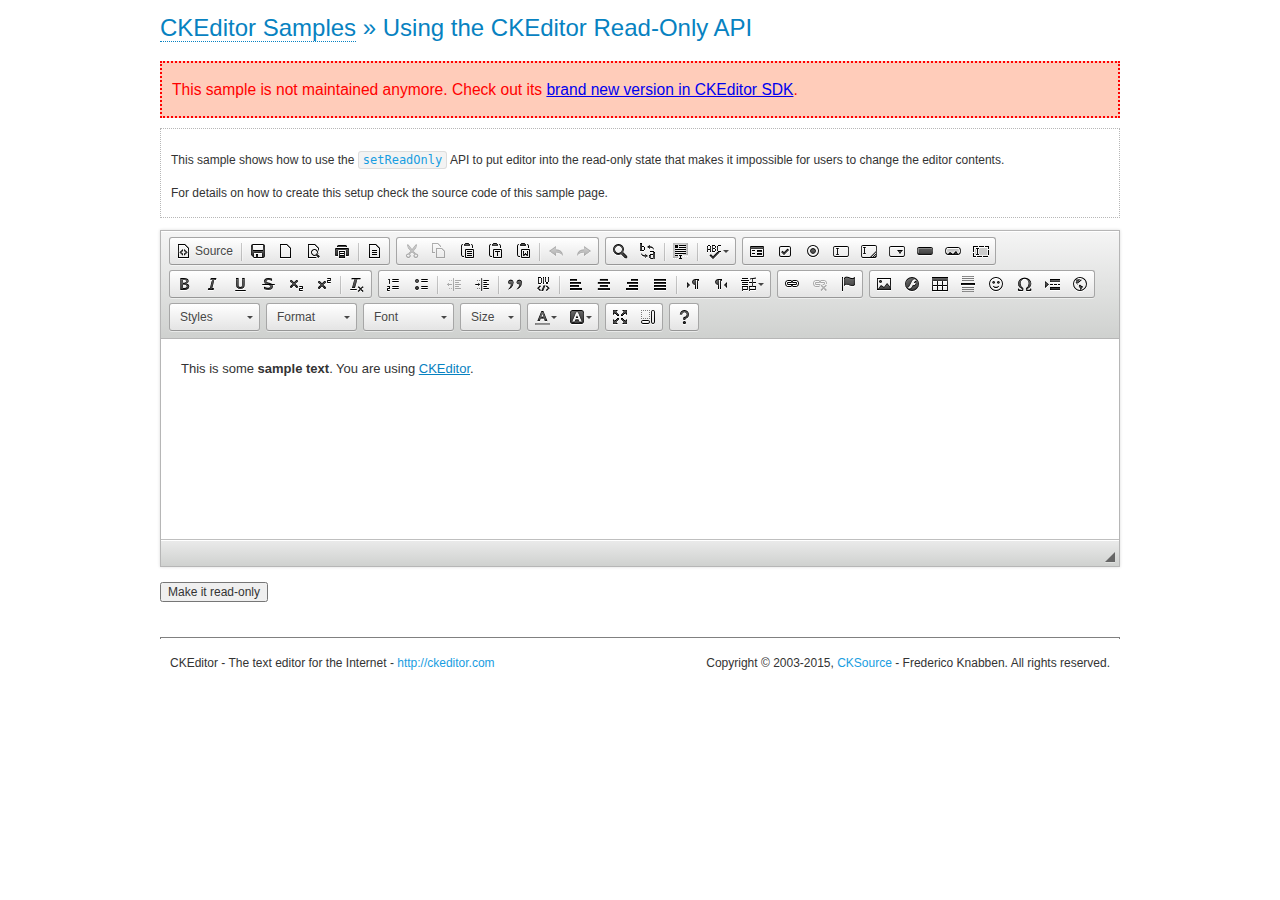
<file: ckeditor/samples/old/readonly.html>
<!DOCTYPE html>
<!--
Copyright (c) 2003-2015, CKSource - Frederico Knabben. All rights reserved.
For licensing, see LICENSE.md or http://ckeditor.com/license
-->
<html>
<head>
	<meta charset="utf-8">
	<title>Using the CKEditor Read-Only API &mdash; CKEditor Sample</title>
	<script src="../../ckeditor.js"></script>
	<link rel="stylesheet" href="sample.css">
	<script>

		var editor;

		// The instanceReady event is fired, when an instance of CKEditor has finished
		// its initialization.
		CKEDITOR.on( 'instanceReady', function( ev ) {
			editor = ev.editor;

			// Show this "on" button.
			document.getElementById( 'readOnlyOn' ).style.display = '';

			// Event fired when the readOnly property changes.
			editor.on( 'readOnly', function() {
				document.getElementById( 'readOnlyOn' ).style.display = this.readOnly ? 'none' : '';
				document.getElementById( 'readOnlyOff' ).style.display = this.readOnly ? '' : 'none';
			});
		});

		function toggleReadOnly( isReadOnly ) {
			// Change the read-only state of the editor.
			// http://docs.ckeditor.com/#!/api/CKEDITOR.editor-method-setReadOnly
			editor.setReadOnly( isReadOnly );
		}

	</script>
</head>
<body>
	<h1 class="samples">
		<a href="index.html">CKEditor Samples</a> &raquo; Using the CKEditor Read-Only API
	</h1>
	<div class="warning deprecated">
		This sample is not maintained anymore. Check out its <a href="http://sdk.ckeditor.com/samples/readonly.html">brand new version in CKEditor SDK</a>.
	</div>
	<div class="description">
		<p>
			This sample shows how to use the
			<code><a class="samples" href="http://docs.ckeditor.com/#!/api/CKEDITOR.editor-method-setReadOnly">setReadOnly</a></code>
			API to put editor into the read-only state that makes it impossible for users to change the editor contents.
		</p>
		<p>
			For details on how to create this setup check the source code of this sample page.
		</p>
	</div>
	<form action="sample_posteddata.php" method="post">
		<p>
			<textarea class="ckeditor" id="editor1" name="editor1" cols="100" rows="10">&lt;p&gt;This is some &lt;strong&gt;sample text&lt;/strong&gt;. You are using &lt;a href="http://ckeditor.com/"&gt;CKEditor&lt;/a&gt;.&lt;/p&gt;</textarea>
		</p>
		<p>
			<input id="readOnlyOn" onclick="toggleReadOnly();" type="button" value="Make it read-only" style="display:none">
			<input id="readOnlyOff" onclick="toggleReadOnly( false );" type="button" value="Make it editable again" style="display:none">
		</p>
	</form>
	<div id="footer">
		<hr>
		<p>
			CKEditor - The text editor for the Internet - <a class="samples" href="http://ckeditor.com/">http://ckeditor.com</a>
		</p>
		<p id="copy">
			Copyright &copy; 2003-2015, <a class="samples" href="http://cksource.com/">CKSource</a> - Frederico
			Knabben. All rights reserved.
		</p>
	</div>
</body>
</html>
</file>
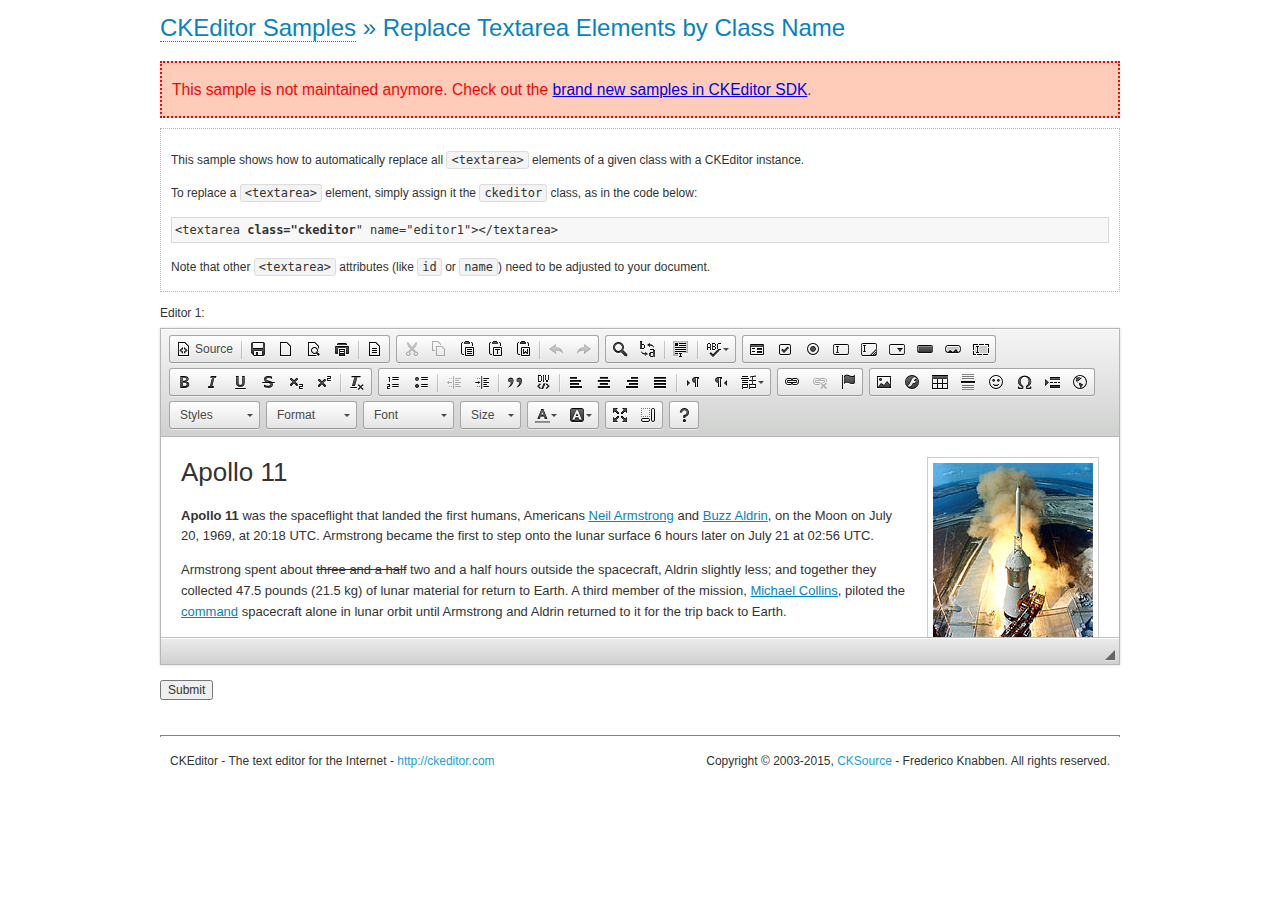
<file: ckeditor/samples/old/replacebyclass.html>
<!DOCTYPE html>
<!--
Copyright (c) 2003-2015, CKSource - Frederico Knabben. All rights reserved.
For licensing, see LICENSE.md or http://ckeditor.com/license
-->
<html>
<head>
	<meta charset="utf-8">
	<title>Replace Textareas by Class Name &mdash; CKEditor Sample</title>
	<script src="../../ckeditor.js"></script>
	<link rel="stylesheet" href="sample.css">
</head>
<body>
	<h1 class="samples">
		<a href="index.html">CKEditor Samples</a> &raquo; Replace Textarea Elements by Class Name
	</h1>
	<div class="warning deprecated">
		This sample is not maintained anymore. Check out the <a href="http://sdk.ckeditor.com/">brand new samples in CKEditor SDK</a>.
	</div>
	<div class="description">
		<p>
			This sample shows how to automatically replace all <code>&lt;textarea&gt;</code> elements
			of a given class with a CKEditor instance.
		</p>
		<p>
			To replace a <code>&lt;textarea&gt;</code> element, simply assign it the <code>ckeditor</code>
			class, as in the code below:
		</p>
<pre class="samples">
&lt;textarea <strong>class="ckeditor</strong>" name="editor1"&gt;&lt;/textarea&gt;
</pre>
		<p>
			Note that other <code>&lt;textarea&gt;</code> attributes (like <code>id</code> or <code>name</code>) need to be adjusted to your document.
		</p>
	</div>
	<form action="sample_posteddata.php" method="post">
		<p>
			<label for="editor1">
				Editor 1:
			</label>
			<textarea class="ckeditor" cols="80" id="editor1" name="editor1" rows="10">
				&lt;h1&gt;&lt;img alt=&quot;Saturn V carrying Apollo 11&quot; class=&quot;right&quot; src=&quot;assets/sample.jpg&quot;/&gt; Apollo 11&lt;/h1&gt; &lt;p&gt;&lt;b&gt;Apollo 11&lt;/b&gt; was the spaceflight that landed the first humans, Americans &lt;a href=&quot;http://en.wikipedia.org/wiki/Neil_Armstrong&quot; title=&quot;Neil Armstrong&quot;&gt;Neil Armstrong&lt;/a&gt; and &lt;a href=&quot;http://en.wikipedia.org/wiki/Buzz_Aldrin&quot; title=&quot;Buzz Aldrin&quot;&gt;Buzz Aldrin&lt;/a&gt;, on the Moon on July 20, 1969, at 20:18 UTC. Armstrong became the first to step onto the lunar surface 6 hours later on July 21 at 02:56 UTC.&lt;/p&gt; &lt;p&gt;Armstrong spent about &lt;s&gt;three and a half&lt;/s&gt; two and a half hours outside the spacecraft, Aldrin slightly less; and together they collected 47.5 pounds (21.5&amp;nbsp;kg) of lunar material for return to Earth. A third member of the mission, &lt;a href=&quot;http://en.wikipedia.org/wiki/Michael_Collins_(astronaut)&quot; title=&quot;Michael Collins (astronaut)&quot;&gt;Michael Collins&lt;/a&gt;, piloted the &lt;a href=&quot;http://en.wikipedia.org/wiki/Apollo_Command/Service_Module&quot; title=&quot;Apollo Command/Service Module&quot;&gt;command&lt;/a&gt; spacecraft alone in lunar orbit until Armstrong and Aldrin returned to it for the trip back to Earth.&lt;/p&gt; &lt;h2&gt;Broadcasting and &lt;em&gt;quotes&lt;/em&gt; &lt;a id=&quot;quotes&quot; name=&quot;quotes&quot;&gt;&lt;/a&gt;&lt;/h2&gt; &lt;p&gt;Broadcast on live TV to a world-wide audience, Armstrong stepped onto the lunar surface and described the event as:&lt;/p&gt; &lt;blockquote&gt;&lt;p&gt;One small step for [a] man, one giant leap for mankind.&lt;/p&gt;&lt;/blockquote&gt; &lt;p&gt;Apollo 11 effectively ended the &lt;a href=&quot;http://en.wikipedia.org/wiki/Space_Race&quot; title=&quot;Space Race&quot;&gt;Space Race&lt;/a&gt; and fulfilled a national goal proposed in 1961 by the late U.S. President &lt;a href=&quot;http://en.wikipedia.org/wiki/John_F._Kennedy&quot; title=&quot;John F. Kennedy&quot;&gt;John F. Kennedy&lt;/a&gt; in a speech before the United States Congress:&lt;/p&gt; &lt;blockquote&gt;&lt;p&gt;[...] before this decade is out, of landing a man on the Moon and returning him safely to the Earth.&lt;/p&gt;&lt;/blockquote&gt; &lt;h2&gt;Technical details &lt;a id=&quot;tech-details&quot; name=&quot;tech-details&quot;&gt;&lt;/a&gt;&lt;/h2&gt; &lt;table align=&quot;right&quot; border=&quot;1&quot; bordercolor=&quot;#ccc&quot; cellpadding=&quot;5&quot; cellspacing=&quot;0&quot; style=&quot;border-collapse:collapse;margin:10px 0 10px 15px;&quot;&gt; &lt;caption&gt;&lt;strong&gt;Mission crew&lt;/strong&gt;&lt;/caption&gt; &lt;thead&gt; &lt;tr&gt; &lt;th scope=&quot;col&quot;&gt;Position&lt;/th&gt; &lt;th scope=&quot;col&quot;&gt;Astronaut&lt;/th&gt; &lt;/tr&gt; &lt;/thead&gt; &lt;tbody&gt; &lt;tr&gt; &lt;td&gt;Commander&lt;/td&gt; &lt;td&gt;Neil A. Armstrong&lt;/td&gt; &lt;/tr&gt; &lt;tr&gt; &lt;td&gt;Command Module Pilot&lt;/td&gt; &lt;td&gt;Michael Collins&lt;/td&gt; &lt;/tr&gt; &lt;tr&gt; &lt;td&gt;Lunar Module Pilot&lt;/td&gt; &lt;td&gt;Edwin &amp;quot;Buzz&amp;quot; E. Aldrin, Jr.&lt;/td&gt; &lt;/tr&gt; &lt;/tbody&gt; &lt;/table&gt; &lt;p&gt;Launched by a &lt;strong&gt;Saturn V&lt;/strong&gt; rocket from &lt;a href=&quot;http://en.wikipedia.org/wiki/Kennedy_Space_Center&quot; title=&quot;Kennedy Space Center&quot;&gt;Kennedy Space Center&lt;/a&gt; in Merritt Island, Florida on July 16, Apollo 11 was the fifth manned mission of &lt;a href=&quot;http://en.wikipedia.org/wiki/NASA&quot; title=&quot;NASA&quot;&gt;NASA&lt;/a&gt;&amp;#39;s Apollo program. The Apollo spacecraft had three parts:&lt;/p&gt; &lt;ol&gt; &lt;li&gt;&lt;strong&gt;Command Module&lt;/strong&gt; with a cabin for the three astronauts which was the only part which landed back on Earth&lt;/li&gt; &lt;li&gt;&lt;strong&gt;Service Module&lt;/strong&gt; which supported the Command Module with propulsion, electrical power, oxygen and water&lt;/li&gt; &lt;li&gt;&lt;strong&gt;Lunar Module&lt;/strong&gt; for landing on the Moon.&lt;/li&gt; &lt;/ol&gt; &lt;p&gt;After being sent to the Moon by the Saturn V&amp;#39;s upper stage, the astronauts separated the spacecraft from it and travelled for three days until they entered into lunar orbit. Armstrong and Aldrin then moved into the Lunar Module and landed in the &lt;a href=&quot;http://en.wikipedia.org/wiki/Mare_Tranquillitatis&quot; title=&quot;Mare Tranquillitatis&quot;&gt;Sea of Tranquility&lt;/a&gt;. They stayed a total of about 21 and a half hours on the lunar surface. After lifting off in the upper part of the Lunar Module and rejoining Collins in the Command Module, they returned to Earth and landed in the &lt;a href=&quot;http://en.wikipedia.org/wiki/Pacific_Ocean&quot; title=&quot;Pacific Ocean&quot;&gt;Pacific Ocean&lt;/a&gt; on July 24.&lt;/p&gt; &lt;hr/&gt; &lt;p style=&quot;text-align: right;&quot;&gt;&lt;small&gt;Source: &lt;a href=&quot;http://en.wikipedia.org/wiki/Apollo_11&quot;&gt;Wikipedia.org&lt;/a&gt;&lt;/small&gt;&lt;/p&gt;
			</textarea>
		</p>
		<p>
			<input type="submit" value="Submit">
		</p>
	</form>
	<div id="footer">
		<hr>
		<p>
			CKEditor - The text editor for the Internet - <a class="samples" href="http://ckeditor.com/">http://ckeditor.com</a>
		</p>
		<p id="copy">
			Copyright &copy; 2003-2015, <a class="samples" href="http://cksource.com/">CKSource</a> - Frederico
			Knabben. All rights reserved.
		</p>
	</div>
</body>
</html>
</file>
<file: ckeditor/samples/css/samples.css>
/**
 * @license Copyright (c) 2003-2015, CKSource - Frederico Knabben. All rights reserved.
 * For licensing, see LICENSE.md or http://ckeditor.com/license
 */
@media (max-width: 900px) {
  .global-is-mobile-hidden {
    display: none !important;
  }
}
article,
aside,
details,
figcaption,
figure,
footer,
header,
hgroup,
main,
menu,
nav,
section {
  display: block;
}
body,
html {
  margin: 0;
  padding: 0;
  font: 16px / 1.8 Arial, 'Helvetica Neue', Helvetica, sans-serif;
  font-weight: 300;
  color: #575757;
}
.grid-width-10 {
  width: 10%;
}
.grid-width-20 {
  width: 20%;
}
.grid-width-30 {
  width: 30%;
}
.grid-width-40 {
  width: 40%;
}
.grid-width-50 {
  width: 50%;
}
.grid-width-60 {
  width: 60%;
}
.grid-width-70 {
  width: 70%;
}
.grid-width-80 {
  width: 80%;
}
.grid-width-90 {
  width: 90%;
}
.grid-width-100 {
  width: 100%;
}
@media (max-width: 900px) {
  .grid-width-10,
  .grid-width-20,
  .grid-width-30,
  .grid-width-40,
  .grid-width-50,
  .grid-width-60,
  .grid-width-70,
  .grid-width-80,
  .grid-width-90,
  .grid-width-100 {
    width: 100%;
  }
}
*[class*="grid-width"] {
  -webkit-box-sizing: border-box;
  -moz-box-sizing: border-box;
  box-sizing: border-box;
  padding-left: 4%;
  padding-right: 4%;
  float: left;
}
*[class*="grid-width"]:after,
.grid-container:after,
*[class*="grid-width"]:before,
.grid-container:before {
  content: '';
  display: block;
  overflow: hidden;
  visibility: hidden;
  font-size: 0;
  line-height: 0;
  width: 0;
  height: 0;
}
*[class*="grid-width"]:after,
.grid-container:after {
  clear: both;
}
.grid-container {
  -webkit-box-sizing: border-box;
  -moz-box-sizing: border-box;
  box-sizing: border-box;
  margin-left: auto;
  margin-right: auto;
}
.grid-container-nested *[class*="grid-width"]:first-child {
  padding-left: 0;
}
.grid-container-nested *[class*="grid-width"]:last-child {
  padding-right: 0;
}
@media (max-width: 900px) {
  .grid-container-nested *[class*="grid-width"]:first-child {
    padding-left: 4%;
  }
  .grid-container-nested *[class*="grid-width"]:last-child {
    padding-right: 4%;
  }
}
.header-a {
  min-height: 140px;
  overflow: hidden;
}
.header-a .header-a-logo {
  margin: 40px 0 0;
}
@media (max-width: 900px) {
  .header-a .header-a-logo {
    text-align: center;
  }
}
.header-a .header-a-logo img {
  border: transparent;
}
.navigation-a {
  height: 30px;
  background: #3d3d3d;
  position: absolute;
  left: 0;
  right: 0;
  top: 0;
  padding: 0;
  overflow: hidden;
}
@media (max-width: 900px) {
  .navigation-a {
    text-align: center;
  }
}
.navigation-a ul {
  list-style: none;
  margin: 0;
  overflow: hidden;
}
.navigation-a ul li,
.navigation-a ul li a {
  display: inline-block;
}
@media (max-width: 900px) {
  .navigation-a ul {
    width: auto;
    text-overflow: ellipsis;
    white-space: nowrap;
    display: inline-block;
    float: none;
  }
  .navigation-a ul:before,
  .navigation-a ul:after {
    display: none;
  }
}
.navigation-a ul.navigation-a-left {
  text-align: left;
}
@media (max-width: 900px) {
  .navigation-a ul.navigation-a-left {
    padding-right: 0;
  }
}
.navigation-a ul.navigation-a-right {
  text-align: right;
}
@media (max-width: 900px) {
  .navigation-a ul.navigation-a-right {
    padding-left: 23px;
  }
}
.navigation-a ul li + li {
  margin-left: 23px;
}
.navigation-a ul li a {
  font-size: 10px;
  font-size: 0.625rem;
  line-height: 18px;
  line-height: 1.13rem;
  line-height: 30px;
  float: left;
  color: #dddddd;
  font-weight: bold;
  text-decoration: none;
  text-transform: uppercase;
}
.navigation-a ul li a:hover {
  cursor: pointer;
  color: #ffffff;
}
.icon-navigation-a-github:before,
.icon-navigation-a-github:after {
  background-image: url("[data-uri]");
}
.navigation-b {
  text-align: right;
  margin: 52px 0 0;
  overflow: visible;
}
@media (max-width: 900px) {
  .navigation-b {
    text-align: center;
    margin-top: 20px;
    padding: 0;
  }
}
.navigation-b ul {
  padding: 0;
  list-style: none;
  margin: 0;
  overflow: visible;
}
.navigation-b ul li,
.navigation-b ul li a {
  display: inline-block;
}
@media (max-width: 900px) {
  .navigation-b ul {
    display: table;
    width: 100%;
    padding-bottom: 1.5em;
  }
}
@media (max-width: 900px) {
  .navigation-b ul li {
    display: table-row;
  }
}
.navigation-b ul li + li {
  margin-left: 20px;
}
@media (max-width: 900px) {
  .navigation-b ul li + li {
    margin-left: 0;
  }
}
.navigation-b ul li a {
  -webkit-box-sizing: border-box;
  -moz-box-sizing: border-box;
  box-sizing: border-box;
  text-transform: uppercase;
  text-decoration: none;
  outline: none;
}
@media (max-width: 900px) {
  .navigation-b ul li a {
    width: 100%;
    -webkit-border-radius: 0;
    -webkit-background-clip: padding-box;
    -moz-border-radius: 0;
    -moz-background-clip: padding;
    border-radius: 0;
    background-clip: padding-box;
  }
}
.footer-a {
  font-size: 13px;
  font-size: 0.8125rem;
  line-height: 23.4px;
  line-height: 1.46rem;
  padding-top: 2.25em;
  padding-bottom: 2.25em;
  overflow: hidden;
  color: #8a8a8a;
}
.footer-a a {
  color: #27c0d8;
  text-decoration: none;
  border-bottom: 1px dotted #27c0d8;
}
.footer-a a:hover {
  color: #23adc2;
}
.footer-a p {
  margin: 0;
  display: inline-block;
  text-align: center;
}
.content {
  font-size: 14px;
  font-size: 0.875rem;
  line-height: 25.2px;
  line-height: 1.57rem;
  overflow: hidden;
  padding-top: 1.5em;
  padding-bottom: 1.5em;
}
.content p {
  margin: 0.75em 0;
}
.content ul,
.content ol,
.content pre,
.content blockquote,
.content textarea:not([class^="cke"]),
.content .cke {
  margin: 1.875em 0;
}
.content code,
.content kbd {
  -webkit-border-radius: 3px;
  -webkit-background-clip: padding-box;
  -moz-border-radius: 3px;
  -moz-background-clip: padding;
  border-radius: 3px;
  background-clip: padding-box;
  padding: 3px 4px;
}
.content pre,
.content code,
.content kbd,
.content blockquote {
  background: #f5f5f5;
}
.content blockquote,
.content pre {
  background: none;
  border-left: 4px solid #27c0d8;
  padding: 1.5em 2.25em;
}
.content p a,
.content ul a,
.content ol a,
.content blockquote a,
.content h1 a,
.content h2 a,
.content h3 a,
.content h4 a,
.content h5 a {
  color: #27c0d8;
  text-decoration: none;
  border-bottom: 1px dotted #27c0d8;
}
.content p a:hover,
.content ul a:hover,
.content ol a:hover,
.content blockquote a:hover,
.content h1 a:hover,
.content h2 a:hover,
.content h3 a:hover,
.content h4 a:hover,
.content h5 a:hover {
  color: #23adc2;
}
.content h1,
.content h2,
.content h3,
.content h4,
.content h5 {
  color: #000;
  font-weight: 100;
}
.content h1 code,
.content h2 code,
.content h3 code,
.content h4 code,
.content h5 code,
.content h1 kbd,
.content h2 kbd,
.content h3 kbd,
.content h4 kbd,
.content h5 kbd {
  font-size: inherit;
}
.content h1 a.content-heading-anchor,
.content h2 a.content-heading-anchor,
.content h3 a.content-heading-anchor,
.content h4 a.content-heading-anchor,
.content h5 a.content-heading-anchor {
  font-weight: 100;
  vertical-align: middle;
  opacity: 0;
  border: 0;
}
.content h1:hover a.content-heading-anchor,
.content h2:hover a.content-heading-anchor,
.content h3:hover a.content-heading-anchor,
.content h4:hover a.content-heading-anchor,
.content h5:hover a.content-heading-anchor {
  opacity: 1;
}
.content h1:target lesshat-selector,
.content h2:target lesshat-selector,
.content h3:target lesshat-selector,
.content h4:target lesshat-selector,
.content h5:target lesshat-selector {
  -lh-property: 0; }
@-webkit-keyframes targetLinkOpacity{ 0%{ opacity: 0 } 100%{ opacity: 1 }}
@-moz-keyframes targetLinkOpacity{ 0%{ opacity: 0 } 100%{ opacity: 1 }}
@-o-keyframes targetLinkOpacity{ 0%{ opacity: 0 } 100%{ opacity: 1 }}
@keyframes targetLinkOpacity{ 0%{ opacity: 0 } 100%{ opacity: 1 };
}
.content h1:target a,
.content h2:target a,
.content h3:target a,
.content h4:target a,
.content h5:target a {
  -webkit-animation: targetLinkOpacity 0.5s linear alternate;
  -moz-animation: targetLinkOpacity 0.5s linear alternate;
  -o-animation: targetLinkOpacity 0.5s linear alternate;
  animation: targetLinkOpacity 0.5s linear alternate;
  opacity: 1;
}
.content input,
.content select,
.content textarea:not([class^="cke"]) {
  -webkit-border-radius: 3px;
  -webkit-background-clip: padding-box;
  -moz-border-radius: 3px;
  -moz-background-clip: padding;
  border-radius: 3px;
  background-clip: padding-box;
  -webkit-box-shadow: inset 0 1px 1px rgba(0, 0, 0, 0.08);
  -moz-box-shadow: inset 0 1px 1px rgba(0, 0, 0, 0.08);
  box-shadow: inset 0 1px 1px rgba(0, 0, 0, 0.08);
  font: inherit;
  color: inherit;
  border: 1px solid #d9d9d9;
  padding: .2em .5em;
}
.content input:focus,
.content select:focus,
.content textarea:not([class^="cke"]):focus {
  border-color: #66afe9;
  outline: 0;
  -webkit-box-shadow: inset 0 1px 1px rgba(0, 0, 0, 0.08), 0 0 8px #93c6ef;
  -moz-box-shadow: inset 0 1px 1px rgba(0, 0, 0, 0.08), 0 0 8px #93c6ef;
  box-shadow: inset 0 1px 1px rgba(0, 0, 0, 0.08), 0 0 8px #93c6ef;
}
.content abbr {
  border-bottom: 1px dotted #666;
  cursor: pointer;
}
.content blockquote {
  font-style: italic;
  font-family: Georgia, Times, "Times New Roman", serif;
  font-size: 16px;
  font-size: 1rem;
  line-height: 28.8px;
  line-height: 1.8rem;
}
.content em {
  font-style: italic;
}
.content h1 {
  font-size: 36px;
  font-size: 2.25rem;
  line-height: 64.8px;
  line-height: 4.05rem;
  margin: 1.125em 0 0;
}
.content h2 {
  font-size: 27.2px;
  font-size: 1.7rem;
  line-height: 48.96px;
  line-height: 3.06rem;
  margin: 0.9em 0 0;
}
.content h3 {
  font-size: 24px;
  font-size: 1.5rem;
  line-height: 43.2px;
  line-height: 2.7rem;
  font-weight: 500;
  margin: 0.75em 0 0;
}
.content h4 {
  font-size: 19.2px;
  font-size: 1.2rem;
  line-height: 34.56px;
  line-height: 2.16rem;
  font-weight: 500;
  margin: 0.75em 0 0;
}
.content h5 {
  font-size: 17.6px;
  font-size: 1.1rem;
  line-height: 31.68px;
  line-height: 1.98rem;
  font-weight: 500;
  margin: 0.75em 0 0;
}
.content hr {
  border: 0;
  border-top: 4px solid #d9d9d9;
  margin: 1.5em 0;
}
.content input[type="text"] {
  height: 1.8em;
  line-height: 1.8em;
}
.content input[type="button"] {
  -webkit-appearance: button;
  -moz-appearance: button;
  appearance: button;
}
.content kbd {
  font-size: 12px;
  font-size: 0.75rem;
  line-height: 21.6px;
  line-height: 1.35rem;
  font-family: Arial, 'Helvetica Neue', Helvetica, sans-serif;
  padding: 2px 6px;
  -webkit-box-shadow: 0 0 4px #ffffff inset, 0 2px 0 #d9d9d9;
  -moz-box-shadow: 0 0 4px #ffffff inset, 0 2px 0 #d9d9d9;
  box-shadow: 0 0 4px #ffffff inset, 0 2px 0 #d9d9d9;
}
.content p img {
  vertical-align: middle;
}
.content p pre {
  padding: 1.5em;
}
.content pre {
  padding: 0;
  border: 0;
  tab-size: 4;
  -o-tab-size: 4;
  -moz-tab-size: 4;
}
.content pre,
.content code {
  font-size: 11.89px;
  font-size: 0.743rem;
  line-height: 21.4px;
  line-height: 1.34rem;
  font-family: Consolas, Menlo, Monaco, Lucida Console, Liberation Mono, DejaVu Sans Mono, Bitstream Vera Sans Mono, Courier New, monospace, serif;
}
.content pre a,
.content code a {
  border: 0;
}
.content pre code {
  padding: 0.75em;
  display: block;
}
.content strong {
  color: #000;
}
.content ul ul,
.content ol ul,
.content ul ol,
.content ol ol {
  margin: 0.75em 0;
}
.content ul li,
.content ol li {
  font-size: 14px;
  font-size: 0.875rem;
  line-height: 30.24px;
  line-height: 1.89rem;
}
.content textarea:not([class^="cke"]) {
  width: 100%;
}
.content div.todo {
  border: 2px dotted #444;
  padding: 10px;
  margin: 60px 0 10px 0;
  /* Remove me some day */
}
.content div.todo:before {
  content: "TODO";
  font-weight: bold;
}
body a.button-a,
body button.button-a,
body input.button-a {
  -webkit-border-radius: 3px;
  -webkit-background-clip: padding-box;
  -moz-border-radius: 3px;
  -moz-background-clip: padding;
  border-radius: 3px;
  background-clip: padding-box;
  font-size: 14px;
  font-size: 0.875rem;
  line-height: 25.2px;
  line-height: 1.57rem;
  height: 36px;
  line-height: 36px;
  padding: 0 1.1em;
  font-weight: 700;
  color: #3e3e3e;
  white-space: nowrap;
  text-decoration: none;
  display: inline-block;
  cursor: pointer;
  border: 0;
  vertical-align: middle;
  margin: 1px 0;
  background: transparent;
}
body a.button-a.icon-pos-left,
body button.button-a.icon-pos-left,
body input.button-a.icon-pos-left {
  padding-left: .8em;
}
body a.button-a.icon-pos-right,
body button.button-a.icon-pos-right,
body input.button-a.icon-pos-right {
  padding-right: .8em;
}
body a.button-a.button-a-no-text,
body button.button-a.button-a-no-text,
body input.button-a.button-a-no-text {
  -webkit-border-radius: 100px;
  -webkit-background-clip: padding-box;
  -moz-border-radius: 100px;
  -moz-background-clip: padding;
  border-radius: 100px;
  background-clip: padding-box;
  width: 36px;
  padding: 0;
  text-indent: -999px;
  overflow: hidden;
  position: relative;
  text-align: center;
}
body a.button-a.button-a-no-text:before,
body button.button-a.button-a-no-text:before,
body input.button-a.button-a-no-text:before {
  position: absolute;
  left: 50%;
  top: 50%;
  margin: -9px 0 0 -9px;
}
@media (max-width: 900px) {
  body a.button-a.button-a-mobile-collapsed,
  body button.button-a.button-a-mobile-collapsed,
  body input.button-a.button-a-mobile-collapsed {
    -webkit-border-radius: 100px;
    -webkit-background-clip: padding-box;
    -moz-border-radius: 100px;
    -moz-background-clip: padding;
    border-radius: 100px;
    background-clip: padding-box;
    width: 36px;
    padding: 0;
    text-indent: -999px;
    overflow: hidden;
    position: relative;
    text-align: center;
  }
  body a.button-a.button-a-mobile-collapsed:before,
  body button.button-a.button-a-mobile-collapsed:before,
  body input.button-a.button-a-mobile-collapsed:before {
    position: absolute;
    left: 50%;
    top: 50%;
    margin: -9px 0 0 -9px;
  }
  body a.button-a.button-a-mobile-collapsed:before,
  body button.button-a.button-a-mobile-collapsed:before,
  body input.button-a.button-a-mobile-collapsed:before {
    position: absolute;
    left: 50%;
    top: 50%;
    margin: -9px 0 0 -9px;
  }
}
body a.button-a:active,
body button.button-a:active,
body input.button-a:active,
body a.button-a:hover,
body button.button-a:hover,
body input.button-a:hover {
  color: #fff;
  background: #23adc2;
}
body a.button-a:focus,
body button.button-a:focus,
body input.button-a:focus {
  border-color: #66afe9;
  outline: 0;
  -webkit-box-shadow: inset 0 1px 1px rgba(0, 0, 0, 0.075), 0 0 8px #93c6ef;
  -moz-box-shadow: inset 0 1px 1px rgba(0, 0, 0, 0.075), 0 0 8px #93c6ef;
  box-shadow: inset 0 1px 1px rgba(0, 0, 0, 0.075), 0 0 8px #93c6ef;
}
body a.button-a-soft,
body button.button-a-soft,
body input.button-a-soft {
  background: #e7e7e7;
}
body a.button-a-soft:active,
body button.button-a-soft:active,
body input.button-a-soft:active,
body a.button-a-soft:hover,
body button.button-a-soft:hover,
body input.button-a-soft:hover {
  color: #3e3e3e;
  background: #cecece;
}
body a.button-a-background,
body button.button-a-background,
body input.button-a-background,
body a.navigation-b ul li a:hover,
body button.navigation-b ul li a:hover,
body input.navigation-b ul li a:hover {
  color: #fff;
  background: #27c0d8;
}
body a.button-a-background:active,
body button.button-a-background:active,
body input.button-a-background:active,
body a.button-a-background:hover,
body button.button-a-background:hover,
body input.button-a-background:hover,
body a.navigation-b ul li a:hover:active,
body button.navigation-b ul li a:hover:active,
body input.navigation-b ul li a:hover:active,
body a.navigation-b ul li a:hover:hover,
body button.navigation-b ul li a:hover:hover,
body input.navigation-b ul li a:hover:hover {
  color: #fff;
  background: #23adc2;
}
.balloon-a {
  font-size: 12px;
  font-size: 0.75rem;
  line-height: 21.6px;
  line-height: 1.35rem;
  -webkit-border-radius: 3px;
  -webkit-background-clip: padding-box;
  -moz-border-radius: 3px;
  -moz-background-clip: padding;
  border-radius: 3px;
  background-clip: padding-box;
  border-bottom: 3px solid #d4d4d4;
  background: #ebebeb;
  display: inline-block;
  white-space: nowrap;
  padding: .4em 1.2em .2em;
  font-weight: 700;
  position: relative;
  z-index: 1000;
  text-transform: none;
  color: #575757;
}
.balloon-a:hover {
  color: #575757;
}
.balloon-a:before {
  content: '';
  width: 0;
  height: 0;
  border-style: solid;
  position: absolute;
}
.balloon-a-ne:before,
.balloon-a-nw:before {
  top: -13px;
  border-width: 0 9px 15.6px 9px;
  border-color: transparent transparent #ebebeb transparent;
}
.balloon-a-se:before,
.balloon-a-sw:before {
  bottom: -13px;
  border-width: 15.6px 9px 0 9px;
  border-color: #ebebeb transparent transparent transparent;
}
.balloon-a-nw:before,
.balloon-a-sw:before {
  left: 20px;
}
.balloon-a-ne:before,
.balloon-a-se:before {
  right: 20px;
}
.icon-pos-left:before,
.icon-pos-right:after {
  content: '';
  display: inline-block;
  width: 18px;
  height: 18px;
  vertical-align: middle;
  background-repeat: no-repeat;
}
.icon-pos-left:before {
  margin-right: 10px;
}
.icon-pos-right:after {
  margin-left: 10px;
}
.icon-download:before,
.icon-download:after {
  background-image: url("[data-uri]");
}
.icon-question-mark:before,
.icon-question-mark:after {
  background-image: url("[data-uri]");
}
.icon-close:before,
.icon-close:after {
  background-image: url("[data-uri]");
}
.ie8 .switch > * {
  vertical-align: middle;
}
.ie8 .switch input[type="radio"] {
  margin: 0 0.25em;
  display: inline-block;
}
.ie8 .switch label {
  margin-left: 0 !important;
  margin-right: 0 !important;
}
.ie8 .switch label[data-for="1"] {
  float: left;
}
.ie8 .switch label[data-for="2"] {
  float: right;
}
.ie8 .switch .switch-inner {
  display: none;
}
.switch {
  font-size: 14px;
  font-size: 0.875rem;
  line-height: 25.2px;
  line-height: 1.57rem;
  font-weight: bold;
  background-color: #27c0d8;
  overflow: hidden;
  display: inline-block;
  padding: 0.75em 0.25em;
  color: #fff;
  -webkit-border-radius: 3px;
  -webkit-background-clip: padding-box;
  -moz-border-radius: 3px;
  -moz-background-clip: padding;
  border-radius: 3px;
  background-clip: padding-box;
  position: relative;
}
.switch input[type="radio"] {
  display: none;
}
.switch label {
  position: relative;
  z-index: 2;
  float: left;
  cursor: pointer;
  padding: 0 0.75em;
}
.switch label:hover {
  text-decoration: underline;
}
.switch .switch-inner {
  float: left;
  background-color: #FFF;
  height: 1.5em;
  width: 4.125em;
  padding: 2px;
  margin: 0 0.25em;
  -webkit-border-radius: 5.5px;
  -webkit-background-clip: padding-box;
  -moz-border-radius: 5.5px;
  -moz-background-clip: padding;
  border-radius: 5.5px;
  background-clip: padding-box;
}
.switch .switch-inner .handler {
  overflow: hidden;
  position: relative;
  display: block;
  height: 1.5em;
  width: 1.5em;
  background: #25b4cb;
  -webkit-border-radius: 4.5px;
  -webkit-background-clip: padding-box;
  -moz-border-radius: 4.5px;
  -moz-background-clip: padding;
  border-radius: 4.5px;
  background-clip: padding-box;
}
.switch .switch-inner .handler:before {
  content: '';
  display: block;
  position: absolute;
  top: 0;
  right: 0;
  bottom: 3px;
  left: 0;
  background-color: #34c4da;
  -webkit-border-bottom-left-radius: 4.5px;
  -moz-border-radius-bottomleft: 4.5px;
  border-bottom-left-radius: 4.5px;
  -webkit-border-bottom-right-radius: 4.5px;
  -webkit-background-clip: padding-box;
  -moz-border-radius-bottomright: 4.5px;
  -moz-background-clip: padding;
  border-bottom-right-radius: 4.5px;
  background-clip: padding-box;
}
.switch:hover .switch-inner .handler:before {
  background: #45c9dd;
}
.switch input[data-num="2"]:checked ~ .switch-inner > .handler {
  margin-left: auto;
}
.switch input[data-num="2"]:checked ~ label[data-for="1"] {
  padding-right: 5.125em;
  margin-right: -4.375em;
}
.switch input[data-num="1"]:checked ~ label[data-for="2"] {
  padding-left: 5.125em;
  margin-left: -4.375em;
}
.toggler {
  -webkit-user-select: none;
  -moz-user-select: none;
  -ms-user-select: none;
  user-select: none;
}
.toggler label {
  cursor: pointer;
}
.toggler [data-collapse] {
  display: inherit;
}
.toggler [data-expand] {
  display: none;
}
.toggler.collapsed [data-collapse] {
  display: none;
}
.toggler.collapsed [data-expand] {
  display: inherit;
}
.toggler-container {
  overflow: hidden;
}
.toggler-container.collapsed {
  height: 0;
}
.icon-toggler-expanded:before,
.icon-toggler-collapsed:before,
.icon-toggler-expanded:after,
.icon-toggler-collapsed:after {
  background-image: url("[data-uri]");
}
.icon-toggler-expanded.icon-light:before,
.icon-toggler-collapsed.icon-light:before,
.icon-toggler-expanded.icon-light:after,
.icon-toggler-collapsed.icon-light:after {
  background-image: url("[data-uri]");
}
.icon-toggler-expanded:before,
.icon-toggler-expanded:after {
  background-position: top left;
}
.icon-toggler-collapsed:before,
.icon-toggler-collapsed:after {
  background-position: bottom left;
}
.modal {
  padding: 20px;
  border-radius: 3px;
  background-color: white;
  max-width: 700px;
  -webkit-box-sizing: border-box;
  -moz-box-sizing: border-box;
  box-sizing: border-box;
  width: 80% !important;
  top: 50% !important;
  -webkit-transform: translate(-50%, -50%) !important;
  -moz-transform: translate(-50%, -50%) !important;
  -o-transform: translate(-50%, -50%) !important;
  -ms-transform: translate(-50%, -50%) !important;
  transform: translate(-50%, -50%) !important;
}
.modal-close {
  -webkit-border-radius: 100px;
  -webkit-background-clip: padding-box;
  -moz-border-radius: 100px;
  -moz-background-clip: padding;
  border-radius: 100px;
  background-clip: padding-box;
  cursor: pointer;
  height: 18px;
  width: 18px;
  position: absolute;
  top: 10px;
  right: 10px;
  font-size: 17px;
  text-align: center;
  line-height: 19px;
  background: #cccccc;
}
main .grid-container,
header .grid-container,
.navigation-a > div,
footer > div {
  max-width: 968px;
}
.header-a {
  margin-top: 30px;
}
.footer-a {
  border-top: 1px solid #d9d9d9;
}
.adjoined-top {
  background-color: #27c0d8;
  color: #fff;
}
.adjoined-top .content h1,
.adjoined-top .content h2,
.adjoined-top .content h3,
.adjoined-top .content h4,
.adjoined-top .content h5 {
  color: #fff;
}
.adjoined-top .content p {
  font-size: 18px;
  font-size: 1.125rem;
  line-height: 32.4px;
  line-height: 2.02rem;
  font-weight: 100;
}
.adjoined-top .content p a {
  text-decoration: none;
  border-bottom: 1px dotted #fff;
  color: inherit;
}
.adjoined-top .content p a:hover {
  color: #e6e6e6;
}
.adjoined-top .content button {
  color: #fff;
}
.adjoined-top .content strong {
  color: #fff;
}
.adjoined-top .content code {
  font-size: inherit;
  color: #27c0d8;
}
.adjoined-bottom {
  position: relative;
}
.adjoined-bottom:before {
  z-index: -1;
  content: '';
  background: #27c0d8;
  position: absolute;
  top: 0;
  left: 0;
  right: 0;
  height: 50%;
}
main .grid-container,
header .grid-container,
.navigation-a > div,
footer > div {
  max-width: 1052px;
}
main .grid-container.freed-width {
  max-width: none;
}
.switch {
  background: #25b4cb;
  float: right;
  overflow: visible;
}
.switch .balloon-a {
  position: absolute;
  top: -40px;
  right: 50%;
  margin-right: -15px;
  background: #FFEFC1;
  border-bottom-color: #DCDCA4;
}
.switch .balloon-a:before {
  border-color: #FFEFC1 transparent transparent transparent;
}
#toolbar .editors-container {
  overflow: hidden;
  height: 0;
  transition: height 200ms;
}
#toolbar .editors-container.active {
  height: auto;
}
#main #editor {
  background: #FFF;
  padding: 2% 4%;
  border: dashed 5px #27c0d8;
}
div.cke a.cke_button,
div.cke .cke_combo_button {
  border-bottom: none;
}
div.cke a.cke_button.cke_combo_button,
div.cke .cke_combo_button.cke_combo_button {
  border-bottom: 1px solid #a6a6a6;
}
#main .adjoined-top:before {
  height: 335px;
}
#toolbar .adjoined-top:before {
  height: 219px;
}
#toolbar .adjoined-top .grid-container-nested {
  height: 147px;
}
.content .grid-switch-magic {
  margin: 3.5em 0 0;
}
#info-box {
  padding-bottom: 0;
}
#info-box > div {
  width: 100%;
  text-align: right;
}
#info-box > div .toggler {
  padding-right: 0;
}
#info-box > div .toggler:hover {
  background: transparent;
  color: #000;
}
#info-box > div .toggler:hover > label {
  text-decoration: underline;
}
#info-box > div h2 {
  float: left;
  margin-top: 0;
}
#info-box > div#instructions-container {
  text-align: left;
}
#toolbarModifierWrapper {
  overflow: hidden;
  height: 0;
  opacity: 0;
  transition: height 200ms;
}
#toolbarModifierWrapper.active {
  height: auto;
  opacity: 1;
}
header {
  overflow: visible;
}
header div.grid-container {
  overflow: visible;
}
header .navigation-b {
  overflow: visible;
}
header .navigation-b ul {
  overflow: visible;
}
header .navigation-b a {
  position: relative;
}
header .balloon-a {
  position: absolute;
  top: 48px;
  left: 50%;
  margin-left: -35px;
}
@media (max-width: 1140px) {
  header .balloon-a {
    left: auto;
    margin-left: auto;
    right: 50%;
    margin-right: -35px;
  }
  header .balloon-a:before {
    left: auto;
    right: 22px;
  }
}
@media (max-width: 900px) {
  header .balloon-a {
    display: none;
  }
}
#toolbar .cke_toolbar {
  pointer-events: none;
  -webkit-user-select: none;
  -moz-user-select: none;
  -ms-user-select: none;
  user-select: none;
  cursor: default;
}
.some-toolbar-active .cke_toolbar {
  zoom: 1;
  filter: alpha(opacity=50);
  -webkit-opacity: 0.5;
  -moz-opacity: 0.5;
  opacity: 0.5;
}
.cke_toolbar.active {
  position: relative;
  zoom: 1;
  filter: alpha(opacity=100);
  -webkit-opacity: 1;
  -moz-opacity: 1;
  opacity: 1;
}
.cke_toolbar.active:after {
  content: '';
  display: block;
  position: absolute;
  top: 0;
  right: 6px;
  bottom: 5px;
  left: 0;
  -webkit-border-radius: 5px;
  -webkit-background-clip: padding-box;
  -moz-border-radius: 5px;
  -moz-background-clip: padding;
  border-radius: 5px;
  background-clip: padding-box;
  -webkit-box-shadow: 0px 0px 15px 3px #fff4b0;
  -moz-box-shadow: 0px 0px 15px 3px #fff4b0;
  box-shadow: 0px 0px 15px 3px #fff4b0;
}
.cke_toolbar.active .cke_toolgroup {
  -webkit-box-shadow: none;
  -moz-box-shadow: none;
  box-shadow: none;
  border-color: #e3c300;
}
.cke_toolbar.active .cke_combo,
.cke_toolbar.active .cke_toolgroup {
  position: relative;
  z-index: 2;
}
.cke_toolbar.active .cke_combo_button {
  -webkit-box-shadow: none;
  -moz-box-shadow: none;
  box-shadow: none;
}
.unselectable {
  -webkit-user-select: none;
  -moz-user-select: none;
  -ms-user-select: none;
  user-select: none;
}
.toolbar {
  padding: 5px 0;
  margin-bottom: 2.4em;
  overflow: hidden;
  background: #fff;
}
.toolbar button.button-a.cke_button {
  cursor: pointer;
  display: inline-block;
  padding: 4px 6px;
  outline: 0;
  border: 1px solid #a6a6a6;
}
.toolbar button.button-a.hidden {
  display: none;
}
.toolbar button.button-a.left {
  float: left;
  margin-right: 8px;
}
.toolbar button.button-a.right {
  float: right;
  margin-left: 8px;
}
.toolbar button.button-a .highlight {
  color: #ffefc1;
}
.configContainer.hidden,
.toolbarModifier.hidden,
.toolbarModifier-hints.hidden {
  display: none;
}
.toolbarModifier :focus,
.toolbar button:focus,
.configContainer textarea.configCode:focus {
  outline: none;
}
div.toolbarModifier {
  padding: 0;
  overflow: hidden;
  width: 100%;
  position: relative;
  display: table;
  border-collapse: collapse;
}
div.toolbarModifier ::-moz-focus-inner {
  border: 0;
}
div.toolbarModifier .empty {
  display: none;
}
div.toolbarModifier.empty-visible .empty {
  display: table-row;
  zoom: 1;
  filter: alpha(opacity=60);
  -webkit-opacity: 0.6;
  -moz-opacity: 0.6;
  opacity: 0.6;
}
div.toolbarModifier .empty > p {
  line-height: 31px;
}
div.toolbarModifier > ul {
  padding: 0;
  margin: 0;
  border-top: 1px solid #cccccc;
  width: 100%;
}
div.toolbarModifier > ul[data-type="table-header"] {
  display: table-header-group;
}
div.toolbarModifier > ul[data-type="table-body"] {
  display: table-row-group;
}
div.toolbarModifier > ul p {
  padding: 0;
  margin: 0;
}
div.toolbarModifier > ul > li {
  display: table-row;
}
div.toolbarModifier > ul > li[data-type="header"] {
  font-weight: bold;
  user-select: none;
  cursor: default;
}
div.toolbarModifier > ul > li[data-type="group"],
div.toolbarModifier > ul > li[data-type="separator"] {
  border-bottom: 1px solid #cccccc;
}
div.toolbarModifier > ul > li[data-type="subgroup"] {
  border-top: 1px solid #eee;
}
div.toolbarModifier > ul > li[data-type="subgroup"]:first-child {
  border-top: none;
}
div.toolbarModifier > ul > li[data-type="group"].active,
div.toolbarModifier > ul > li[data-type="group"]:hover,
div.toolbarModifier > ul > li[data-type="separator"].active,
div.toolbarModifier > ul > li[data-type="separator"]:hover {
  overflow: hidden;
  z-index: 2;
}
div.toolbarModifier > ul > li[data-type="group"].active,
div.toolbarModifier > ul > li[data-type="separator"].active,
div.toolbarModifier > ul > li[data-type="group"].active:hover,
div.toolbarModifier > ul > li[data-type="separator"].active:hover {
  background: #f0fafb;
}
div.toolbarModifier > ul > li[data-type="group"]:hover,
div.toolbarModifier > ul > li[data-type="separator"]:hover {
  background: #fffbe3;
}
div.toolbarModifier > ul > li[data-type="separator"] {
  background: #f5f5f5;
}
div.toolbarModifier > ul > li[data-type="separator"]:after {
  content: '';
  width: 100%;
}
div.toolbarModifier > ul > li[data-type="separator"] > p {
  padding: 2px 5px;
}
div.toolbarModifier > ul > li > p,
div.toolbarModifier > ul > li > ul {
  display: table-cell;
  vertical-align: middle;
}
div.toolbarModifier > ul > li p {
  padding-left: 5px;
  min-width: 200px;
}
div.toolbarModifier > ul > li p span {
  white-space: nowrap;
  cursor: default;
}
div.toolbarModifier > ul > li p span button {
  font-size: 12.666px;
  margin-right: 5px;
  cursor: pointer;
  background: #fff;
  -webkit-border-radius: 5px;
  -webkit-background-clip: padding-box;
  -moz-border-radius: 5px;
  -moz-background-clip: padding;
  border-radius: 5px;
  background-clip: padding-box;
  border: 1px solid #bbb;
  padding: 0 7px;
  line-height: 12px;
  height: 20px;
}
div.toolbarModifier > ul > li p span button:not(.disabled):hover,
div.toolbarModifier > ul > li p span button:not(.disabled):focus {
  color: #fff;
  background-color: #454545;
  border-color: transparent;
}
div.toolbarModifier > ul > li p span button.move.disabled {
  cursor: default;
  zoom: 1;
  filter: alpha(opacity=20);
  -webkit-opacity: 0.2;
  -moz-opacity: 0.2;
  opacity: 0.2;
}
div.toolbarModifier > ul > li ul {
  border-collapse: collapse;
  padding: 0;
  width: 100%;
}
div.toolbarModifier > ul > li ul li {
  display: table-row;
  list-style-type: none;
  line-height: 1;
}
div.toolbarModifier > ul > li ul li[data-type="subgroup"] {
  border-top: 1px solid #dddddd;
}
div.toolbarModifier > ul > li ul li[data-type="subgroup"]:first-child {
  border-top: 0;
}
div.toolbarModifier > ul > li ul li[data-type="subgroup"] [data-type="button"] {
  -webkit-border-radius: 3px;
  -webkit-background-clip: padding-box;
  -moz-border-radius: 3px;
  -moz-background-clip: padding;
  border-radius: 3px;
  background-clip: padding-box;
  padding: 0 2px;
}
div.toolbarModifier > ul > li ul li[data-type="subgroup"] [data-type="button"]:focus {
  background: rgba(0, 0, 0, 0.04);
}
div.toolbarModifier > ul > li ul li[data-type="subgroup"] [data-type="button"] input {
  vertical-align: middle;
}
div.toolbarModifier > ul > li ul li > p,
div.toolbarModifier > ul > li ul li > ul {
  display: table-cell;
  vertical-align: middle;
}
div.toolbarModifier > ul > li ul li ul {
  padding: 0;
}
div.toolbarModifier > ul > li ul li ul li {
  padding: 0;
  display: inline-block;
  cursor: pointer;
  margin: 2px 5px 2px 0;
}
div.toolbarModifier > ul > li ul li ul li .cke_combo_text {
  cursor: pointer;
  white-space: nowrap;
}
div.toolbarModifier > ul > li ul li ul li .cke_toolgroup,
div.toolbarModifier > ul > li ul li ul li .cke_combo_button {
  cursor: pointer;
  margin: 0;
  vertical-align: middle;
  border: 1px solid #ddd;
  font-size: 11.41px;
  font-size: 0.713rem;
  line-height: 20.54px;
  line-height: 1.28rem;
}
div.toolbarModifier > .codemirror-wrapper {
  overflow-y: auto;
}
div.toolbarModifier-hints {
  float: right;
  width: 350px;
  min-width: 150px;
  overflow-y: auto;
  margin-left: 1.5em;
}
div.toolbarModifier-hints h3 {
  font-size: 18.08px;
  font-size: 1.13rem;
  line-height: 32.54px;
  line-height: 2.03rem;
  padding: 0.36em 1.5em;
  background: #f5f5f5;
  border-bottom: 1px solid #dddddd;
  margin-top: 0;
  margin-bottom: 1.2em;
}
div.toolbarModifier-hints dl {
  margin-bottom: 1.2em;
  overflow: hidden;
}
div.toolbarModifier-hints dl .list-header {
  font-weight: bold;
  border: 0;
  padding-bottom: 0.6em;
}
div.toolbarModifier-hints dl > p {
  text-align: center;
}
div.toolbarModifier-hints dl dt {
  float: left;
  width: 9em;
  clear: both;
  text-align: right;
  border-top: 1px solid #dddddd;
  padding-left: 1.5em;
  padding-right: .1em;
  -webkit-box-sizing: border-box;
  -moz-box-sizing: border-box;
  box-sizing: border-box;
}
div.toolbarModifier-hints dl dt code {
  background: none;
  border: none;
  vertical-align: middle;
}
div.toolbarModifier-hints dl dd {
  margin-left: 10em;
  clear: right;
  padding-right: 1.5em;
}
div.toolbarModifier-hints dl dd code {
  line-height: 2.2em;
}
div.toolbarModifier-hints dl dd:after {
  content: '\00a0';
  display: block;
  clear: left;
  float: right;
  height: 0;
  width: 0;
}
.toolbarModifier-hints,
.configContainer textarea.configCode,
.CodeMirror {
  -webkit-border-radius: 3px;
  -webkit-background-clip: padding-box;
  -moz-border-radius: 3px;
  -moz-background-clip: padding;
  border-radius: 3px;
  background-clip: padding-box;
  border: 1px solid #ccc;
  font-size: 13.01px;
  font-size: 0.813rem;
  line-height: 23.42px;
  line-height: 1.46rem;
}
.configContainer textarea.configCode,
.CodeMirror pre,
.CodeMirror-linenumber {
  font-size: 13.01px;
  font-size: 0.813rem;
  line-height: 23.42px;
  line-height: 1.46rem;
  font-family: Consolas, Menlo, Monaco, Lucida Console, Liberation Mono, DejaVu Sans Mono, Bitstream Vera Sans Mono, Courier New, monospace, serif;
}
.CodeMirror pre {
  border: none;
  padding: 0;
  margin: 0;
}
.configContainer textarea.configCode {
  -webkit-box-sizing: border-box;
  -moz-box-sizing: border-box;
  box-sizing: border-box;
  color: #575757;
  padding: 10px;
  width: 100%;
  min-height: 500px;
  margin: 0;
  resize: none;
  outline: none;
  -moz-tab-size: 4;
  tab-size: 4;
  white-space: pre;
  word-wrap: normal;
  overflow: auto;
}
.CodeMirror-hints.toolbar-modifier {
  padding: 0;
  color: #575757;
  font-size: 14px;
  font-size: 0.875rem;
  line-height: 25.2px;
  line-height: 1.57rem;
  font-family: Consolas, Menlo, Monaco, Lucida Console, Liberation Mono, DejaVu Sans Mono, Bitstream Vera Sans Mono, Courier New, monospace, serif;
}
.CodeMirror-hints.toolbar-modifier .CodeMirror-hint-active {
  color: #575757;
  background: #f0fafb;
}
.CodeMirror-hints.toolbar-modifier > li:hover {
  background: #fffbe3;
}
/* Text modifier */
#toolbarModifierWrapper {
  margin-bottom: 1.2em;
}
#toolbarModifierWrapper .invalid .CodeMirror {
  background: #fff8f8;
  border-color: red;
}
#toolbarModifierWrapper .CodeMirror {
  height: auto;
  padding: 0 0.6em;
}
.staticContainer {
  position: fixed;
  top: 0;
  width: 100%;
  z-index: 10;
}
.staticContainer > .grid-container {
  max-width: 1052px;
}
.staticContainer > .grid-container .inner {
  background: #fff;
}
.staticContainer > .grid-container .inner .toolbar {
  margin-bottom: 0;
}
#help {
  position: relative;
  top: -15px;
  left: -5px;
}
#help-content {
  display: none;
}
/*# sourceMappingURL=[data-uri] */
</file>
<file: ckeditor/samples/toolbarconfigurator/lib/codemirror/neo.css>
/* neo theme for codemirror */

/* Color scheme */

.cm-s-neo.CodeMirror {
  background-color:#ffffff;
  color:#2e383c;
  line-height:1.4375;
}
.cm-s-neo .cm-comment {color:#75787b}
.cm-s-neo .cm-keyword, .cm-s-neo .cm-property {color:#1d75b3}
.cm-s-neo .cm-atom,.cm-s-neo .cm-number {color:#75438a}
.cm-s-neo .cm-node,.cm-s-neo .cm-tag {color:#9c3328}
.cm-s-neo .cm-string {color:#b35e14}
.cm-s-neo .cm-variable,.cm-s-neo .cm-qualifier {color:#047d65}


/* Editor styling */

.cm-s-neo pre {
  padding:0;
}

.cm-s-neo .CodeMirror-gutters {
  border:none;
  border-right:10px solid transparent;
  background-color:transparent;
}

.cm-s-neo .CodeMirror-linenumber {
  padding:0;
  color:#e0e2e5;
}

.cm-s-neo .CodeMirror-guttermarker { color: #1d75b3; }
.cm-s-neo .CodeMirror-guttermarker-subtle { color: #e0e2e5; }
</file>
<file: ckeditor/samples/old/sample.css>
/*
Copyright (c) 2003-2015, CKSource - Frederico Knabben. All rights reserved.
For licensing, see LICENSE.md or http://ckeditor.com/license
*/

html, body, h1, h2, h3, h4, h5, h6, div, span, blockquote, p, address, form, fieldset, img, ul, ol, dl, dt, dd, li, hr, table, td, th, strong, em, sup, sub, dfn, ins, del, q, cite, var, samp, code, kbd, tt, pre
{
	line-height: 1.5;
}

body
{
	padding: 10px 30px;
}

input, textarea, select, option, optgroup, button, td, th
{
	font-size: 100%;
}

pre
{
	-moz-tab-size: 4;
	tab-size: 4;
}

pre, code, kbd, samp, tt
{
	font-family: monospace,monospace;
	font-size: 1em;
}

body {
	width: 960px;
	margin: 0 auto;
}

code
{
	background: #f3f3f3;
	border: 1px solid #ddd;
	padding: 1px 4px;
	border-radius: 3px;
}

abbr
{
	border-bottom: 1px dotted #555;
	cursor: pointer;
}

.new, .beta
{
	text-transform: uppercase;
	font-size: 10px;
	font-weight: bold;
	padding: 1px 4px;
	margin: 0 0 0 5px;
	color: #fff;
	float: right;
	border-radius: 3px;
}

.new
{
	background: #FF7E00;
	border: 1px solid #DA8028;
	text-shadow: 0 1px 0 #C97626;

	box-shadow: 0 2px 3px 0 #FFA54E inset;
}

.beta
{
	background: #18C0DF;
	border: 1px solid #19AAD8;
	text-shadow: 0 1px 0 #048CAD;
	font-style: italic;

	box-shadow: 0 2px 3px 0 #50D4FD inset;
}

h1.samples
{
	color: #0782C1;
	font-size: 200%;
	font-weight: normal;
	margin: 0;
	padding: 0;
}

h1.samples a
{
	color: #0782C1;
	text-decoration: none;
	border-bottom: 1px dotted #0782C1;
}

.samples a:hover
{
	border-bottom: 1px dotted #0782C1;
}

h2.samples
{
	color: #000000;
	font-size: 130%;
	margin: 15px 0 0 0;
	padding: 0;
}

p, blockquote, address, form, pre, dl, h1.samples, h2.samples
{
	margin-bottom: 15px;
}

ul.samples
{
	margin-bottom: 15px;
}

.clear
{
	clear: both;
}

fieldset
{
	margin: 0;
	padding: 10px;
}

body, input, textarea
{
	color: #333333;
	font-family: Arial, Helvetica, sans-serif;
}

body
{
	font-size: 75%;
}

a.samples
{
	color: #189DE1;
	text-decoration: none;
}

form
{
	margin: 0;
	padding: 0;
}

pre.samples
{
	background-color: #F7F7F7;
	border: 1px solid #D7D7D7;
	overflow: auto;
	padding: 0.25em;
	white-space: pre-wrap; /* CSS 2.1 */
	word-wrap: break-word; /* IE7 */
}

#footer
{
	clear: both;
	padding-top: 10px;
}

#footer hr
{
	margin: 10px 0 15px 0;
	height: 1px;
	border: solid 1px gray;
	border-bottom: none;
}

#footer p
{
	margin: 0 10px 10px 10px;
	float: left;
}

#footer #copy
{
	float: right;
}

#outputSample
{
	width: 100%;
	table-layout: fixed;
}

#outputSample thead th
{
	color: #dddddd;
	background-color: #999999;
	padding: 4px;
	white-space: nowrap;
}

#outputSample tbody th
{
	vertical-align: top;
	text-align: left;
}

#outputSample pre
{
	margin: 0;
	padding: 0;
}

.description
{
	border: 1px dotted #B7B7B7;
	margin-bottom: 10px;
	padding: 10px 10px 0;
	overflow: hidden;
}

label
{
	display: block;
	margin-bottom: 6px;
}

/**
 *	CKEditor editables are automatically set with the "cke_editable" class
 *	plus cke_editable_(inline|themed) depending on the editor type.
 */

/* Style a bit the inline editables. */
.cke_editable.cke_editable_inline
{
	cursor: pointer;
}

/* Once an editable element gets focused, the "cke_focus" class is
   added to it, so we can style it differently. */
.cke_editable.cke_editable_inline.cke_focus
{
	box-shadow: inset 0px 0px 20px 3px #ddd, inset 0 0 1px #000;
	outline: none;
	background: #eee;
	cursor: text;
}

/* Avoid pre-formatted overflows inline editable. */
.cke_editable_inline pre
{
	white-space: pre-wrap;
	word-wrap: break-word;
}

/**
 *	Samples index styles.
 */

.twoColumns,
.twoColumnsLeft,
.twoColumnsRight
{
	overflow: hidden;
}

.twoColumnsLeft,
.twoColumnsRight
{
	width: 45%;
}

.twoColumnsLeft
{
	float: left;
}

.twoColumnsRight
{
	float: right;
}

dl.samples
{
	padding: 0 0 0 40px;
}
dl.samples > dt
{
	display: list-item;
	list-style-type: disc;
	list-style-position: outside;
	margin: 0 0 3px;
}
dl.samples > dd
{
	margin: 0 0 3px;
}
.warning
{
	color: #ff0000;
	background-color: #FFCCBA;
	border: 2px dotted #ff0000;
	padding: 15px 10px;
	margin: 10px 0;
}

.warning.deprecated {
	font-size: 1.3em;
}

/* Used on inline samples */

blockquote
{
	font-style: italic;
	font-family: Georgia, Times, "Times New Roman", serif;
	padding: 2px 0;
	border-style: solid;
	border-color: #ccc;
	border-width: 0;
}

.cke_contents_ltr blockquote
{
	padding-left: 20px;
	padding-right: 8px;
	border-left-width: 5px;
}

.cke_contents_rtl blockquote
{
	padding-left: 8px;
	padding-right: 20px;
	border-right-width: 5px;
}

img.right {
	border: 1px solid #ccc;
	float: right;
	margin-left: 15px;
	padding: 5px;
}

img.left {
	border: 1px solid #ccc;
	float: left;
	margin-right: 15px;
	padding: 5px;
}

.marker
{
	background-color: Yellow;
}
</file>
<file: ckeditor/samples/toolbarconfigurator/lib/codemirror/codemirror.css>
/* BASICS */

.CodeMirror {
  /* Set height, width, borders, and global font properties here */
  font-family: monospace;
  height: 300px;
  color: black;
}

/* PADDING */

.CodeMirror-lines {
  padding: 4px 0; /* Vertical padding around content */
}
.CodeMirror pre {
  padding: 0 4px; /* Horizontal padding of content */
}

.CodeMirror-scrollbar-filler, .CodeMirror-gutter-filler {
  background-color: white; /* The little square between H and V scrollbars */
}

/* GUTTER */

.CodeMirror-gutters {
  border-right: 1px solid #ddd;
  background-color: #f7f7f7;
  white-space: nowrap;
}
.CodeMirror-linenumbers {}
.CodeMirror-linenumber {
  padding: 0 3px 0 5px;
  min-width: 20px;
  text-align: right;
  color: #999;
  white-space: nowrap;
}

.CodeMirror-guttermarker { color: black; }
.CodeMirror-guttermarker-subtle { color: #999; }

/* CURSOR */

.CodeMirror div.CodeMirror-cursor {
  border-left: 1px solid black;
}
/* Shown when moving in bi-directional text */
.CodeMirror div.CodeMirror-secondarycursor {
  border-left: 1px solid silver;
}
.CodeMirror.cm-fat-cursor div.CodeMirror-cursor {
  width: auto;
  border: 0;
  background: #7e7;
}
.CodeMirror.cm-fat-cursor div.CodeMirror-cursors {
  z-index: 1;
}

.cm-animate-fat-cursor {
  width: auto;
  border: 0;
  -webkit-animation: blink 1.06s steps(1) infinite;
  -moz-animation: blink 1.06s steps(1) infinite;
  animation: blink 1.06s steps(1) infinite;
}
@-moz-keyframes blink {
  0% { background: #7e7; }
  50% { background: none; }
  100% { background: #7e7; }
}
@-webkit-keyframes blink {
  0% { background: #7e7; }
  50% { background: none; }
  100% { background: #7e7; }
}
@keyframes blink {
  0% { background: #7e7; }
  50% { background: none; }
  100% { background: #7e7; }
}

/* Can style cursor different in overwrite (non-insert) mode */
div.CodeMirror-overwrite div.CodeMirror-cursor {}

.cm-tab { display: inline-block; text-decoration: inherit; }

.CodeMirror-ruler {
  border-left: 1px solid #ccc;
  position: absolute;
}

/* DEFAULT THEME */

.cm-s-default .cm-keyword {color: #708;}
.cm-s-default .cm-atom {color: #219;}
.cm-s-default .cm-number {color: #164;}
.cm-s-default .cm-def {color: #00f;}
.cm-s-default .cm-variable,
.cm-s-default .cm-punctuation,
.cm-s-default .cm-property,
.cm-s-default .cm-operator {}
.cm-s-default .cm-variable-2 {color: #05a;}
.cm-s-default .cm-variable-3 {color: #085;}
.cm-s-default .cm-comment {color: #a50;}
.cm-s-default .cm-string {color: #a11;}
.cm-s-default .cm-string-2 {color: #f50;}
.cm-s-default .cm-meta {color: #555;}
.cm-s-default .cm-qualifier {color: #555;}
.cm-s-default .cm-builtin {color: #30a;}
.cm-s-default .cm-bracket {color: #997;}
.cm-s-default .cm-tag {color: #170;}
.cm-s-default .cm-attribute {color: #00c;}
.cm-s-default .cm-header {color: blue;}
.cm-s-default .cm-quote {color: #090;}
.cm-s-default .cm-hr {color: #999;}
.cm-s-default .cm-link {color: #00c;}

.cm-negative {color: #d44;}
.cm-positive {color: #292;}
.cm-header, .cm-strong {font-weight: bold;}
.cm-em {font-style: italic;}
.cm-link {text-decoration: underline;}
.cm-strikethrough {text-decoration: line-through;}

.cm-s-default .cm-error {color: #f00;}
.cm-invalidchar {color: #f00;}

.CodeMirror-composing { border-bottom: 2px solid; }

/* Default styles for common addons */

div.CodeMirror span.CodeMirror-matchingbracket {color: #0f0;}
div.CodeMirror span.CodeMirror-nonmatchingbracket {color: #f22;}
.CodeMirror-matchingtag { background: rgba(255, 150, 0, .3); }
.CodeMirror-activeline-background {background: #e8f2ff;}

/* STOP */

/* The rest of this file contains styles related to the mechanics of
   the editor. You probably shouldn't touch them. */

.CodeMirror {
  position: relative;
  overflow: hidden;
  background: white;
}

.CodeMirror-scroll {
  overflow: scroll !important; /* Things will break if this is overridden */
  /* 30px is the magic margin used to hide the element's real scrollbars */
  /* See overflow: hidden in .CodeMirror */
  margin-bottom: -30px; margin-right: -30px;
  padding-bottom: 30px;
  height: 100%;
  outline: none; /* Prevent dragging from highlighting the element */
  position: relative;
}
.CodeMirror-sizer {
  position: relative;
  border-right: 30px solid transparent;
}

/* The fake, visible scrollbars. Used to force redraw during scrolling
   before actuall scrolling happens, thus preventing shaking and
   flickering artifacts. */
.CodeMirror-vscrollbar, .CodeMirror-hscrollbar, .CodeMirror-scrollbar-filler, .CodeMirror-gutter-filler {
  position: absolute;
  z-index: 6;
  display: none;
}
.CodeMirror-vscrollbar {
  right: 0; top: 0;
  overflow-x: hidden;
  overflow-y: scroll;
}
.CodeMirror-hscrollbar {
  bottom: 0; left: 0;
  overflow-y: hidden;
  overflow-x: scroll;
}
.CodeMirror-scrollbar-filler {
  right: 0; bottom: 0;
}
.CodeMirror-gutter-filler {
  left: 0; bottom: 0;
}

.CodeMirror-gutters {
  position: absolute; left: 0; top: 0;
  z-index: 3;
}
.CodeMirror-gutter {
  white-space: normal;
  height: 100%;
  display: inline-block;
  margin-bottom: -30px;
  /* Hack to make IE7 behave */
  *zoom:1;
  *display:inline;
}
.CodeMirror-gutter-wrapper {
  position: absolute;
  z-index: 4;
  height: 100%;
}
.CodeMirror-gutter-elt {
  position: absolute;
  cursor: default;
  z-index: 4;
}
.CodeMirror-gutter-wrapper {
  -webkit-user-select: none;
  -moz-user-select: none;
  user-select: none;
}

.CodeMirror-lines {
  cursor: text;
  min-height: 1px; /* prevents collapsing before first draw */
}
.CodeMirror pre {
  /* Reset some styles that the rest of the page might have set */
  -moz-border-radius: 0; -webkit-border-radius: 0; border-radius: 0;
  border-width: 0;
  background: transparent;
  font-family: inherit;
  font-size: inherit;
  margin: 0;
  white-space: pre;
  word-wrap: normal;
  line-height: inherit;
  color: inherit;
  z-index: 2;
  position: relative;
  overflow: visible;
  -webkit-tap-highlight-color: transparent;
}
.CodeMirror-wrap pre {
  word-wrap: break-word;
  white-space: pre-wrap;
  word-break: normal;
}

.CodeMirror-linebackground {
  position: absolute;
  left: 0; right: 0; top: 0; bottom: 0;
  z-index: 0;
}

.CodeMirror-linewidget {
  position: relative;
  z-index: 2;
  overflow: auto;
}

.CodeMirror-widget {}

.CodeMirror-code {
  outline: none;
}

/* Force content-box sizing for the elements where we expect it */
.CodeMirror-scroll,
.CodeMirror-sizer,
.CodeMirror-gutter,
.CodeMirror-gutters,
.CodeMirror-linenumber {
  -moz-box-sizing: content-box;
  box-sizing: content-box;
}

.CodeMirror-measure {
  position: absolute;
  width: 100%;
  height: 0;
  overflow: hidden;
  visibility: hidden;
}
.CodeMirror-measure pre { position: static; }

.CodeMirror div.CodeMirror-cursor {
  position: absolute;
  border-right: none;
  width: 0;
}

div.CodeMirror-cursors {
  visibility: hidden;
  position: relative;
  z-index: 3;
}
.CodeMirror-focused div.CodeMirror-cursors {
  visibility: visible;
}

.CodeMirror-selected { background: #d9d9d9; }
.CodeMirror-focused .CodeMirror-selected { background: #d7d4f0; }
.CodeMirror-crosshair { cursor: crosshair; }
.CodeMirror ::selection { background: #d7d4f0; }
.CodeMirror ::-moz-selection { background: #d7d4f0; }

.cm-searching {
  background: #ffa;
  background: rgba(255, 255, 0, .4);
}

/* IE7 hack to prevent it from returning funny offsetTops on the spans */
.CodeMirror span { *vertical-align: text-bottom; }

/* Used to force a border model for a node */
.cm-force-border { padding-right: .1px; }

@media print {
  /* Hide the cursor when printing */
  .CodeMirror div.CodeMirror-cursors {
    visibility: hidden;
  }
}

/* See issue #2901 */
.cm-tab-wrap-hack:after { content: ''; }

/* Help users use markselection to safely style text background */
span.CodeMirror-selectedtext { background: none; }
</file>
<file: ckeditor/samples/toolbarconfigurator/lib/codemirror/show-hint.css>
.CodeMirror-hints {
  position: absolute;
  z-index: 10;
  overflow: hidden;
  list-style: none;

  margin: 0;
  padding: 2px;

  -webkit-box-shadow: 2px 3px 5px rgba(0,0,0,.2);
  -moz-box-shadow: 2px 3px 5px rgba(0,0,0,.2);
  box-shadow: 2px 3px 5px rgba(0,0,0,.2);
  border-radius: 3px;
  border: 1px solid silver;

  background: white;
  font-size: 90%;
  font-family: monospace;

  max-height: 20em;
  overflow-y: auto;
}

.CodeMirror-hint {
  margin: 0;
  padding: 0 4px;
  border-radius: 2px;
  max-width: 19em;
  overflow: hidden;
  white-space: pre;
  color: black;
  cursor: pointer;
}

li.CodeMirror-hint-active {
  background: #08f;
  color: white;
}
</file>
<file: ckeditor/samples/toolbarconfigurator/css/fontello.css>
@font-face {
  font-family: 'fontello';
  src: url('../font/fontello.eot?89024372');
  src: url('../font/fontello.eot?89024372#iefix') format('embedded-opentype'),
       url('../font/fontello.woff?89024372') format('woff'),
       url('../font/fontello.ttf?89024372') format('truetype'),
       url('../font/fontello.svg?89024372#fontello') format('svg');
  font-weight: normal;
  font-style: normal;
}
/* Chrome hack: SVG is rendered more smooth in Windozze. 100% magic, uncomment if you need it. */
/* Note, that will break hinting! In other OS-es font will be not as sharp as it could be */
/*
@media screen and (-webkit-min-device-pixel-ratio:0) {
  @font-face {
    font-family: 'fontello';
    src: url('../font/fontello.svg?89024372#fontello') format('svg');
  }
}
*/

 [class^="icon-"]:before, [class*=" icon-"]:before {
  font-family: "fontello";
  font-style: normal;
  font-weight: normal;
  speak: none;

  display: inline-block;
  text-decoration: inherit;
  width: 1em;
  margin-right: .2em;
  text-align: center;
  /* opacity: .8; */

  /* For safety - reset parent styles, that can break glyph codes*/
  font-variant: normal;
  text-transform: none;

  /* fix buttons height, for twitter bootstrap */
  line-height: 1em;

  /* Animation center compensation - margins should be symmetric */
  /* remove if not needed */
  margin-left: .2em;

  /* you can be more comfortable with increased icons size */
  /* font-size: 120%; */

  /* Uncomment for 3D effect */
  /* text-shadow: 1px 1px 1px rgba(127, 127, 127, 0.3); */
}

.icon-trash:before { content: '\e802'; } /* '' */
.icon-down-big:before { content: '\e800'; } /* '' */
.icon-up-big:before { content: '\e801'; } /* '' */
</file>
